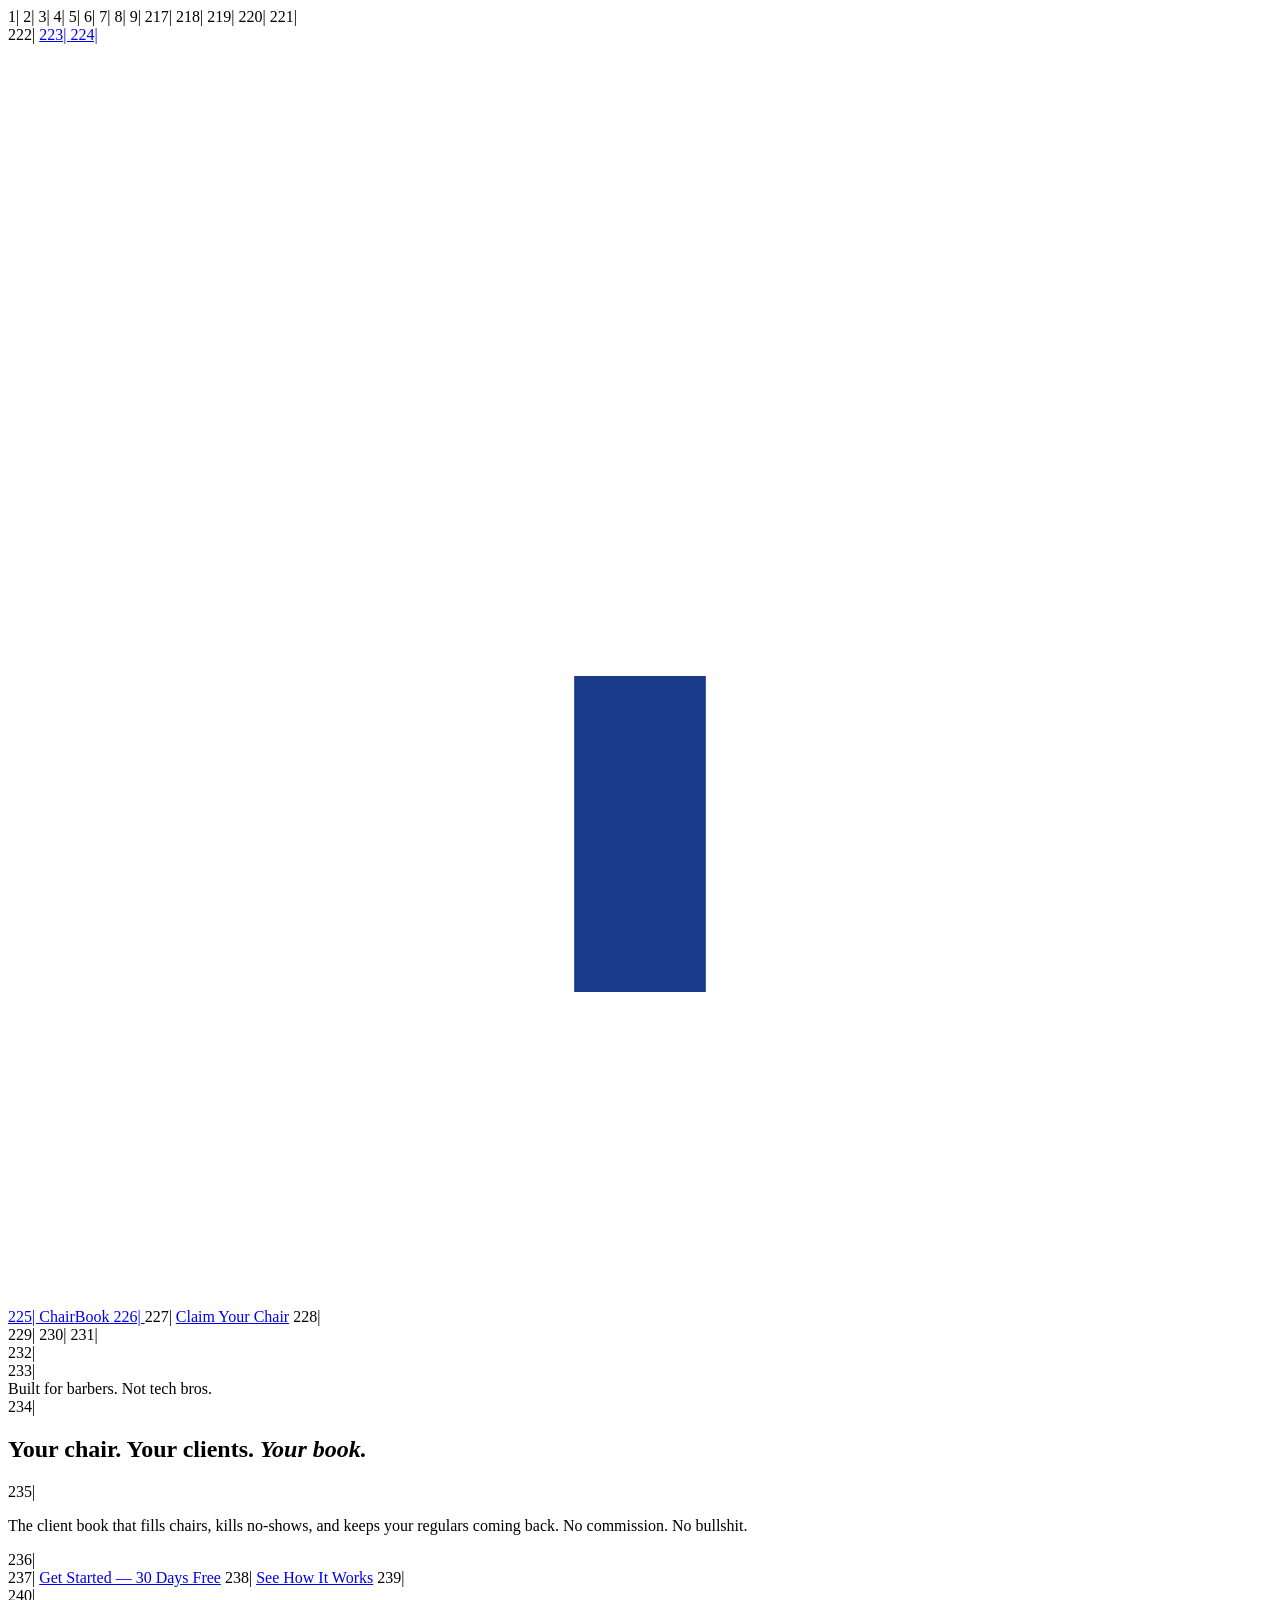
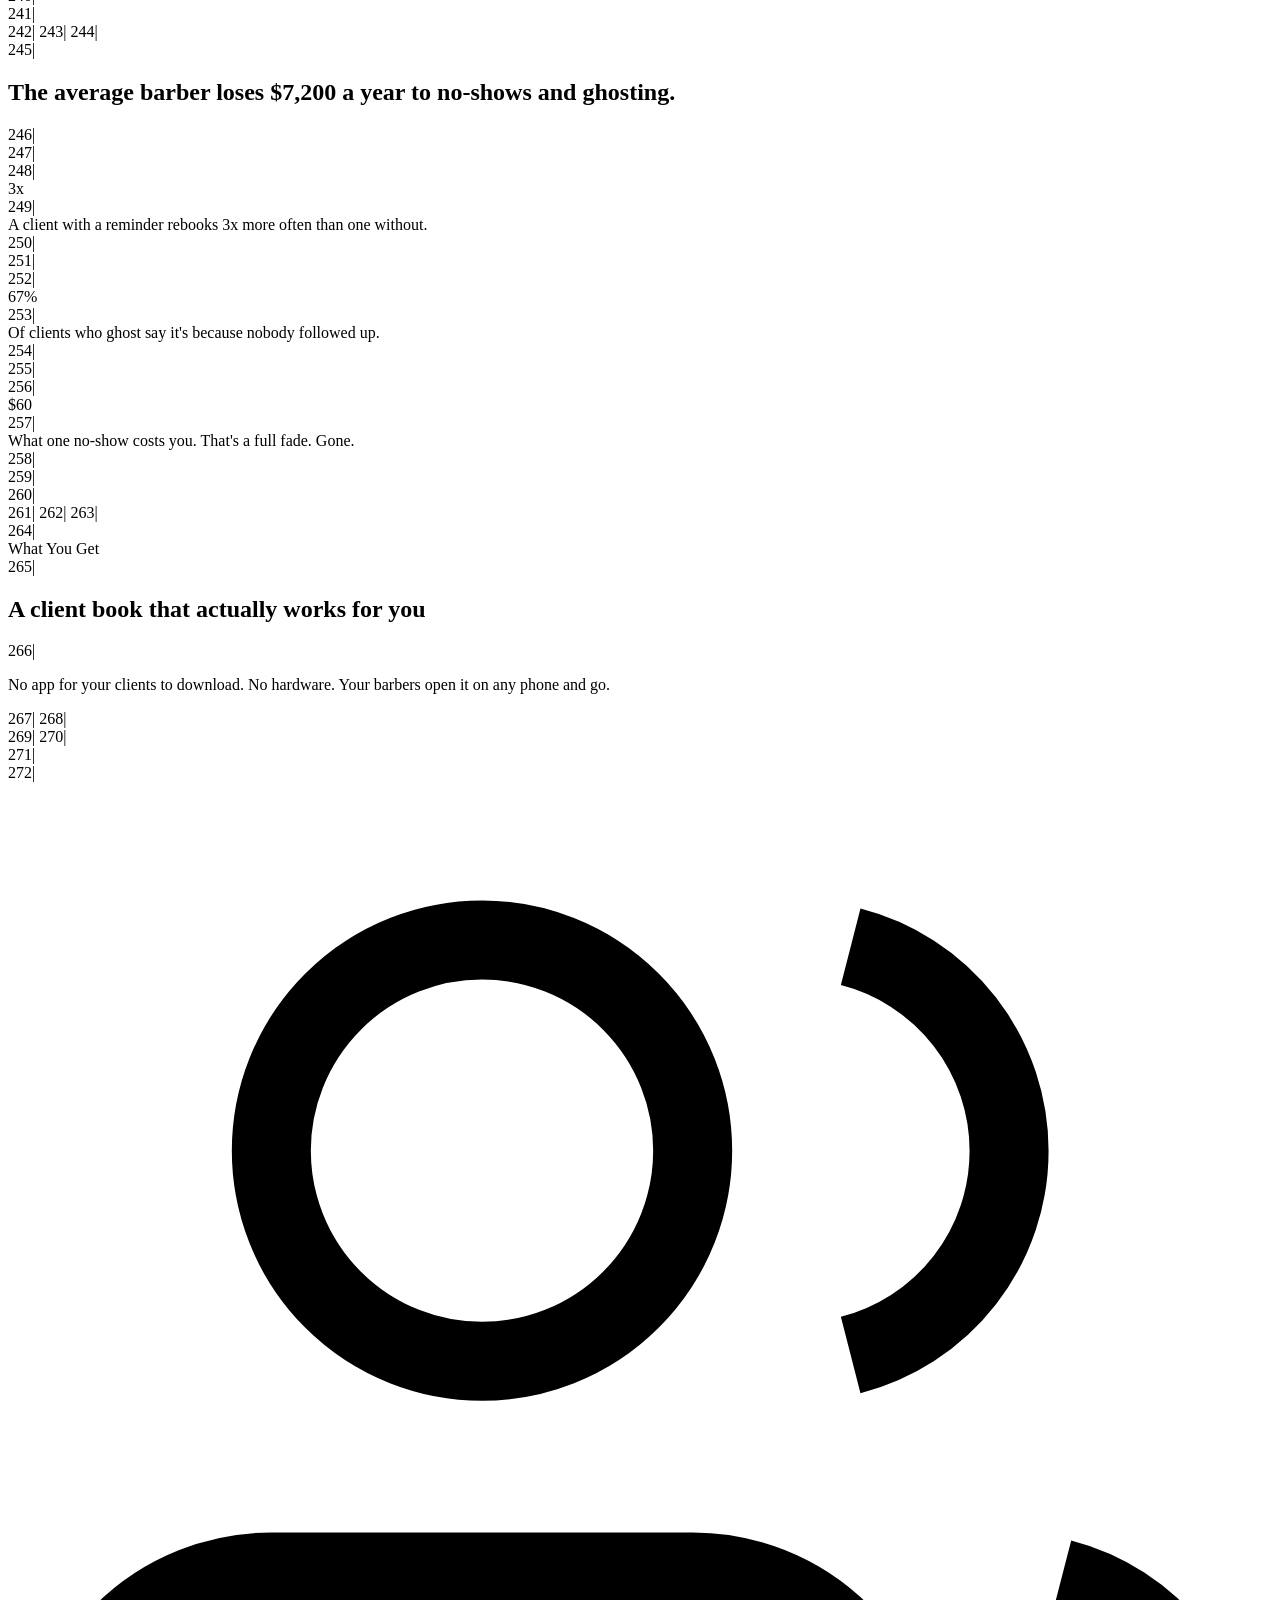
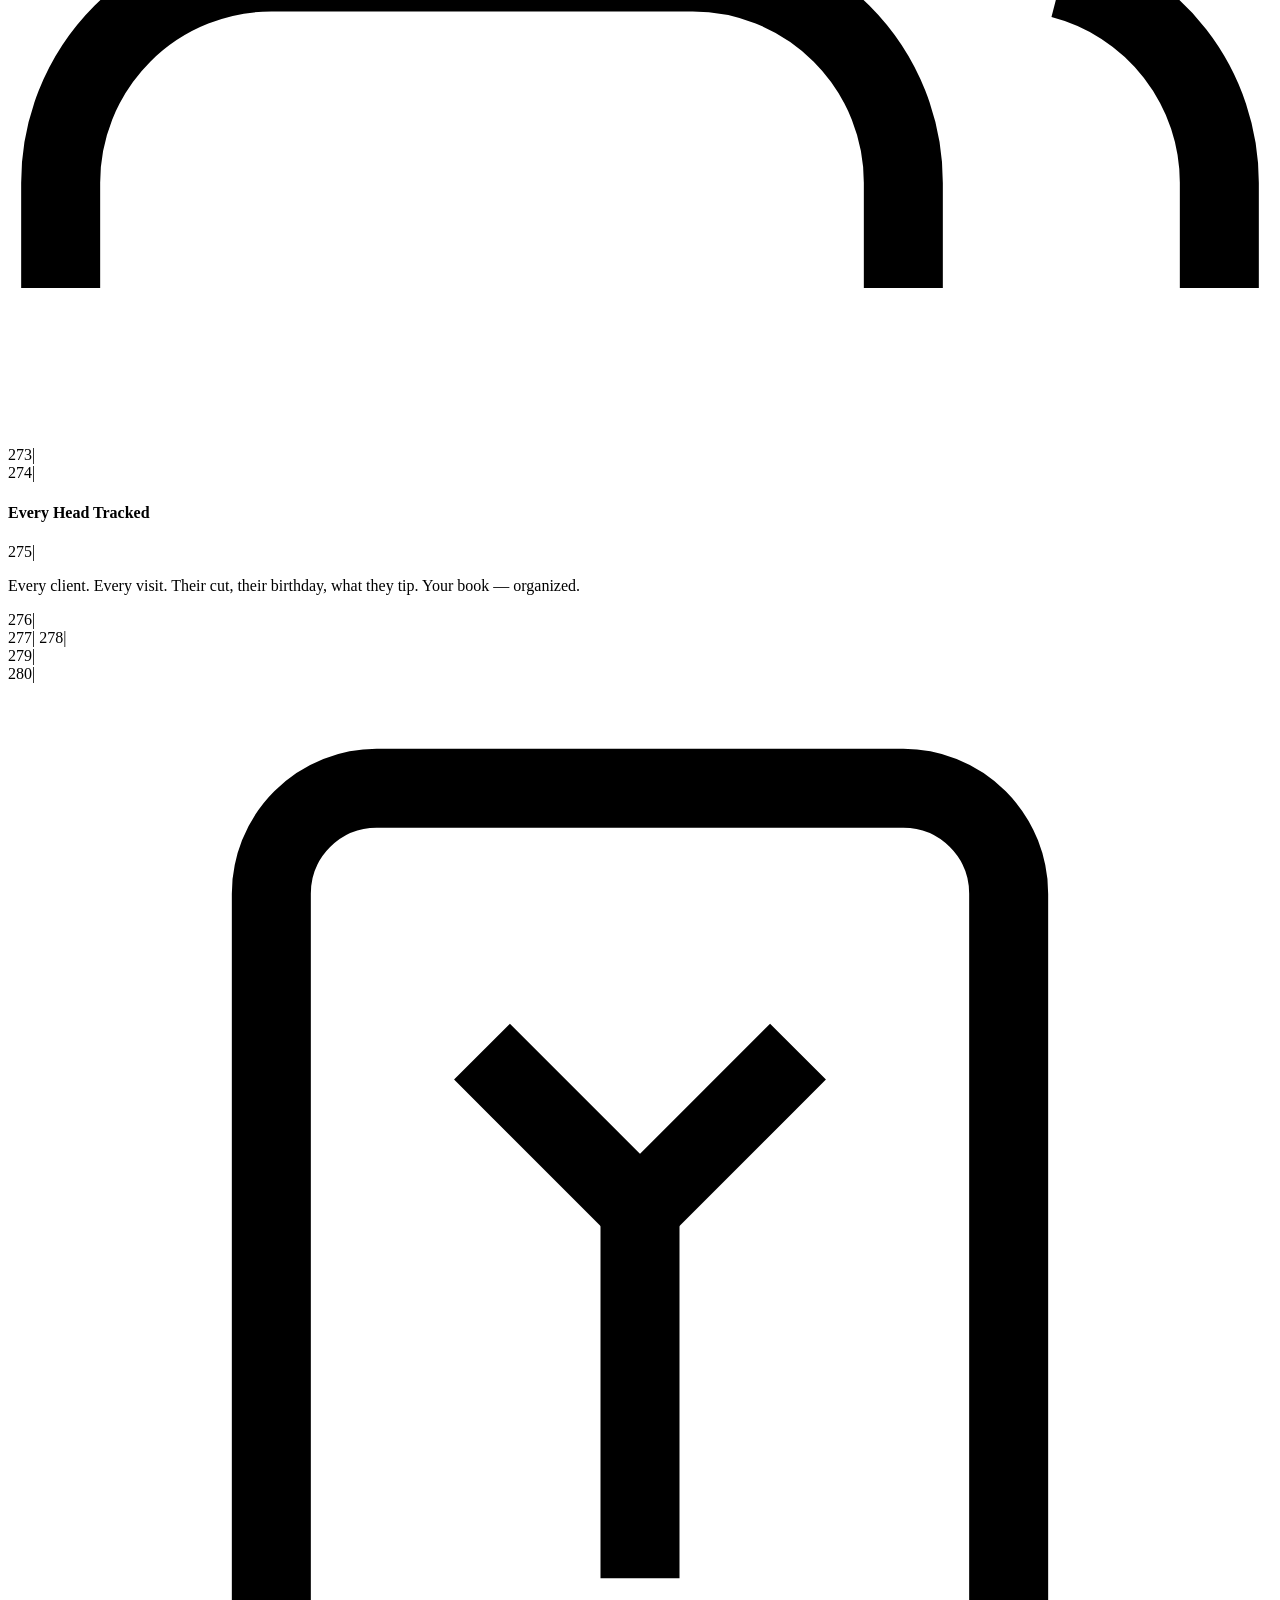
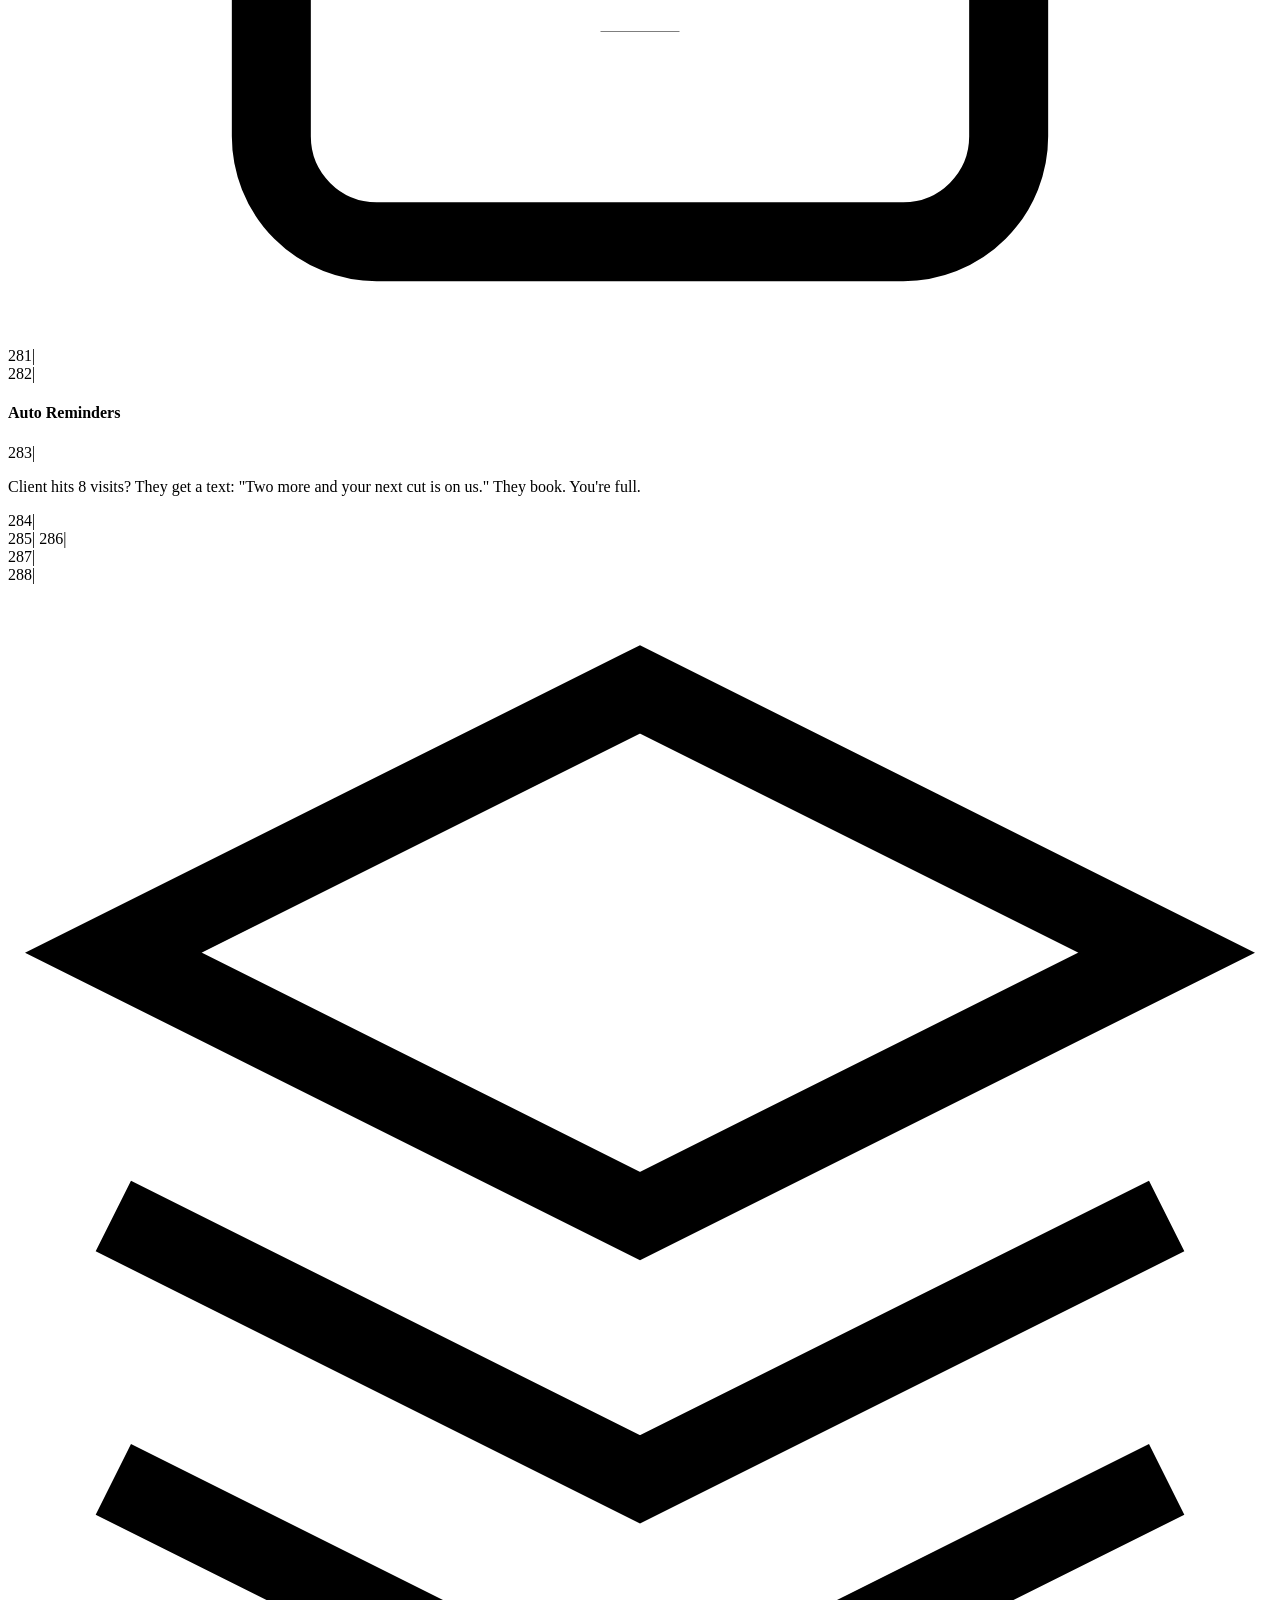
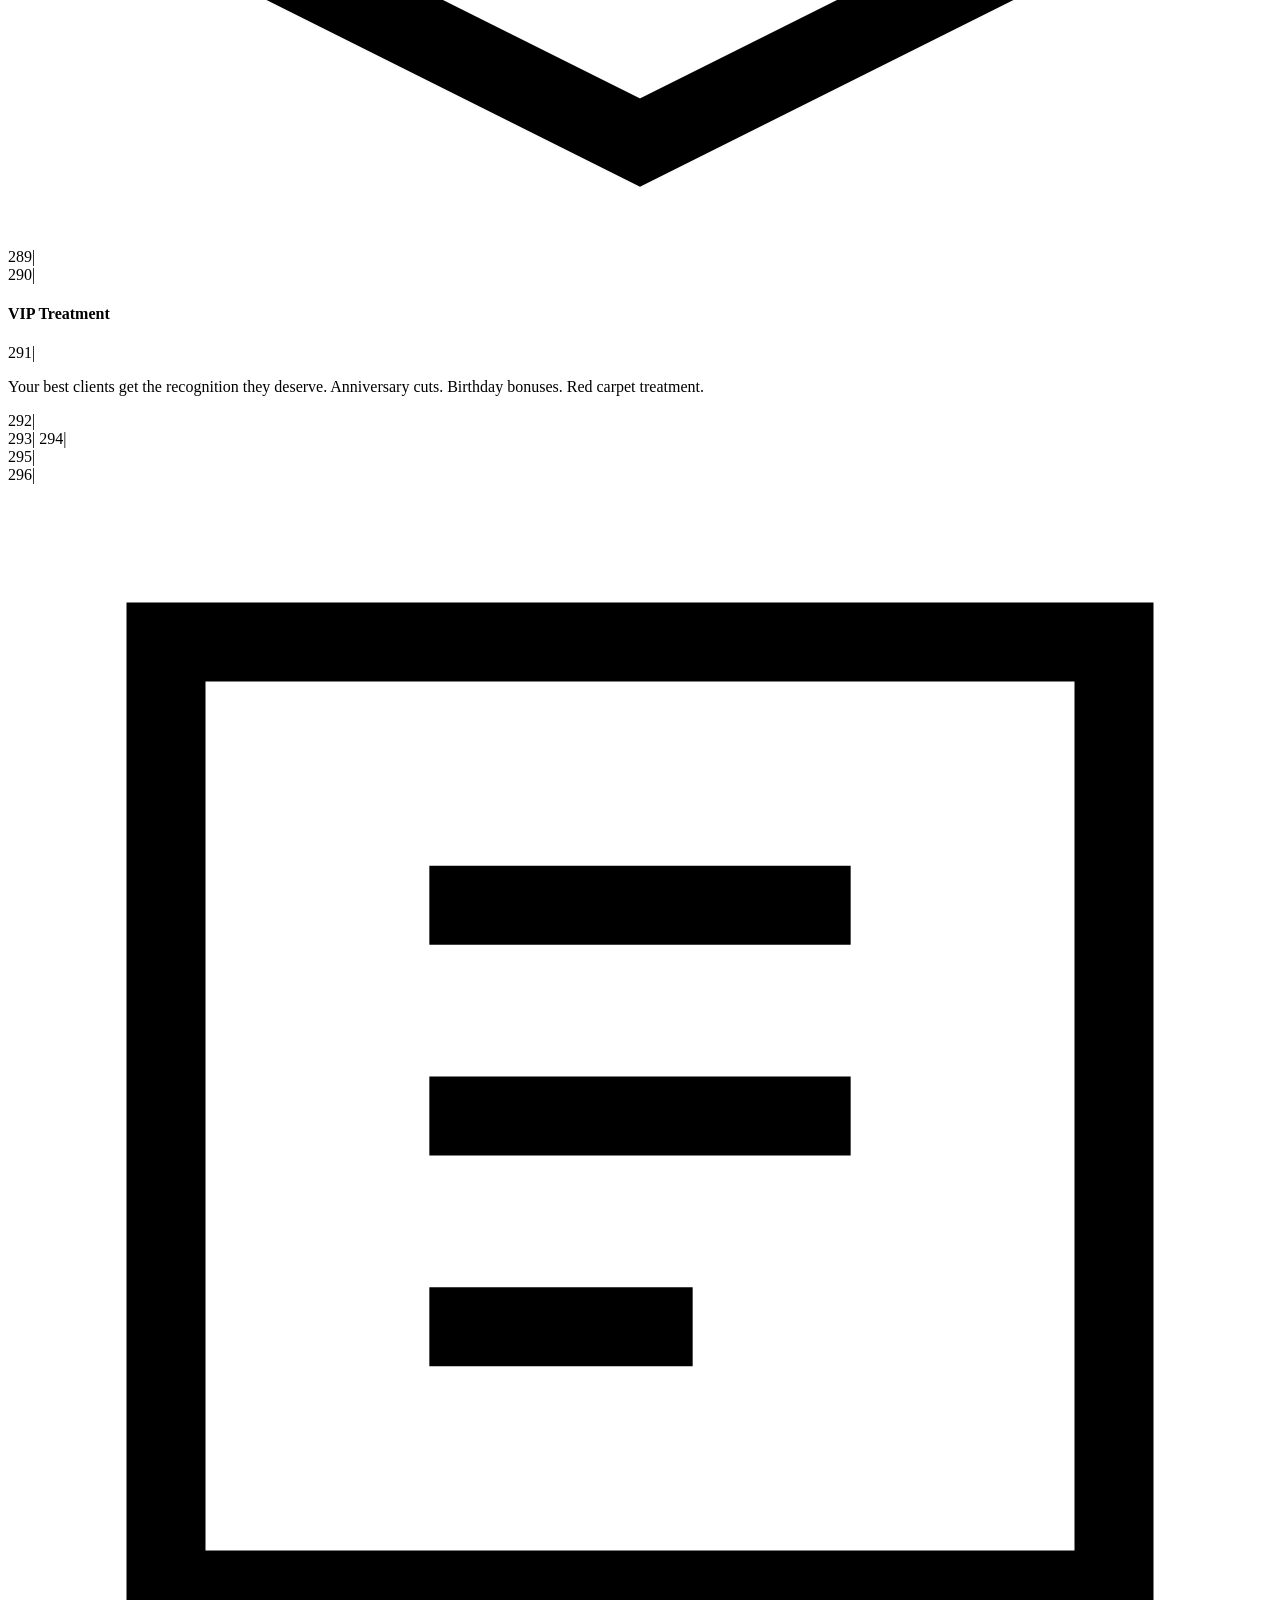
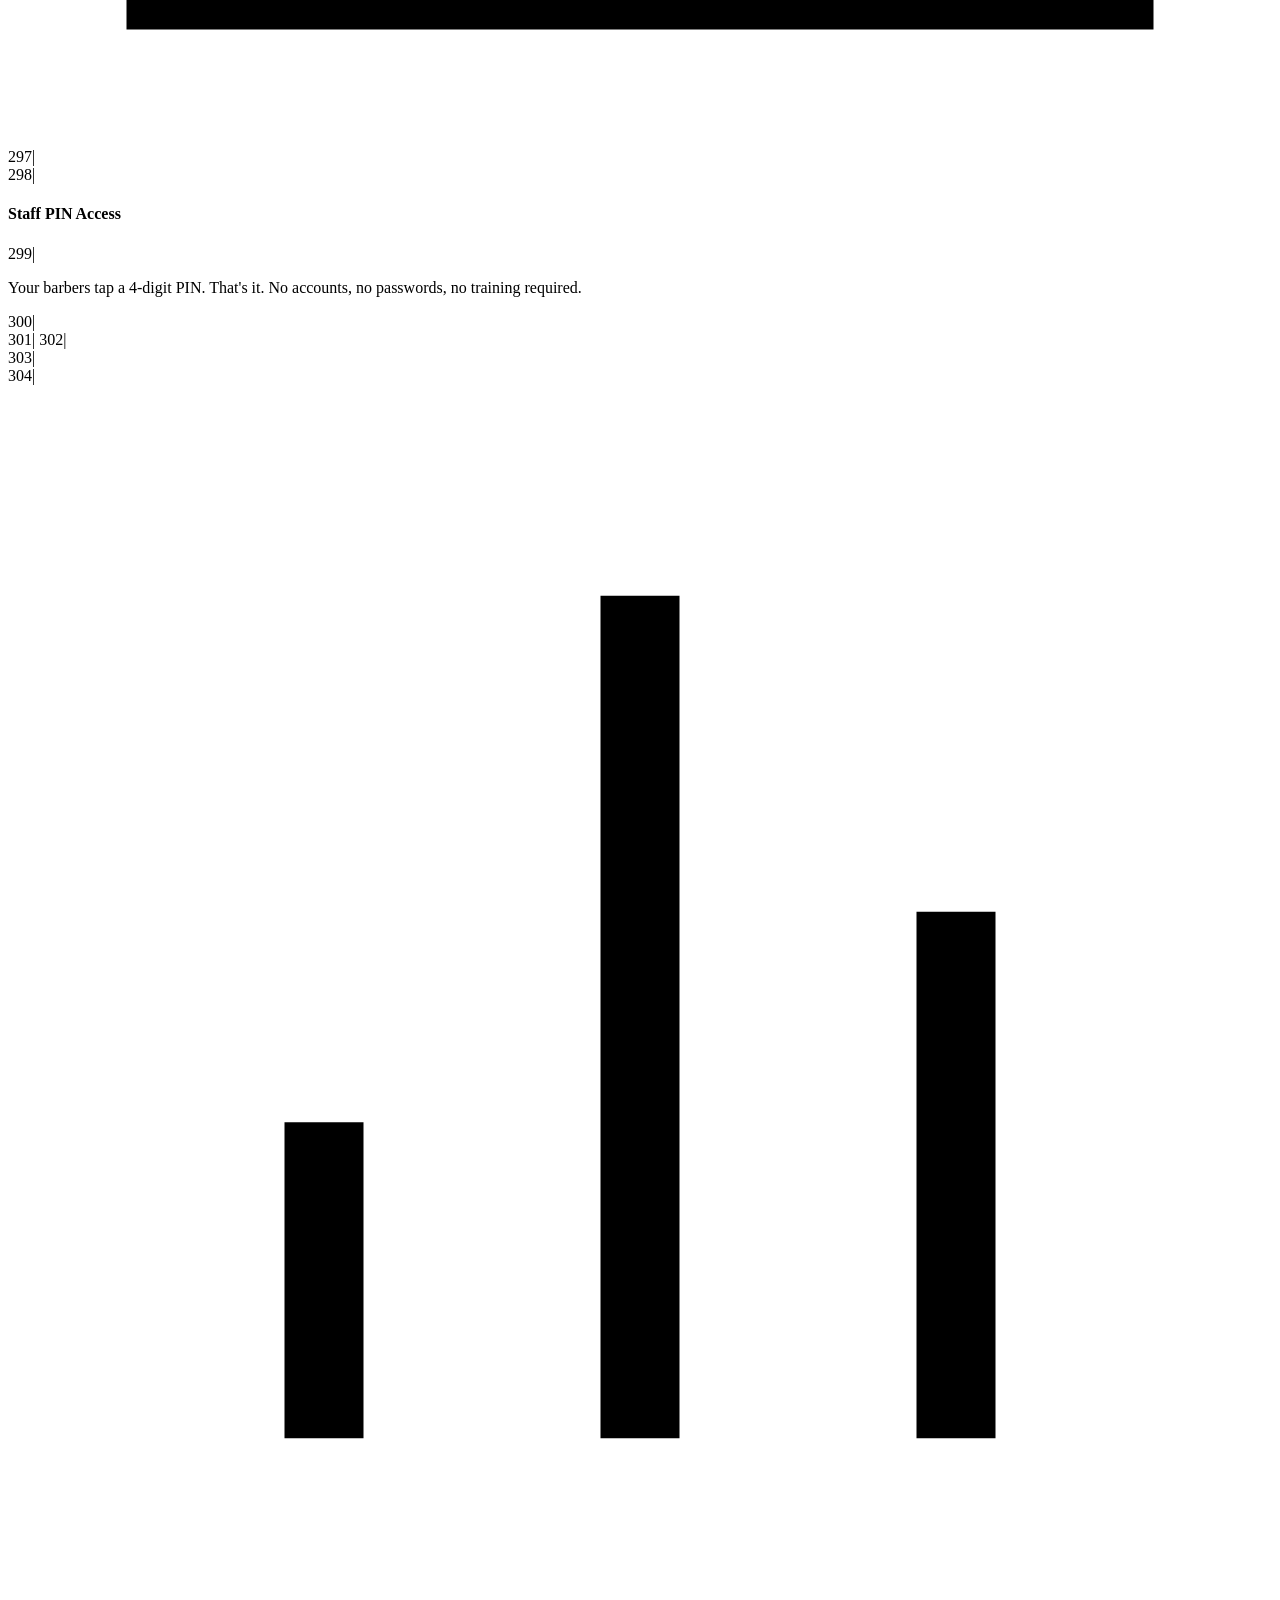
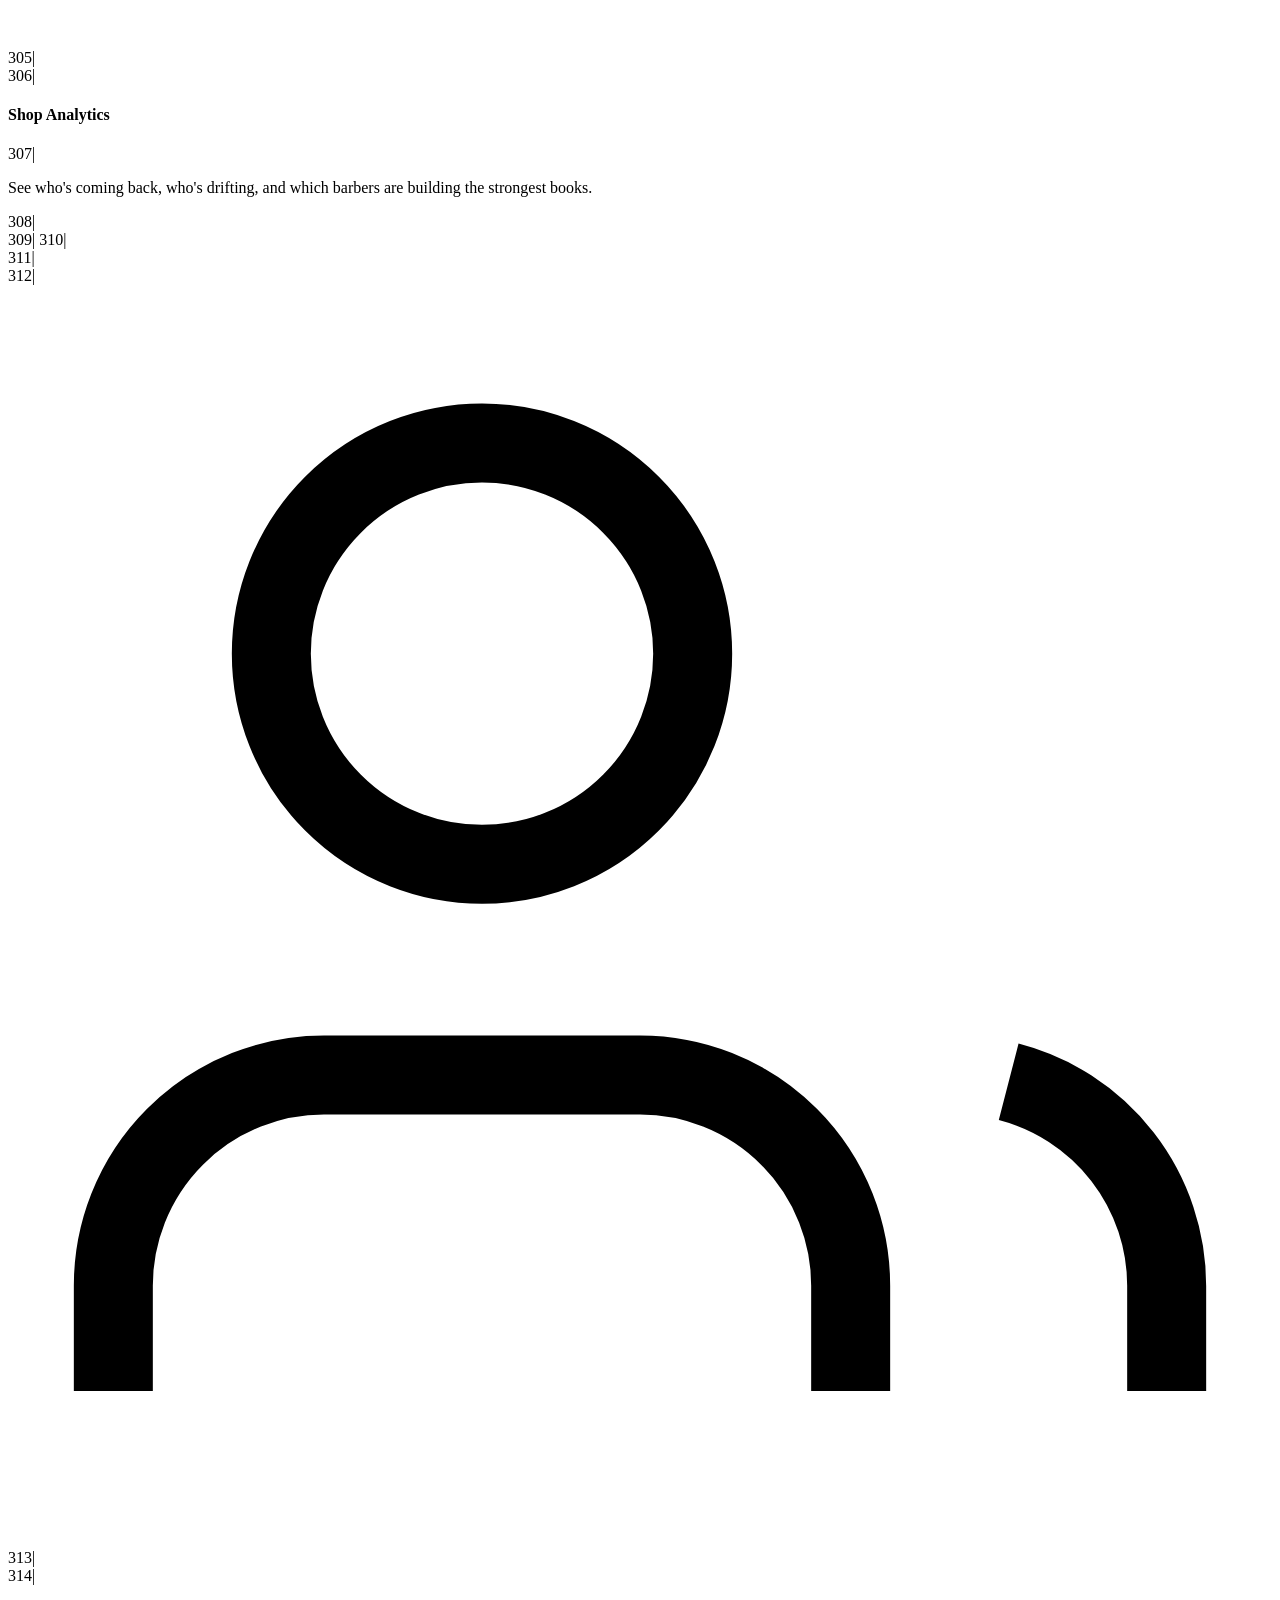
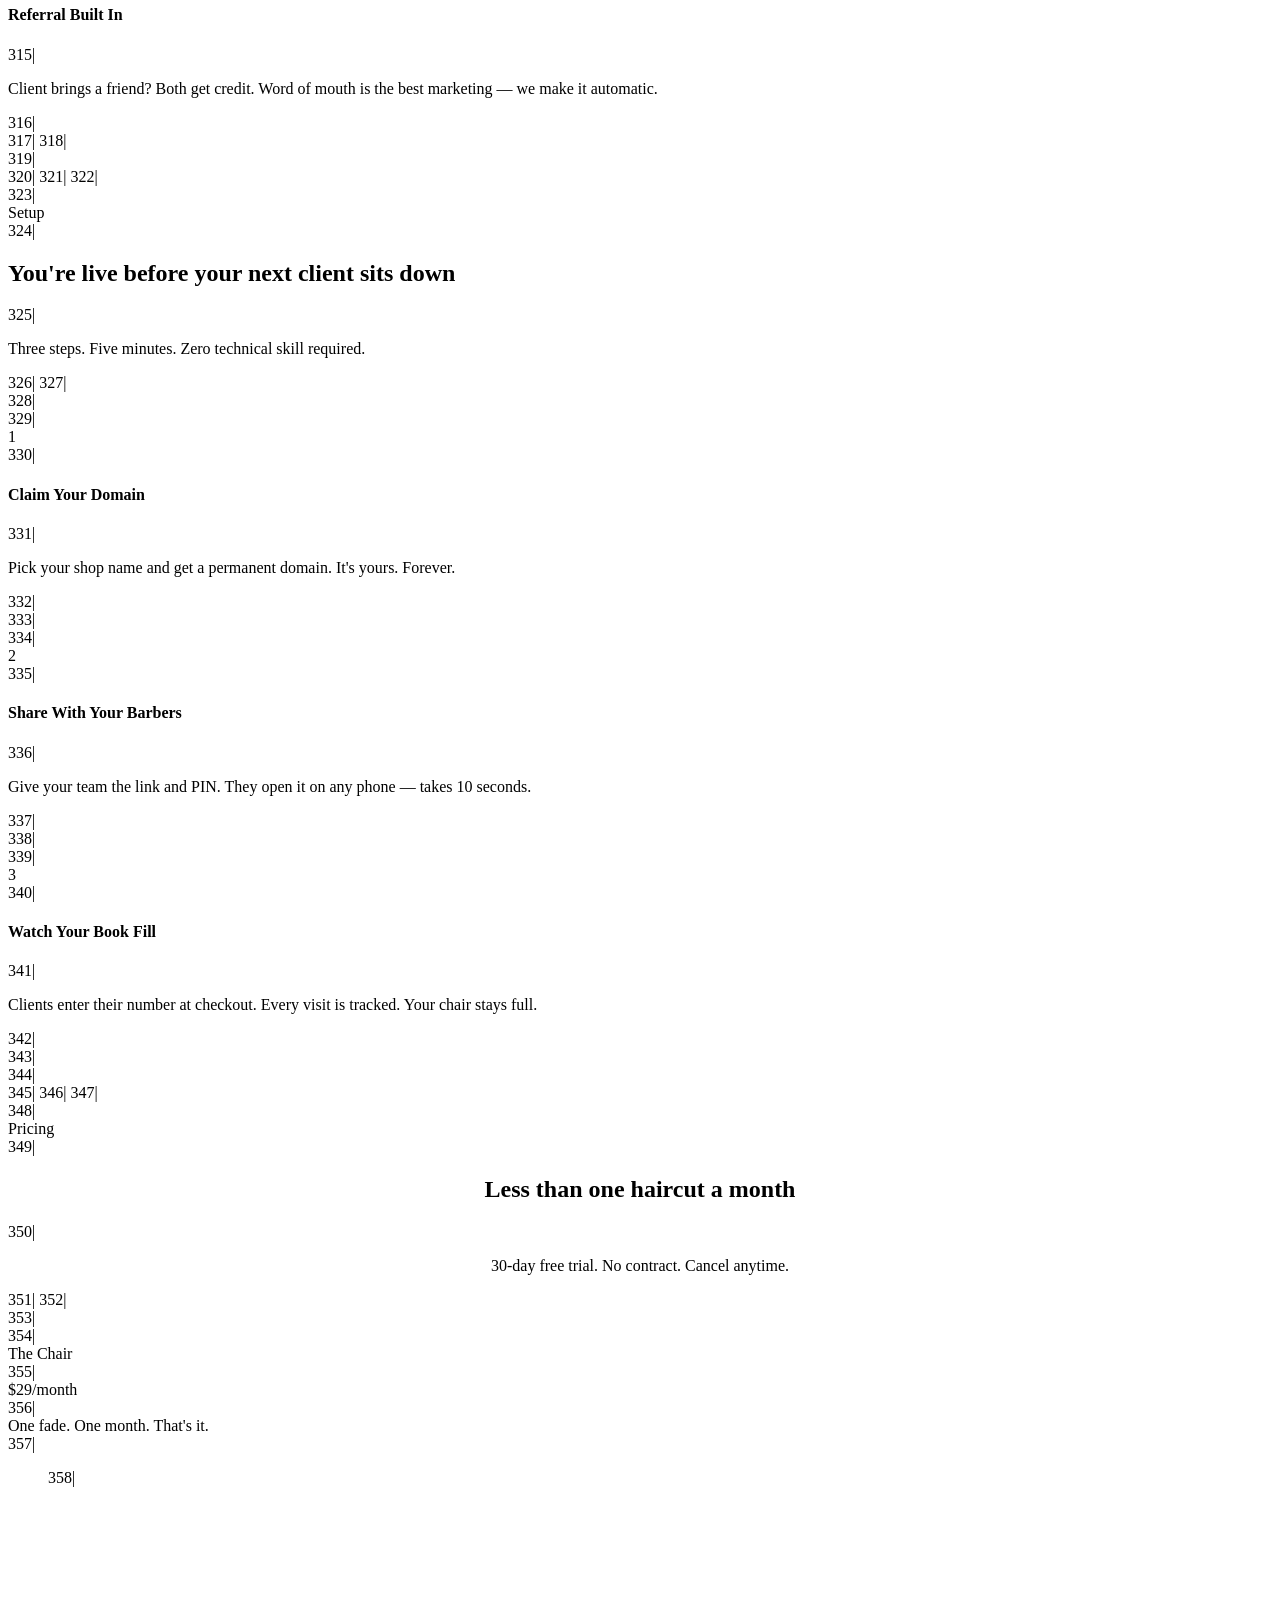
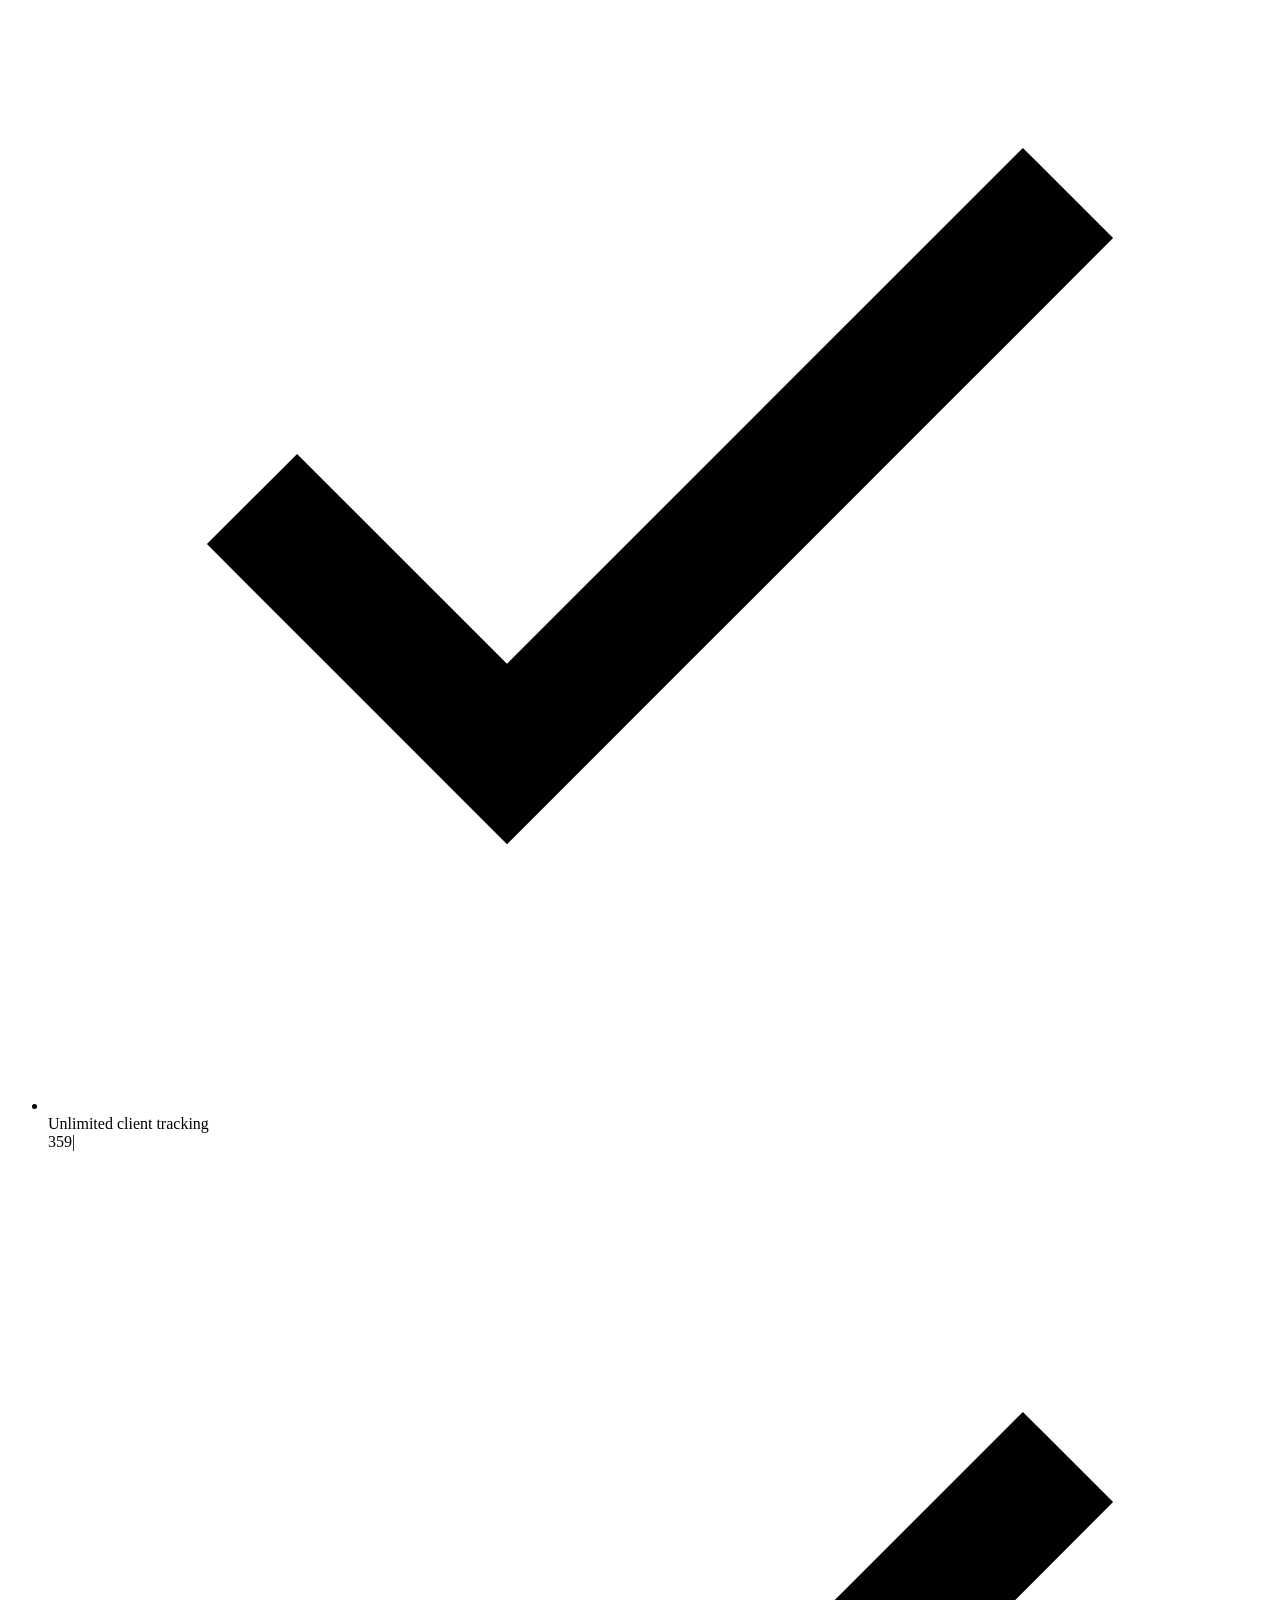
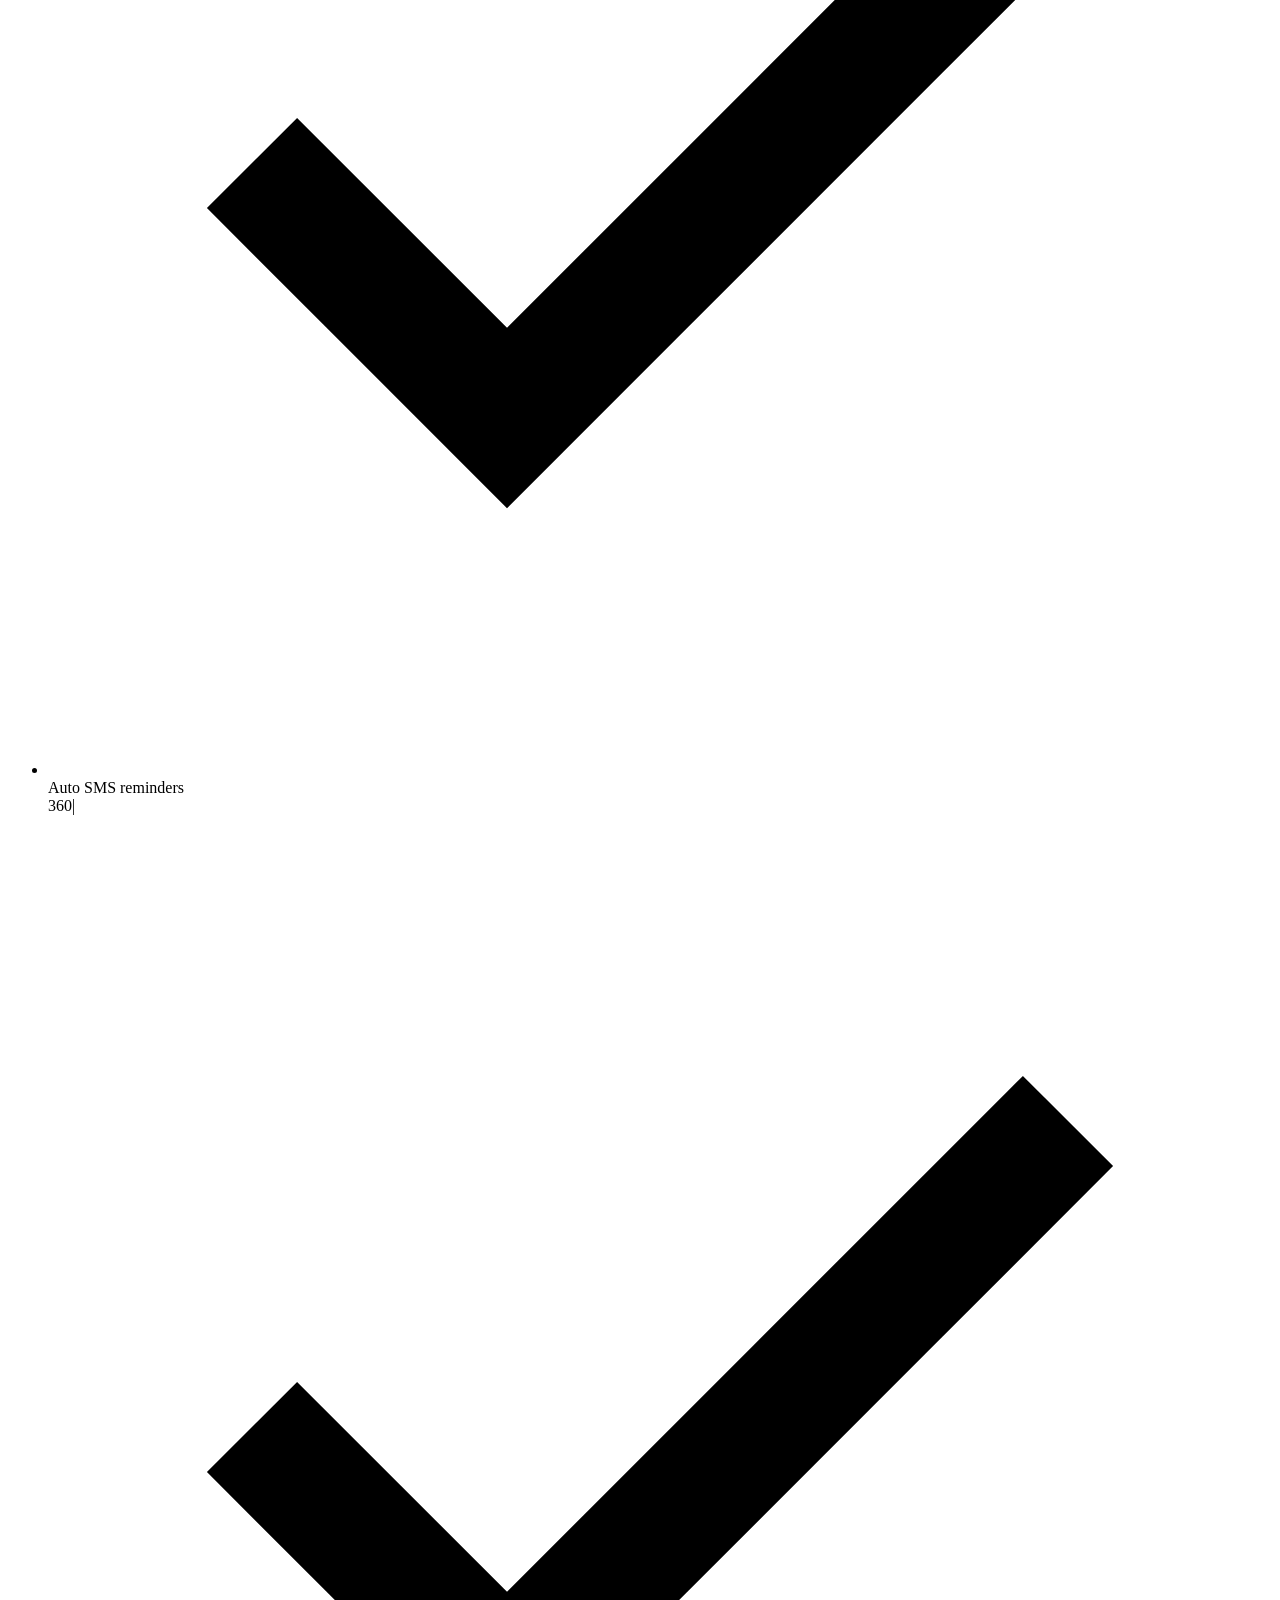
<file: index.html>
1|<!DOCTYPE html>
     2|<html lang="en">
     3|<head>
     4|<meta charset="UTF-8">
     5|<meta name="viewport" content="width=device-width, initial-scale=1.0, viewport-fit=cover">
     6|<meta name="theme-color" content="#0d0b0a">
     7|<meta name="description" content="ChairBook — The client book that keeps barbers booked. Track every head, kill no-shows, never lose a regular.">
     8|<title>ChairBook — Your Clients. Your Chair.</title>
     9|<style>
    10|*,*::before,*::after{box-sizing:border-box;margin:0;padding:0}
    11|
    12|:root{
    13|  --bg:#0d0b0a;
    14|  --bg-card:#161311;
    15|  --border:#26211c;
    16|  --text:#ede6dc;
    17|  --text-muted:#8a7e70;
    18|  --accent:#b8312f;
    19|  --accent-hover:#c9403e;
    20|  --gold:#c49b3f;
    21|  --cream:#f5f0e8;
    22|  --radius:14px;
    23|  --radius-lg:20px;
    24|}
    25|
    26|body{
    27|  background:var(--bg);
    28|  color:var(--text);
    29|  font-family:-apple-system,BlinkMacSystemFont,'Segoe UI',system-ui,sans-serif;
    30|  line-height:1.6;
    31|  -webkit-font-smoothing:antialiased;
    32|}
    33|
    34|img{max-width:100%;display:block}
    35|
    36|/* ── NAV ── */
    37|.nav{
    38|  display:flex;align-items:center;justify-content:space-between;
    39|  padding:1.25rem 2rem;max-width:1100px;margin:0 auto;
    40|}
    41|.nav-logo{
    42|  font-weight:900;font-size:1.25rem;letter-spacing:-0.02em;
    43|  color:var(--text);text-decoration:none;
    44|  display:flex;align-items:center;gap:0.5rem;
    45|}
    46|.nav-logo svg{width:24px;height:24px}
    47|.nav-logo span{color:var(--gold)}
    48|.nav-cta{
    49|  padding:0.5rem 1.25rem;background:var(--accent);color:#fff;
    50|  border-radius:8px;font-size:0.875rem;font-weight:700;text-decoration:none;
    51|  transition:background 0.2s;
    52|}
    53|.nav-cta:hover{background:var(--accent-hover)}
    54|
    55|/* ── HERO ── */
    56|.hero{
    57|  position:relative;padding:6rem 1.5rem;text-align:center;
    58|  background:linear-gradient(180deg,rgba(13,11,10,0.25) 0%,rgba(13,11,10,0.85) 70%,var(--bg) 100%),
    59|             url('images/hero-barber.jpg') center/cover no-repeat;
    60|  min-height:580px;display:flex;align-items:center;justify-content:center;
    61|}
    62|.hero-content{max-width:680px;position:relative;z-index:1}
    63|.hero-badge{
    64|  display:inline-block;padding:0.375rem 1.125rem;margin-bottom:1.5rem;
    65|  border:1px solid rgba(255,255,255,0.12);border-radius:50px;
    66|  font-size:0.8125rem;color:rgba(255,255,255,0.6);
    67|  backdrop-filter:blur(10px);background:rgba(255,255,255,0.04);
    68|  letter-spacing:0.03em;
    69|}
    70|.hero h1{
    71|  font-size:3.25rem;font-weight:900;line-height:1.08;letter-spacing:-0.03em;
    72|  margin-bottom:1.25rem;
    73|}
    74|.hero h1 em{font-style:normal;color:var(--gold)}
    75|.hero p{
    76|  font-size:1.1875rem;color:rgba(255,255,255,0.55);
    77|  max-width:520px;margin:0 auto 2.5rem;line-height:1.65;
    78|}
    79|.hero-actions{display:flex;gap:1rem;justify-content:center;flex-wrap:wrap}
    80|
    81|.btn{
    82|  display:inline-flex;align-items:center;gap:0.5rem;
    83|  padding:0.875rem 2rem;border-radius:var(--radius);font-weight:700;
    84|  font-size:0.9375rem;text-decoration:none;transition:all 0.2s;cursor:pointer;border:none;
    85|}
    86|.btn-primary{background:var(--accent);color:#fff}
    87|.btn-primary:hover{background:var(--accent-hover);transform:translateY(-1px)}
    88|.btn-outline{
    89|  background:transparent;border:2px solid rgba(255,255,255,0.15);color:#fff;
    90|}
    91|.btn-outline:hover{background:rgba(255,255,255,0.04)}
    92|
    93|/* ── SECTION ── */
    94|.section{padding:5rem 1.5rem;max-width:1100px;margin:0 auto}
    95|.section-label{
    96|  text-transform:uppercase;letter-spacing:0.1em;font-size:0.75rem;
    97|  font-weight:700;color:var(--accent);margin-bottom:0.75rem;
    98|}
    99|.section h2{font-size:2.25rem;font-weight:900;letter-spacing:-0.02em;margin-bottom:1rem;line-height:1.2}
   100|.section p.sub{color:var(--text-muted);font-size:1.0625rem;max-width:600px;margin-bottom:3rem;line-height:1.7}
   101|
   102|/* ── PAIN STRIP ── */
   103|.pain-strip{
   104|  background:var(--bg-card);border-top:1px solid var(--border);
   105|  border-bottom:1px solid var(--border);padding:3rem 1.5rem;text-align:center;
   106|}
   107|.pain-strip h2{font-size:1.75rem;font-weight:800;margin-bottom:2rem;letter-spacing:-0.02em}
   108|.pain-strip h2 span{color:var(--accent)}
   109|.pain-grid{
   110|  display:grid;grid-template-columns:repeat(3,1fr);gap:1.5rem;
   111|  max-width:900px;margin:0 auto;
   112|}
   113|.pain-item{text-align:center}
   114|.pain-item .num{
   115|  font-size:2.5rem;font-weight:900;color:var(--accent);line-height:1;
   116|  margin-bottom:0.5rem;
   117|}
   118|.pain-item .label{font-size:0.9375rem;color:var(--text-muted);line-height:1.5}
   119|
   120|/* ── FEATURES ── */
   121|.features-grid{
   122|  display:grid;grid-template-columns:repeat(3,1fr);gap:1.5rem;
   123|}
   124|.feature-card{
   125|  background:var(--bg-card);border:1px solid var(--border);
   126|  border-radius:var(--radius-lg);padding:2rem;
   127|  transition:border-color 0.2s;
   128|}
   129|.feature-card:hover{border-color:var(--accent)}
   130|.feature-icon{
   131|  width:48px;height:48px;border-radius:12px;
   132|  background:rgba(184,49,47,0.08);color:var(--accent);
   133|  display:flex;align-items:center;justify-content:center;
   134|  margin-bottom:1.25rem;
   135|}
   136|.feature-icon svg{width:22px;height:22px}
   137|.feature-card h4{font-size:1rem;font-weight:700;margin-bottom:0.5rem}
   138|.feature-card p{font-size:0.875rem;color:var(--text-muted);line-height:1.6}
   139|
   140|/* ── HOW IT WORKS ── */
   141|.steps{display:grid;grid-template-columns:repeat(3,1fr);gap:2rem;text-align:center}
   142|.step-num{
   143|  width:56px;height:56px;border-radius:50%;background:var(--accent);
   144|  color:#fff;font-size:1.375rem;font-weight:900;
   145|  display:flex;align-items:center;justify-content:center;
   146|  margin:0 auto 1.25rem;
   147|}
   148|.step h4{font-size:1.0625rem;font-weight:700;margin-bottom:0.5rem}
   149|.step p{font-size:0.875rem;color:var(--text-muted);line-height:1.6}
   150|
   151|/* ── PRICING ── */
   152|.pricing-grid{display:grid;grid-template-columns:repeat(2,1fr);gap:1.5rem;max-width:700px;margin:0 auto}
   153|.pricing-card{
   154|  background:var(--bg-card);border:1px solid var(--border);
   155|  border-radius:var(--radius-lg);padding:2.5rem 2rem;text-align:center;
   156|}
   157|.pricing-card.featured{border-color:var(--accent);position:relative}
   158|.pricing-card.featured::before{
   159|  content:'MOST POPULAR';position:absolute;top:-11px;left:50%;transform:translateX(-50%);
   160|  background:var(--accent);color:#fff;font-size:0.6875rem;font-weight:700;
   161|  padding:0.25rem 1rem;border-radius:50px;letter-spacing:0.06em;
   162|}
   163|.pricing-card .plan{font-size:0.8125rem;text-transform:uppercase;letter-spacing:0.06em;color:var(--text-muted);font-weight:700;margin-bottom:0.5rem}
   164|.pricing-card .price{font-size:3rem;font-weight:900;color:var(--gold)}
   165|.pricing-card .price span{font-size:0.9375rem;color:var(--text-muted);font-weight:400}
   166|.pricing-card .haircut-anchor{font-size:0.8125rem;color:var(--text-muted);margin-top:-0.25rem;margin-bottom:1.25rem}
   167|.pricing-card ul{list-style:none;text-align:left;margin:1.5rem 0}
   168|.pricing-card ul li{padding:0.5rem 0;font-size:0.875rem;color:var(--text-muted);border-bottom:1px solid var(--border);display:flex;align-items:center;gap:0.5rem}
   169|.pricing-card ul li:last-child{border-bottom:none}
   170|.pricing-card ul li svg{width:14px;height:14px;color:var(--accent);flex-shrink:0}
   171|
   172|/* ── TESTIMONIAL ── */
   173|.testimonial{
   174|  background:var(--bg-card);border:1px solid var(--border);
   175|  border-radius:var(--radius-lg);padding:3rem 2rem;text-align:center;max-width:650px;margin:0 auto;
   176|}
   177|.testimonial .quote{font-size:1.25rem;font-style:italic;color:var(--text-muted);line-height:1.7;margin-bottom:1.5rem}
   178|.testimonial .author{font-weight:700;color:var(--text)}
   179|.testimonial .role{font-size:0.8125rem;color:var(--text-muted)}
   180|
   181|/* ── CTA ── */
   182|.cta{
   183|  text-align:center;padding:5rem 1.5rem;
   184|  background:linear-gradient(180deg,var(--bg) 0%,#1a0f0d 100%);
   185|}
   186|.cta h2{font-size:2.25rem;font-weight:900;margin-bottom:1rem;letter-spacing:-0.02em}
   187|.cta p{color:var(--text-muted);margin-bottom:2rem;font-size:1.0625rem}
   188|.cta .btn-primary{padding:1rem 2.5rem;font-size:1.0625rem;border-radius:16px}
   189|
   190|/* ── FOOTER ── */
   191|.footer{
   192|  padding:3rem 1.5rem;text-align:center;
   193|  border-top:1px solid var(--border);color:var(--text-muted);
   194|  font-size:0.8125rem;
   195|}
   196|.footer a{color:var(--text-muted);text-decoration:none}
   197|
   198|/* ── MOBILE ── */
   199|@media(max-width:768px){
   200|  .hero h1{font-size:2rem}
   201|  .hero p{font-size:1rem}
   202|  .features-grid{grid-template-columns:1fr}
   203|  .steps{grid-template-columns:1fr;gap:1.5rem}
   204|  .pricing-grid{grid-template-columns:1fr}
   205|  .section h2{font-size:1.75rem}
   206|  .nav{padding:1rem 1.25rem}
   207|  .pain-grid{grid-template-columns:1fr;gap:2rem}
   208|}
   209|
   210|@media(max-width:480px){
   211|  .hero{padding:4rem 1.25rem;min-height:440px}
   212|  .hero h1{font-size:1.625rem}
   213|  .hero-actions{flex-direction:column}
   214|  .btn{width:100%;justify-content:center}
   215|}
   216|</style>
   217|</head>
   218|<body>
   219|
   220|<!-- NAV -->
   221|<nav class="nav">
   222|  <a href="/barber-app/" class="nav-logo">
   223|    <!-- barber pole SVG -->
   224|    <svg viewBox="0 0 24 24" fill="none"><rect x="8" y="2" width="8" height="20" rx="2" fill="var(--accent)"/><line x1="12" y1="3" x2="12" y2="9" stroke="#fff" stroke-width="2.5"/><line x1="12" y1="12" x2="12" y2="18" stroke="#1a3a8a" stroke-width="2.5"/><line x1="12" y1="10" x2="12" y2="10.01" stroke="#fff" stroke-width="2.5"/></svg>
   225|    Chair<span>Book</span>
   226|  </a>
   227|  <a href="admin.html" class="nav-cta">Claim Your Chair</a>
   228|</nav>
   229|
   230|<!-- HERO -->
   231|<section class="hero">
   232|  <div class="hero-content">
   233|    <div class="hero-badge">Built for barbers. Not tech bros.</div>
   234|    <h1>Your chair. Your clients. <em>Your book.</em></h1>
   235|    <p>The client book that fills chairs, kills no-shows, and keeps your regulars coming back. No commission. No bullshit.</p>
   236|    <div class="hero-actions">
   237|      <a href="admin.html" class="btn btn-primary">Get Started — 30 Days Free</a>
   238|      <a href="#how" class="btn btn-outline">See How It Works</a>
   239|    </div>
   240|  </div>
   241|</section>
   242|
   243|<!-- PAIN STRIP -->
   244|<section class="pain-strip">
   245|  <h2>The average barber loses <span>$7,200 a year</span> to no-shows and ghosting.</h2>
   246|  <div class="pain-grid">
   247|    <div class="pain-item">
   248|      <div class="num">3x</div>
   249|      <div class="label">A client with a reminder rebooks 3x more often than one without.</div>
   250|    </div>
   251|    <div class="pain-item">
   252|      <div class="num">67%</div>
   253|      <div class="label">Of clients who ghost say it's because nobody followed up.</div>
   254|    </div>
   255|    <div class="pain-item">
   256|      <div class="num">$60</div>
   257|      <div class="label">What one no-show costs you. That's a full fade. Gone.</div>
   258|    </div>
   259|  </div>
   260|</section>
   261|
   262|<!-- FEATURES -->
   263|<section class="section">
   264|  <div class="section-label">What You Get</div>
   265|  <h2>A client book that actually works for you</h2>
   266|  <p class="sub">No app for your clients to download. No hardware. Your barbers open it on any phone and go.</p>
   267|
   268|  <div class="features-grid">
   269|
   270|    <div class="feature-card">
   271|      <div class="feature-icon">
   272|        <svg viewBox="0 0 24 24" fill="none" stroke="currentColor" stroke-width="1.5"><path d="M17 21v-2a4 4 0 00-4-4H5a4 4 0 00-4 4v2"/><circle cx="9" cy="7" r="4"/><path d="M23 21v-2a4 4 0 00-3-3.87"/><path d="M16 3.13a4 4 0 010 7.75"/></svg>
   273|      </div>
   274|      <h4>Every Head Tracked</h4>
   275|      <p>Every client. Every visit. Their cut, their birthday, what they tip. Your book — organized.</p>
   276|    </div>
   277|
   278|    <div class="feature-card">
   279|      <div class="feature-icon">
   280|        <svg viewBox="0 0 24 24" fill="none" stroke="currentColor" stroke-width="1.5"><rect x="5" y="2" width="14" height="20" rx="2"/><line x1="12" y1="18" x2="12" y2="18.01"/><path d="M15 7l-3 3-3-3"/><path d="M12 10v7"/></svg>
   281|      </div>
   282|      <h4>Auto Reminders</h4>
   283|      <p>Client hits 8 visits? They get a text: "Two more and your next cut is on us." They book. You're full.</p>
   284|    </div>
   285|
   286|    <div class="feature-card">
   287|      <div class="feature-icon">
   288|        <svg viewBox="0 0 24 24" fill="none" stroke="currentColor" stroke-width="1.5"><path d="M12 2L2 7l10 5 10-5-10-5z"/><path d="M2 17l10 5 10-5"/><path d="M2 12l10 5 10-5"/></svg>
   289|      </div>
   290|      <h4>VIP Treatment</h4>
   291|      <p>Your best clients get the recognition they deserve. Anniversary cuts. Birthday bonuses. Red carpet treatment.</p>
   292|    </div>
   293|
   294|    <div class="feature-card">
   295|      <div class="feature-icon">
   296|        <svg viewBox="0 0 24 24" fill="none" stroke="currentColor" stroke-width="1.5"><path d="M3 3h18v18H3z"/><path d="M8 8h8"/><path d="M8 12h8"/><path d="M8 16h5"/></svg>
   297|      </div>
   298|      <h4>Staff PIN Access</h4>
   299|      <p>Your barbers tap a 4-digit PIN. That's it. No accounts, no passwords, no training required.</p>
   300|    </div>
   301|
   302|    <div class="feature-card">
   303|      <div class="feature-icon">
   304|        <svg viewBox="0 0 24 24" fill="none" stroke="currentColor" stroke-width="1.5"><line x1="18" y1="20" x2="18" y2="10"/><line x1="12" y1="20" x2="12" y2="4"/><line x1="6" y1="20" x2="6" y2="14"/></svg>
   305|      </div>
   306|      <h4>Shop Analytics</h4>
   307|      <p>See who's coming back, who's drifting, and which barbers are building the strongest books.</p>
   308|    </div>
   309|
   310|    <div class="feature-card">
   311|      <div class="feature-icon">
   312|        <svg viewBox="0 0 24 24" fill="none" stroke="currentColor" stroke-width="1.5"><path d="M16 21v-2a4 4 0 00-4-4H6a4 4 0 00-4 4v2"/><circle cx="9" cy="7" r="4"/><path d="M22 21v-2a4 4 0 00-3-3.87"/></svg>
   313|      </div>
   314|      <h4>Referral Built In</h4>
   315|      <p>Client brings a friend? Both get credit. Word of mouth is the best marketing — we make it automatic.</p>
   316|    </div>
   317|
   318|  </div>
   319|</section>
   320|
   321|<!-- HOW IT WORKS -->
   322|<section class="section" id="how">
   323|  <div class="section-label">Setup</div>
   324|  <h2>You're live before your next client sits down</h2>
   325|  <p class="sub">Three steps. Five minutes. Zero technical skill required.</p>
   326|
   327|  <div class="steps">
   328|    <div class="step">
   329|      <div class="step-num">1</div>
   330|      <h4>Claim Your Domain</h4>
   331|      <p>Pick your shop name and get a permanent domain. It's yours. Forever.</p>
   332|    </div>
   333|    <div class="step">
   334|      <div class="step-num">2</div>
   335|      <h4>Share With Your Barbers</h4>
   336|      <p>Give your team the link and PIN. They open it on any phone — takes 10 seconds.</p>
   337|    </div>
   338|    <div class="step">
   339|      <div class="step-num">3</div>
   340|      <h4>Watch Your Book Fill</h4>
   341|      <p>Clients enter their number at checkout. Every visit is tracked. Your chair stays full.</p>
   342|    </div>
   343|  </div>
   344|</section>
   345|
   346|<!-- PRICING -->
   347|<section class="section">
   348|  <div class="section-label">Pricing</div>
   349|  <h2 style="text-align:center">Less than one haircut a month</h2>
   350|  <p class="sub" style="text-align:center;margin-left:auto;margin-right:auto">30-day free trial. No contract. Cancel anytime.</p>
   351|
   352|  <div class="pricing-grid">
   353|    <div class="pricing-card">
   354|      <div class="plan">The Chair</div>
   355|      <div class="price">$29<span>/month</span></div>
   356|      <div class="haircut-anchor">One fade. One month. That's it.</div>
   357|      <ul>
   358|        <li><svg viewBox="0 0 24 24" fill="none" stroke="currentColor" stroke-width="2.5"><polyline points="20 6 9 17 4 12"/></svg> Unlimited client tracking</li>
   359|        <li><svg viewBox="0 0 24 24" fill="none" stroke="currentColor" stroke-width="2.5"><polyline points="20 6 9 17 4 12"/></svg> Auto SMS reminders</li>
   360|        <li><svg viewBox="0 0 24 24" fill="none" stroke="currentColor" stroke-width="2.5"><polyline points="20 6 9 17 4 12"/></svg> Client portal</li>
   361|        <li><svg viewBox="0 0 24 24" fill="none" stroke="currentColor" stroke-width="2.5"><polyline points="20 6 9 17 4 12"/></svg> Staff PIN access</li>
   362|        <li><svg viewBox="0 0 24 24" fill="none" stroke="currentColor" stroke-width="2.5"><polyline points="20 6 9 17 4 12"/></svg> Basic analytics</li>
   363|      </ul>
   364|      <a href="admin.html" class="btn btn-primary" style="width:100%">Start Free Trial</a>
   365|    </div>
   366|    <div class="pricing-card featured">
   367|      <div class="plan">The Shop</div>
   368|      <div class="price">$79<span>/month</span></div>
   369|      <div class="haircut-anchor">Less than three cuts. For the whole shop.</div>
   370|      <ul>
   371|        <li><svg viewBox="0 0 24 24" fill="none" stroke="currentColor" stroke-width="2.5"><polyline points="20 6 9 17 4 12"/></svg> Everything in The Chair</li>
   372|        <li><svg viewBox="0 0 24 24" fill="none" stroke="currentColor" stroke-width="2.5"><polyline points="20 6 9 17 4 12"/></svg> Multi-barber support</li>
   373|        <li><svg viewBox="0 0 24 24" fill="none" stroke="currentColor" stroke-width="2.5"><polyline points="20 6 9 17 4 12"/></svg> Referral tracking</li>
   374|        <li><svg viewBox="0 0 24 24" fill="none" stroke="currentColor" stroke-width="2.5"><polyline points="20 6 9 17 4 12"/></svg> Birthday & anniversary automation</li>
   375|        <li><svg viewBox="0 0 24 24" fill="none" stroke="currentColor" stroke-width="2.5"><polyline points="20 6 9 17 4 12"/></svg> Priority support</li>
   376|      </ul>
   377|      <a href="admin.html" class="btn btn-primary" style="width:100%">Go Pro</a>
   378|    </div>
   379|  </div>
   380|</section>
   381|
   382|<!-- TESTIMONIAL -->
   383|<section class="section">
   384|  <div class="testimonial">
   385|    <p class="quote">"I was losing three no-shows a week. That's $180 out of my pocket. Since I started using this, I've had two no-shows in six months. My regulars love that I remember their cut, their birthday, everything. This thing pays for itself in one saved appointment."</p>
   386|    <p class="author">Marcus D.</p>
   387|    <p class="role">Owner, Fade City Barbers — Atlanta, GA</p>
   388|  </div>
   389|</section>
   390|
   391|<!-- CTA -->
   392|<section class="cta">
   393|  <h2>Your chair shouldn't sit empty</h2>
   394|  <p>Set up in 5 minutes. 30 days free. No credit card required.</p>
   395|  <a href="admin.html" class="btn btn-primary">Claim Your Chair</a>
   396|</section>
   397|
   398|<!-- FOOTER -->
   399|<footer class="footer">
   400|  <p>ChairBook &copy; 2026 &middot; <a href="admin.html">Shop Login</a></p>
   401|</footer>
   402|
   403|</body>
   404|</html>
   405|
</file>
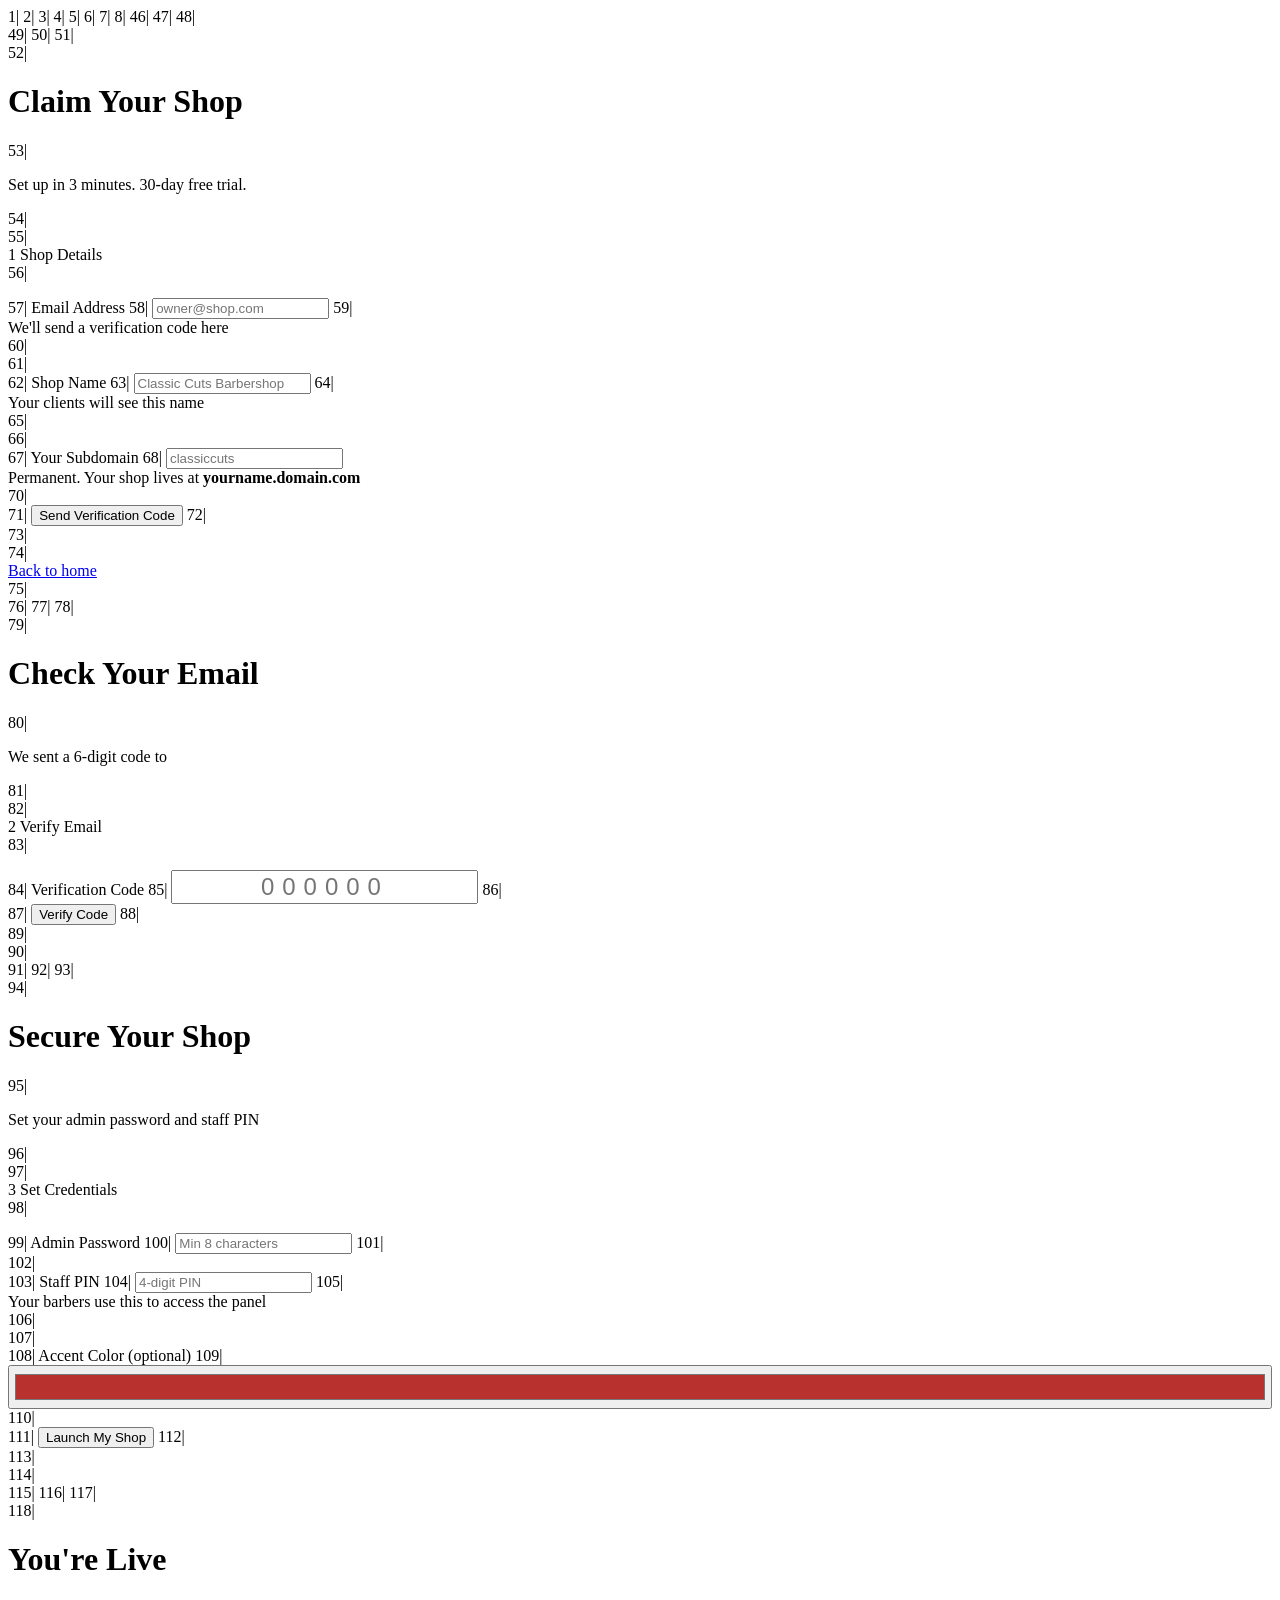
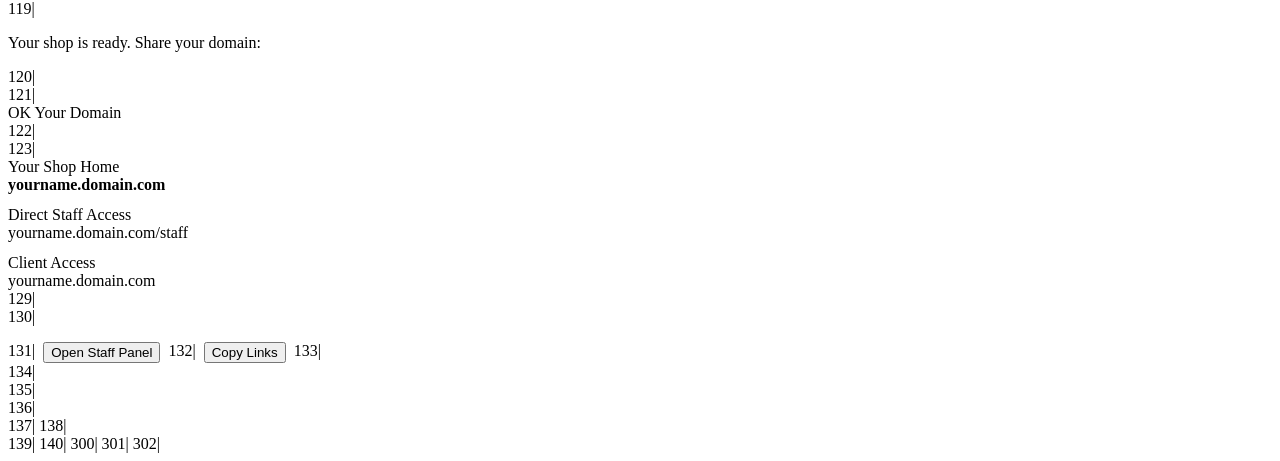
<file: admin.html>
1|<!DOCTYPE html>
     2|<html lang="en">
     3|<head>
     4|<meta charset="UTF-8">
     5|<meta name="viewport" content="width=device-width, initial-scale=1.0, user-scalable=no, viewport-fit=cover">
     6|<meta name="theme-color" content="#0d0b0a">
     7|<title>Claim Your Shop — ChairBook</title>
     8|<style>
     9|*,*::before,*::after{box-sizing:border-box;margin:0;padding:0}
    10|:root{--bg:#0d0b0a;--bg-card:#161311;--border:#26211c;--text:#ede6dc;--text-muted:#8a7e70;--accent:#b8312f;--accent-glow:rgba(184,49,47,0.15);--danger:#ef4444;--gold:#c49b3f;--radius:16px;--radius-sm:10px}
    11|body{background:var(--bg);color:var(--text);font-family:-apple-system,BlinkMacSystemFont,'Segoe UI',Roboto,sans-serif;min-height:100dvh;-webkit-font-smoothing:antialiased}
    12|.page{max-width:420px;margin:0 auto;padding:2rem 1.5rem;min-height:100dvh;display:flex;flex-direction:column;justify-content:center}
    13|h1{font-size:1.5rem;font-weight:800;text-align:center;margin-bottom:0.25rem}
    14|.sub{color:var(--text-muted);text-align:center;font-size:0.875rem;margin-bottom:2rem}
    15|
    16|.card{background:var(--bg-card);border:1px solid var(--border);border-radius:var(--radius);padding:1.75rem}
    17|.form-group{margin-bottom:1rem}
    18|.form-group label{display:block;font-size:0.75rem;font-weight:700;text-transform:uppercase;letter-spacing:0.05em;color:var(--text-muted);margin-bottom:0.375rem}
    19|.form-group input{width:100%;padding:0.75rem;font-size:1rem;background:var(--bg);border:2px solid var(--border);border-radius:var(--radius-sm);color:var(--text);outline:none;transition:border 0.2s}
    20|.form-group input:focus{border-color:var(--accent)}
    21|.form-group .hint{font-size:0.6875rem;color:var(--text-muted);margin-top:0.25rem}
    22|
    23|.btn{display:inline-flex;align-items:center;justify-content:center;gap:0.5rem;width:100%;padding:0.875rem;border:none;border-radius:var(--radius);font-size:1rem;font-weight:700;cursor:pointer;transition:all 0.15s}
    24|.btn-primary{background:var(--accent);color:#fff;box-shadow:0 4px 20px var(--accent-glow)}
    25|.btn-primary:active{transform:scale(0.97)}
    26|.btn-outline{background:transparent;border:2px solid var(--border);color:var(--text-muted)}
    27|
    28|.msg{padding:0.75rem;border-radius:8px;font-size:0.8125rem;font-weight:600;margin-top:0.75rem;text-align:center}
    29|.msg-success{background:rgba(184,49,47,0.1);color:var(--accent)}
    30|.msg-error{background:rgba(239,68,68,0.1);color:var(--danger)}
    31|.msg-info{background:rgba(255,255,255,0.04);color:var(--text-muted)}
    32|
    33|.urls{margin-top:1.5rem;padding:1rem;background:rgba(196,155,63,0.06);border:1px dashed var(--gold);border-radius:var(--radius-sm);text-align:left}
    34|.urls h3{font-size:0.8125rem;color:var(--gold);margin-bottom:0.5rem}
    35|.urls .url-line{font-size:0.75rem;color:var(--text);font-family:monospace;word-break:break-all;margin-bottom:0.25rem}
    36|.urls .url-label{font-size:0.625rem;color:var(--text-muted);text-transform:uppercase;letter-spacing:0.05em}
    37|.copy-btn{font-size:0.6875rem;padding:0.25rem 0.5rem;background:var(--accent);color:#fff;border:none;border-radius:4px;cursor:pointer;margin-left:0.5rem}
    38|
    39|.back-link{text-align:center;margin-top:1rem;font-size:0.8125rem;color:var(--text-muted)}
    40|.back-link a{color:var(--accent);text-decoration:none}
    41|
    42|.hidden{display:none!important}
    43|.step-num{display:inline-flex;align-items:center;justify-content:center;width:28px;height:28px;border-radius:50%;background:var(--accent);color:#fff;font-size:0.8125rem;font-weight:700;margin-right:0.5rem}
    44|.step-label{font-size:0.75rem;font-weight:700;color:var(--accent);text-transform:uppercase;letter-spacing:0.05em}
    45|</style>
    46|</head>
    47|<body>
    48|<div class="page">
    49|
    50|<!-- STEP 1: Email + Shop Name -->
    51|<div id="step1">
    52|  <h1>Claim Your Shop</h1>
    53|  <p class="sub">Set up in 3 minutes. 30-day free trial.</p>
    54|  <div class="card">
    55|    <div class="step-label"><span class="step-num">1</span> Shop Details</div>
    56|    <div class="form-group" style="margin-top:1rem">
    57|      <label>Email Address</label>
    58|      <input type="email" id="regEmail" placeholder="owner@shop.com" autocomplete="email">
    59|      <div class="hint">We'll send a verification code here</div>
    60|    </div>
    61|    <div class="form-group">
    62|      <label>Shop Name</label>
    63|      <input type="text" id="regShop" placeholder="Classic Cuts Barbershop" autocomplete="off">
    64|      <div class="hint">Your clients will see this name</div>
    65|    </div>
    66|    <div class="form-group">
    67|      <label>Your Subdomain</label>
    68|      <input type="text" id="regSlug" placeholder="classiccuts" autocomplete="off" style="text-transform:lowercase">
    <div class="hint">Permanent. Your shop lives at <span id="slugPreview" style="color:var(--gold);font-weight:700;">yourname.domain.com</span></div>
    70|    </div>
    71|    <button class="btn btn-primary" onclick="doRegister()">Send Verification Code</button>
    72|    <div id="regMsg"></div>
    73|  </div>
    74|  <div class="back-link"><a href="index.html">Back to home</a></div>
    75|</div>
    76|
    77|<!-- STEP 2: Verify Code -->
    78|<div id="step2" class="hidden">
    79|  <h1>Check Your Email</h1>
    80|  <p class="sub">We sent a 6-digit code to <strong id="verifyEmailDisplay"></strong></p>
    81|  <div class="card">
    82|    <div class="step-label"><span class="step-num">2</span> Verify Email</div>
    83|    <div class="form-group" style="margin-top:1rem">
    84|      <label>Verification Code</label>
    85|      <input type="text" id="verifyCode" placeholder="000000" maxlength="6" autocomplete="off" inputmode="numeric" style="text-align:center;font-size:1.5rem;letter-spacing:0.5rem">
    86|    </div>
    87|    <button class="btn btn-primary" onclick="doVerify()">Verify Code</button>
    88|    <div id="verifyMsg"></div>
    89|  </div>
    90|</div>
    91|
    92|<!-- STEP 3: Set Password + PIN -->
    93|<div id="step3" class="hidden">
    94|  <h1>Secure Your Shop</h1>
    95|  <p class="sub">Set your admin password and staff PIN</p>
    96|  <div class="card">
    97|    <div class="step-label"><span class="step-num">3</span> Set Credentials</div>
    98|    <div class="form-group" style="margin-top:1rem">
    99|      <label>Admin Password</label>
   100|      <input type="password" id="setupPass" placeholder="Min 8 characters" autocomplete="new-password">
   101|    </div>
   102|    <div class="form-group">
   103|      <label>Staff PIN</label>
   104|      <input type="password" id="setupPin" placeholder="4-digit PIN" maxlength="4" autocomplete="off" inputmode="numeric">
   105|      <div class="hint">Your barbers use this to access the panel</div>
   106|    </div>
   107|    <div class="form-group">
   108|      <label>Accent Color (optional)</label>
   109|      <input type="color" id="setupColor" value="#b8312f" style="width:100%;height:44px;padding:4px;cursor:pointer">
   110|    </div>
   111|    <button class="btn btn-primary" onclick="doSetup()">Launch My Shop</button>
   112|    <div id="setupMsg"></div>
   113|  </div>
   114|</div>
   115|
   116|<!-- STEP 4: Done — Show URLs -->
   117|<div id="step4" class="hidden">
   118|  <h1>You're Live</h1>
   119|  <p class="sub">Your shop is ready. Share your domain:</p>
   120|  <div class="card">
   121|    <div class="step-label"><span class="step-num" style="background:var(--gold)">OK</span> Your Domain</div>
   122|    <div class="urls">
   123|      <div class="url-label">Your Shop Home</div>
   <div class="url-line" id="staffUrl" style="font-size:1rem;font-weight:700;color:var(--gold);">yourname.domain.com</div>
   <div class="url-label" style="margin-top:0.75rem">Direct Staff Access</div>
   <div class="url-line" id="custUrl">yourname.domain.com/staff</div>
   <div class="url-label" style="margin-top:0.75rem">Client Access</div>
   <div class="url-line" id="clientUrl">yourname.domain.com</div>
   129|    </div>
   130|    <div style="display:flex;gap:0.5rem;margin-top:1rem">
   131|      <button class="btn btn-primary" onclick="openStaff()">Open Staff Panel</button>
   132|      <button class="btn btn-outline" onclick="copyUrls()">Copy Links</button>
   133|    </div>
   134|    <div id="doneMsg"></div>
   135|  </div>
   136|</div>
   137|
   138|</div>
   139|
   140|<script>
   141|// ═══════════════════════
   142|// BACKEND — local dev or Render
   143|// ═══════════════════════
   144|
   var API = 'http://localhost:5000';
   // When deployed to Render, change to: var API = 'https://rewards-auth.onrender.com';

   // ── CONFIG: Set your ChairBook domain ──
   var DOMAIN = 'yourdomain.com';  // ← CHANGE THIS to your ChairBook domain

   var pendingEmail = null;
   149|var pendingSlug = null;
   150|var pendingShop = null;
   151|var pendingToken = null;
   152|
   153|// ═══════════════════════
   154|// SLUG PREVIEW
   155|// ═══════════════════════
   156|
   document.getElementById('regSlug').addEventListener('input', function(){
     var v = this.value.replace(/[^a-z0-9-]/g,'').toLowerCase();
     this.value = v;
     document.getElementById('slugPreview').textContent = v ? v+'.'+DOMAIN : 'yourname.'+DOMAIN;
   });
   162|
   163|// ═══════════════════════
   164|// STEP 1: Register
   165|// ═══════════════════════
   166|
   167|async function doRegister(){
   168|  var email = document.getElementById('regEmail').value.trim();
   169|  var shop = document.getElementById('regShop').value.trim();
   170|  var slug = document.getElementById('regSlug').value.trim();
   171|  var el = document.getElementById('regMsg');
   172|
   173|  if(!email||!email.includes('@')){ el.innerHTML='<div class="msg msg-error">Enter a valid email</div>'; return; }
   174|  if(!shop){ el.innerHTML='<div class="msg msg-error">Enter your shop name</div>'; return; }
   175|  if(!slug||slug.length<3){ el.innerHTML='<div class="msg msg-error">URL slug needs at least 3 characters</div>'; return; }
   176|
   177|  el.innerHTML='<div class="msg msg-info">Sending verification code...</div>';
   178|
   179|  try {
   180|    var resp = await fetch(API+'/register', {
   181|      method:'POST',
   182|      headers:{'Content-Type':'application/json'},
   183|      body:JSON.stringify({email:email, shop_name:shop, slug:slug})
   184|    });
   185|    var data = await resp.json();
   186|
   187|    if(!resp.ok){ el.innerHTML='<div class="msg msg-error">'+data.error+'</div>'; return; }
   188|
   189|    pendingEmail = email;
   190|    pendingSlug = slug;
   191|    pendingShop = shop;
   192|
   193|    document.getElementById('step1').classList.add('hidden');
   194|    document.getElementById('verifyEmailDisplay').textContent = email;
   195|    document.getElementById('step2').classList.remove('hidden');
   196|
   197|  } catch(e){
   198|    console.error(e);
   199|    el.innerHTML='<div class="msg msg-info">Backend not available. Deploy the Render server first.</div>';
   200|  }
   201|}
   202|
   203|// ═══════════════════════
   204|// STEP 2: Verify
   205|// ═══════════════════════
   206|
   207|async function doVerify(){
   208|  var code = document.getElementById('verifyCode').value.trim();
   209|  var el = document.getElementById('verifyMsg');
   210|
   211|  if(!code||code.length<6){ el.innerHTML='<div class="msg msg-error">Enter the 6-digit code from your email</div>'; return; }
   212|
   213|  el.innerHTML='<div class="msg msg-info">Verifying...</div>';
   214|
   215|  try {
   216|    var resp = await fetch(API+'/verify', {
   217|      method:'POST',
   218|      headers:{'Content-Type':'application/json'},
   219|      body:JSON.stringify({email:pendingEmail, code:code})
   220|    });
   221|    var data = await resp.json();
   222|
   223|    if(!resp.ok){ el.innerHTML='<div class="msg msg-error">'+data.error+'</div>'; return; }
   224|
   225|    pendingToken = data.token;
   226|
   227|    document.getElementById('step2').classList.add('hidden');
   228|    document.getElementById('step3').classList.remove('hidden');
   229|
   230|  } catch(e){
   231|    el.innerHTML='<div class="msg msg-error">Connection failed. Check your internet.</div>';
   232|  }
   233|}
   234|
   235|// ═══════════════════════
   236|// STEP 3: Set Password + PIN — Create Shop
   237|// ═══════════════════════
   238|
   239|async function doSetup(){
   240|  var pass = document.getElementById('setupPass').value;
   241|  var pin = document.getElementById('setupPin').value;
   242|  var color = document.getElementById('setupColor').value;
   243|  var el = document.getElementById('setupMsg');
   244|
   245|  if(!pass||pass.length<8){ el.innerHTML='<div class="msg msg-error">Password must be at least 8 characters</div>'; return; }
   246|  if(!pin||pin.length<4){ el.innerHTML='<div class="msg msg-error">Enter a 4-digit staff PIN</div>'; return; }
   247|
   248|  el.innerHTML='<div class="msg msg-info">Creating your shop...</div>';
   249|
   250|  try {
   251|    var resp = await fetch(API+'/setup', {
   252|      method:'POST',
   253|      headers:{
   254|        'Content-Type':'application/json',
   255|        'Authorization':'Bearer '+pendingToken
   256|      },
   257|      body:JSON.stringify({
   258|        slug:pendingSlug,
   259|        shop_name:pendingShop,
   260|        password:pass,
   261|        pin:pin,
   262|        accent_color:color
   263|      })
   264|    });
   265|    var data = await resp.json();
   266|
   267|    if(!resp.ok){ el.innerHTML='<div class="msg msg-error">'+data.error+'</div>'; return; }
   268|
   269|    document.getElementById('step3').classList.add('hidden');
   270|    document.getElementById('staffUrl').textContent = pendingSlug+'.'+DOMAIN;
   271|    document.getElementById('custUrl').textContent = pendingSlug+'.'+DOMAIN+'/staff';
   272|    document.getElementById('clientUrl').textContent = pendingSlug+'.'+DOMAIN;
   273|    document.getElementById('step4').classList.remove('hidden');
   274|
   275|  } catch(e){
   276|    el.innerHTML='<div class="msg msg-error">Connection failed. Check your internet.</div>';
   277|  }
   278|}
   279|
   280|// ═══════════════════════
   281|// STEP 4: Open / Copy
   282|// ═══════════════════════
   283|
   284|function openStaff(){
   285|  var url = document.getElementById('staffUrl').textContent;
   286|  window.open(url, '_blank');
   287|}
   288|
   289|function copyUrls(){
   290|  var staff = document.getElementById('staffUrl').textContent;
   291|  var cust = document.getElementById('custUrl').textContent;
   292|  var text = 'Staff Panel: '+staff+'\nClient Portal: '+cust;
   293|  if(navigator.clipboard){
   294|    navigator.clipboard.writeText(text).then(function(){
   295|      document.getElementById('doneMsg').innerHTML='<div class="msg msg-success">Copied!</div>';
   296|    });
   297|  }
   298|}
   299|</script>
   300|</body>
   301|</html>
   302|
</file>
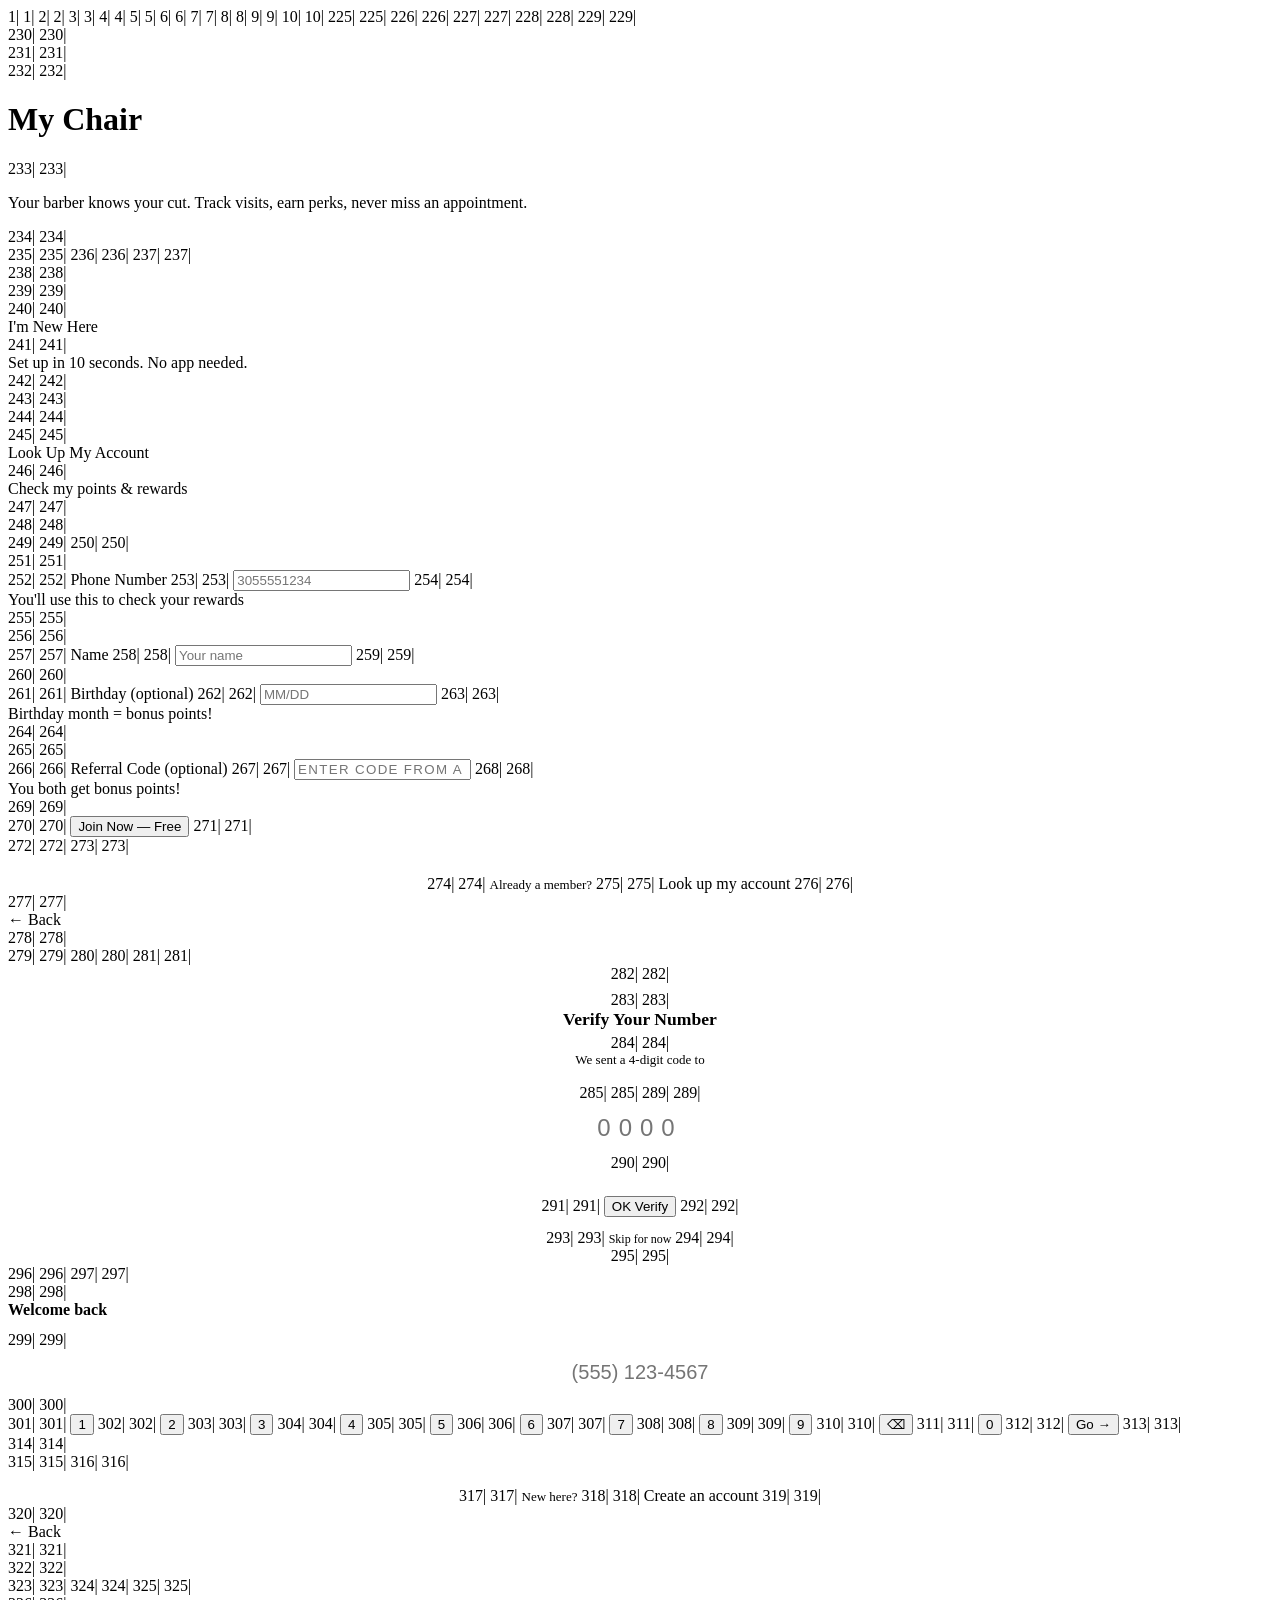
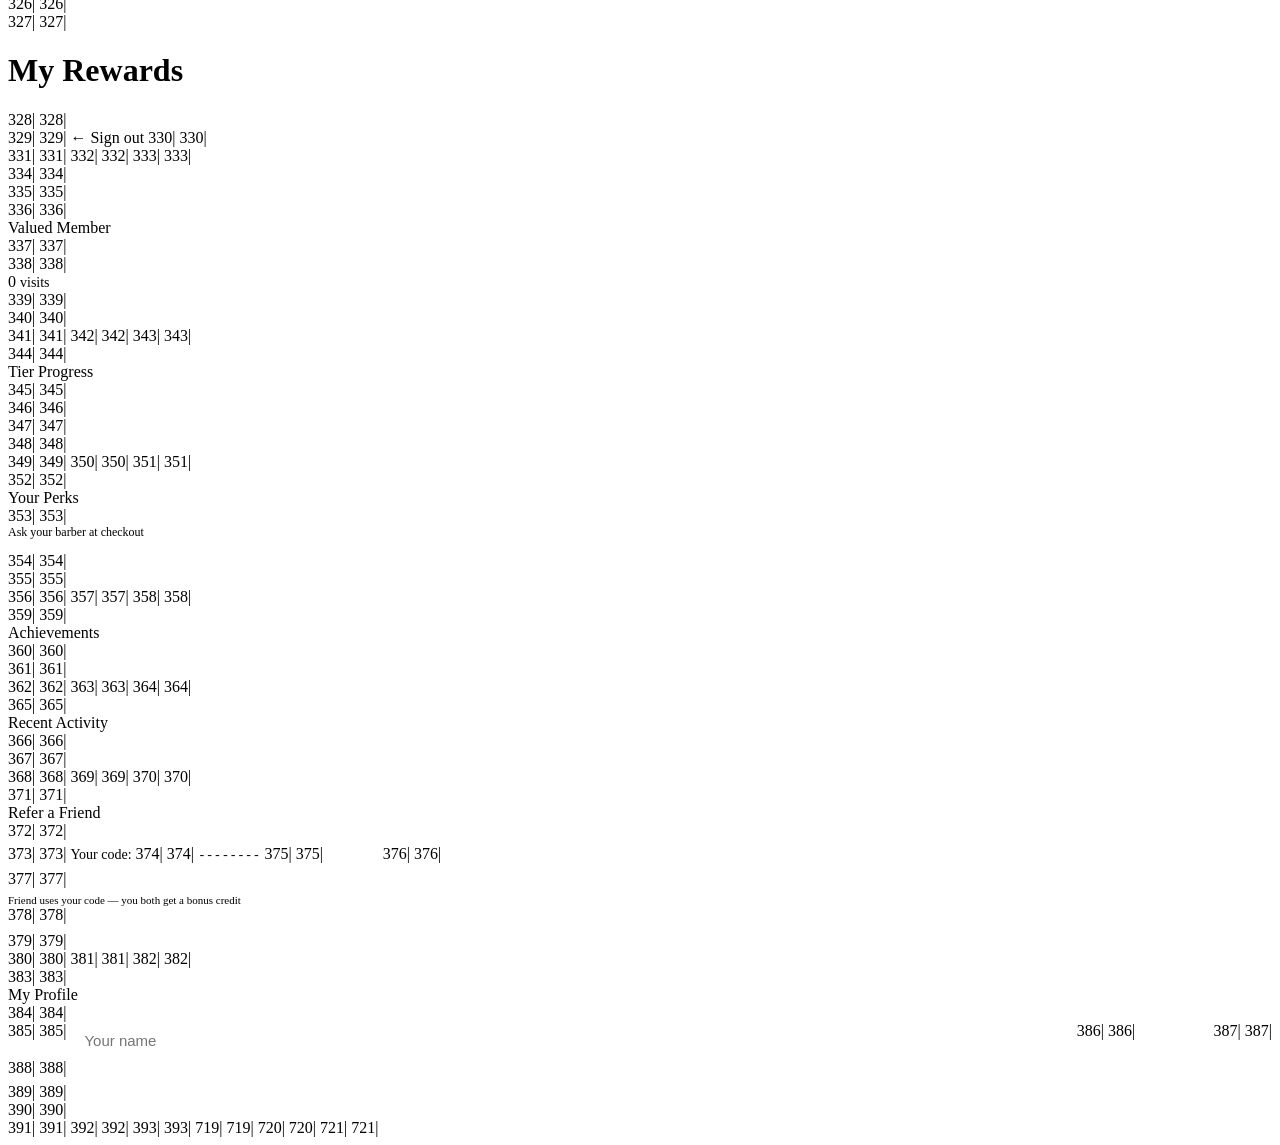
<file: customer.html>
1|     1|<!DOCTYPE html>
     2|     2|<html lang="en">
     3|     3|<head>
     4|     4|<meta charset="UTF-8">
     5|     5|<meta name="viewport" content="width=device-width, initial-scale=1.0, user-scalable=no, viewport-fit=cover">
     6|     6|<meta name="theme-color" content="#0d0b0a">
     7|     7|<meta http-equiv="Cache-Control" content="no-cache, no-store, must-revalidate">
     8|     8|<title>My Chair — ChairBook</title>
     9|     9|<link rel="stylesheet" href="styles.css">
    10|    10|<style>
    11|    11|  *, *::before, *::after { box-sizing: border-box; }
    12|    12|  button, [onclick], input, a { touch-action: manipulation; -webkit-tap-highlight-color: transparent; }
    13|    13|
    14|    14|  :root {
    15|    15|    --bg: #0d0b0a; --bg-card: #161311; --border: #26211c;
    16|    16|    --text: #ede6dc; --text-muted: #8a7e70; --text-secondary: #6b5f54;
    17|    17|    --accent: #b8312f; --accent-glow: rgba(184,49,47,0.15);
    18|    18|    --gold: #c49b3f; --radius: 16px; --radius-sm: 10px; --radius-lg: 20px;
    19|    19|    --ease-out: cubic-bezier(0.16,1,0.3,1); --ease-spring: cubic-bezier(0.34,1.56,0.64,1);
    20|    20|  }
    21|    21|
    22|    22|  body {
    23|    23|    background: var(--bg); color: var(--text); font-family: -apple-system, BlinkMacSystemFont, 'Segoe UI', Roboto, sans-serif;
    24|    24|    margin: 0; padding: 0; min-height: 100dvh; -webkit-font-smoothing: antialiased;
    25|    25|  }
    26|    26|  .page { max-width: 500px; margin: 0 auto; padding: 1rem; min-height: 100dvh; }
    27|    27|  .hidden { display: none !important; }
    28|    28|
    29|    29|  /* ── BUTTONS ── */
    30|    30|  .btn {
    31|    31|    display: inline-flex; align-items: center; justify-content: center;
    32|    32|    padding: 0.875rem 1.5rem; border: none; border-radius: var(--radius);
    33|    33|    font-size: 1rem; font-weight: 700; cursor: pointer; transition: all 0.15s var(--ease-out);
    34|    34|  }
    35|    35|  .btn:active { transform: scale(0.96); }
    36|    36|  .btn-primary { background: var(--accent); color: #fff; box-shadow: 0 4px 20px var(--accent-glow); }
    37|    37|  .btn-block { width: 100%; }
    38|    38|  .btn-lg { padding: 1rem 2rem; font-size: 1.125rem; border-radius: 18px; }
    39|    39|  .btn-outline { background: transparent; border: 2px solid var(--border); color: var(--text-muted); }
    40|    40|
    41|    41|  /* ── SIGNUP / LOGIN ── */
    42|    42|  .landing {
    43|    43|    display: flex; flex-direction: column; align-items: center; justify-content: center;
    44|    44|    min-height: 100dvh; padding: 2rem 1rem; text-align: center; gap: 2rem;
    45|    45|  }
    46|    46|  .landing .hero-icon { font-size: 4rem; animation: pulse 2s ease-in-out infinite; }
    47|    47|  @keyframes pulse { 0%,100%{opacity:1} 50%{opacity:0.6} }
    48|    48|  .landing h1 { font-size: 1.75rem; font-weight: 900; margin: 0; }
    49|    49|  .landing .subtitle { color: var(--text-muted); font-size: 0.9375rem; max-width: 280px; line-height: 1.5; }
    50|    50|
    51|    51|  /* ── ACTION CARDS ── */
    52|    52|  .action-cards { width: 100%; max-width: 400px; display: flex; flex-direction: column; gap: 0.875rem; }
    53|    53|  .action-card {
    54|    54|    width: 100%; padding: 1.5rem 1.25rem; background: var(--bg-card);
    55|    55|    border: 1px solid var(--border); border-radius: var(--radius-lg);
    56|    56|    cursor: pointer; transition: all 0.2s var(--ease-out);
    57|    57|    display: flex; flex-direction: column; align-items: flex-start; gap: 0.25rem;
    58|    58|    -webkit-tap-highlight-color: transparent; user-select: none; text-align: left;
    59|    59|  }
    60|    60|  .action-card:active { transform: scale(0.97); border-color: var(--accent); background: rgba(184,49,47,0.06); }
    61|    61|  .action-card-icon { font-size: 2rem; line-height: 1; }
    62|    62|  .action-card-title { font-size: 1.125rem; font-weight: 800; color: var(--text); }
    63|    63|  .action-card-sub { font-size: 0.8125rem; color: var(--text-muted); line-height: 1.4; }
    64|    64|
    65|    65|  /* ── SLIDE DOWN ANIMATION ── */
    66|    66|  @keyframes slideDown { from { opacity: 0; transform: translateY(-20px); } to { opacity: 1; transform: translateY(0); } }
    67|    67|  .slide-in { animation: slideDown 0.4s var(--ease-out) both; }
    68|    68|
    69|    69|  /* ── FORM BACK LINK ── */
    70|    70|  .form-back { text-align: center; margin-top: 0.75rem; font-size: 0.8125rem; color: var(--text-muted); cursor: pointer; }
    71|    71|  .form-back:hover { color: var(--accent); }
    72|    72|
    73|    73|  .form-card {
    74|    74|    width: 100%; max-width: 360px; background: var(--bg-card); border: 1px solid var(--border);
    75|    75|    border-radius: var(--radius-lg); padding: 1.75rem; text-align: left;
    76|    76|  }
    77|    77|  .form-card .form-group { margin-bottom: 1rem; }
    78|    78|  .form-card label { display: block; font-size: 0.75rem; font-weight: 700; text-transform: uppercase; letter-spacing: 0.05em; color: var(--text-muted); margin-bottom: 0.375rem; }
    79|    79|  .form-card input {
    80|    80|    width: 100%; padding: 0.75rem; font-size: 1rem; background: var(--bg);
    81|    81|    border: 2px solid var(--border); border-radius: var(--radius-sm); color: var(--text); outline: none;
    82|    82|    transition: border 0.2s;
    83|    83|  }
    84|    84|  .form-card input:focus { border-color: var(--accent); }
    85|    85|  .form-card .hint { font-size: 0.6875rem; color: var(--text-muted); margin-top: 0.25rem; }
    86|    86|
    87|    87|  .toggle-link { color: var(--accent); font-weight: 600; cursor: pointer; text-decoration: underline; }
    88|    88|
    89|    89|  /* ── QR SECTION ── */
    90|    90|  .qr-section {
    91|    91|    margin-top: 1.5rem; padding-top: 1.5rem; border-top: 1px solid var(--border);
    92|    92|    text-align: center;
    93|    93|  }
    94|    94|  .qr-section .qr-label { font-size: 0.6875rem; text-transform: uppercase; letter-spacing: 0.1em; color: var(--text-muted); margin-bottom: 0.5rem; display: block; }
    95|    95|
    96|    96|  /* ── NUMBER PAD (for returning login) ── */
    97|    97|  .num-pad { display: grid; grid-template-columns: repeat(3, 1fr); gap: 0.5rem; margin-top: 0.75rem; }
    98|    98|  .num-key {
    99|    99|    padding: 1rem; border: 1px solid var(--border); border-radius: var(--radius-sm);
   100|   100|    background: var(--bg); color: var(--text); font-size: 1.25rem; font-weight: 600;
   101|   101|    cursor: pointer; transition: all 0.1s; display: flex; align-items: center; justify-content: center;
   102|   102|  }
   103|   103|  .num-key:active { background: var(--accent); border-color: var(--accent); color: #fff; transform: scale(0.95); }
   104|   104|  .num-key.del { font-size: 0.875rem; color: var(--text-muted); }
   105|   105|  .num-key.go { background: var(--accent); border-color: var(--accent); color: #fff; font-size: 0.875rem; font-weight: 700; }
   106|   106|
   107|   107|  /* ── DASHBOARD ── */
   108|   108|  .dash-header { padding: 1rem 0 0.5rem; text-align: center; }
   109|   109|  .dash-header h1 { font-size: 1.25rem; margin: 0; }
   110|   110|  .dash-header .phone-display { font-size: 0.8125rem; color: var(--text-muted); }
   111|   111|  .dash-header .signout { font-size: 0.75rem; color: var(--text-muted); cursor: pointer; margin-top: 0.5rem; display: inline-block; text-decoration: underline; }
   112|   112|
   113|   113|  /* ── MEMBERSHIP CARD ── */
   114|   114|  .mcard {
   115|   115|    margin-bottom: 1.25rem; border-radius: var(--radius-lg);
   116|   116|    padding: 1.75rem; position: relative; overflow: hidden;
   117|   117|    background: linear-gradient(135deg, #1a0f0d 0%, #161311 50%, #0d0b0a 100%);
   118|   118|    border: 1px solid var(--border); box-shadow: 0 8px 48px rgba(0,0,0,0.4);
   119|   119|  }
   120|   120|  .mcard .card-pattern {
   121|   121|    position: absolute; inset: 0; opacity: 0.03;
   122|   122|    background: repeating-linear-gradient(45deg, transparent, transparent 10px, rgba(255,255,255,0.5) 10px, rgba(255,255,255,0.5) 11px);
   123|   123|  }
   124|   124|  .mcard .card-logo { font-size: 1.5rem; margin-bottom: 1rem; position: relative; z-index: 1; }
   125|   125|  .mcard .card-name { font-size: 1.25rem; font-weight: 700; position: relative; z-index: 1; }
   126|   126|  .mcard .card-tier { margin-top: 0.5rem; position: relative; z-index: 1; }
   127|   127|  .mcard .card-pts { font-size: 2.5rem; font-weight: 900; margin-top: 0.75rem; position: relative; z-index: 1; }
   128|   128|  .mcard .card-value {
   129|   129|    font-size: 0.8125rem; color: var(--text-muted); position: relative; z-index: 1;
   130|   130|    margin-top: 0.25rem;
   131|   131|  }
   132|   132|
   133|   133|  /* ── SECTIONS ── */
   134|   134|  .section { margin-bottom: 1.25rem; }
   135|   135|  .section-label {
   136|   136|    font-size: 0.6875rem; font-weight: 700; text-transform: uppercase; letter-spacing: 0.1em;
   137|   137|    color: var(--text-muted); margin-bottom: 0.625rem;
   138|   138|  }
   139|   139|
   140|   140|  /* ── REWARDS CATALOG ── */
   141|   141|  .reward-card {
   142|   142|    display: flex; align-items: center; gap: 0.75rem; padding: 0.875rem;
   143|   143|    background: var(--bg-card); border: 1px solid var(--border); border-radius: var(--radius-sm);
   144|   144|    margin-bottom: 0.5rem; transition: all 0.15s;
   145|   145|  }
   146|   146|  .reward-card.affordable { border-color: var(--accent); background: rgba(184,49,47,0.05); }
   147|   147|  .reward-card .reward-icon {
   148|   148|    width: 44px; height: 44px; border-radius: var(--radius-sm);
   149|   149|    display: flex; align-items: center; justify-content: center; font-size: 1.25rem; flex-shrink: 0;
   150|   150|  }
   151|   151|  .reward-card .reward-pts {
   152|   152|    padding: 0.25rem 0.75rem; border-radius: 999px; font-size: 0.75rem; font-weight: 700;
   153|   153|    background: var(--accent-glow); color: var(--accent); flex-shrink: 0;
   154|   154|  }
   155|   155|  .reward-card.locked .reward-pts { background: rgba(255,255,255,0.05); color: var(--text-muted); }
   156|   156|  .reward-card.locked { opacity: 0.5; }
   157|   157|
   158|   158|  /* ── TIER TRACK ── */
   159|   159|  .tier-track {
   160|   160|    display: flex; justify-content: space-between; position: relative; padding: 0 0.5rem;
   161|   161|  }
   162|   162|  .tier-track::before {
   163|   163|    content: ''; position: absolute; top: 16px; left: 20px; right: 20px;
   164|   164|    height: 2px; background: var(--border); z-index: 0;
   165|   165|  }
   166|   166|  .tier-dot {
   167|   167|    width: 32px; height: 32px; border-radius: 50%; display: flex; align-items: center;
   168|   168|    justify-content: center; font-size: 0.75rem; z-index: 1; position: relative;
   169|   169|    border: 2px solid var(--border); background: var(--bg); transition: all 0.3s;
   170|   170|  }
   171|   171|  .tier-dot.active { border-color: var(--accent); background: var(--accent-glow); }
   172|   172|  .tier-dot.current { border-color: var(--accent); background: var(--accent); box-shadow: 0 0 16px var(--accent-glow); }
   173|   173|
   174|   174|  /* ── PROGRESS BAR ── */
   175|   175|  .progress-bar {
   176|   176|    height: 6px; background: var(--border); border-radius: 3px; margin: 0.75rem 0; overflow: hidden;
   177|   177|  }
   178|   178|  .progress-fill {
   179|   179|    height: 100%; background: var(--accent); border-radius: 3px;
   180|   180|    transition: width 0.6s var(--ease-out);
   181|   181|  }
   182|   182|
   183|   183|  /* ── TRANSACTIONS ── */
   184|   184|  .mini-txn {
   185|   185|    display: flex; align-items: center; gap: 0.75rem; padding: 0.625rem 0;
   186|   186|    border-bottom: 1px solid var(--border);
   187|   187|  }
   188|   188|  .mini-txn:last-child { border-bottom: none; }
   189|   189|  .mini-txn .txn-icon {
   190|   190|    width: 32px; height: 32px; border-radius: 50%; display: flex; align-items: center;
   191|   191|    justify-content: center; font-size: 0.875rem; flex-shrink: 0; background: rgba(255,255,255,0.04);
   192|   192|  }
   193|   193|
   194|   194|  /* ── SHARE ── */
   195|   195|  .share-ref {
   196|   196|    display: flex; align-items: center; gap: 0.5rem; padding: 0.75rem;
   197|   197|    background: var(--bg); border-radius: var(--radius-sm); border: 1px dashed var(--border);
   198|   198|  }
   199|   199|  .share-ref code {
   200|   200|    font-family: 'JetBrains Mono', monospace; font-size: 1.25rem;
   201|   201|    font-weight: 700; letter-spacing: 0.1em; flex: 1; text-align: center; color: var(--accent);
   202|   202|  }
   203|   203|
   204|   204|  /* ── ANIMATIONS ── */
   205|   205|  @keyframes fadeIn { from { opacity: 0; } to { opacity: 1; } }
   206|   206|  @keyframes slideUp { from { opacity: 0; transform: translateY(12px); } to { opacity: 1; transform: translateY(0); } }
   207|   207|  .animate-up { animation: slideUp 0.4s var(--ease-out) both; }
   208|   208|
   209|   209|  /* ── TOAST ── */
   210|   210|  .toast {
   211|   211|    position: fixed; top: 1rem; left: 50%; transform: translateX(-50%); z-index: 100;
   212|   212|    padding: 0.875rem 2rem; border-radius: 100px; font-weight: 700; font-size: 0.9375rem;
   213|   213|    animation: toastIn 0.35s var(--ease-out); box-shadow: 0 8px 32px rgba(0,0,0,0.3);
   214|   214|  }
   215|   215|  .toast-success { background: var(--accent); color: #fff; }
   216|   216|  .toast-error { background: #ef4444; color: #fff; }
   217|   217|  @keyframes toastIn { from { opacity:0; transform:translateX(-50%) translateY(-16px) } to { opacity:1; transform:translateX(-50%) translateY(0) } }
   218|   218|
   219|   219|  /* hidden class override */
   220|   220|  .hidden { display: none !important; }
   221|   221|  .flex { display: flex; }
   222|   222|  .gap-2 { gap: 0.5rem; }
   223|   223|  .mt-2 { margin-top: 0.5rem; }
   224|   224|</style>
   225|   225|</head>
   226|   226|<body>
   227|   227|
   228|   228|<!-- LANDING — Two Action Cards -->
   229|   229|<div id="landingScreen" class="landing">
   230|   230|  <div class="hero-icon"></div>
   231|   231|  <div>
   232|   232|    <h1 id="landingTitle">My Chair</h1>
   233|   233|    <p class="subtitle">Your barber knows your cut. Track visits, earn perks, never miss an appointment.</p>
   234|   234|  </div>
   235|   235|
   236|   236|  <!-- Two prominent action cards -->
   237|   237|  <div class="action-cards" id="actionCards">
   238|   238|    <div class="action-card" onclick="showSignup()">
   239|   239|      <div class="action-card-icon"></div>
   240|   240|      <div class="action-card-title">I'm New Here</div>
   241|   241|      <div class="action-card-sub">Set up in 10 seconds. No app needed.</div>
   242|   242|    </div>
   243|   243|    <div class="action-card" onclick="showLogin()">
   244|   244|      <div class="action-card-icon"></div>
   245|   245|      <div class="action-card-title">Look Up My Account</div>
   246|   246|      <div class="action-card-sub">Check my points &amp; rewards</div>
   247|   247|    </div>
   248|   248|  </div>
   249|   249|
   250|   250|  <div class="form-card hidden" id="signupForm">
   251|   251|    <div class="form-group">
   252|   252|      <label>Phone Number</label>
   253|   253|      <input type="tel" id="signupPhone" placeholder="3055551234" autocomplete="off" inputmode="numeric">
   254|   254|      <div class="hint">You'll use this to check your rewards</div>
   255|   255|    </div>
   256|   256|    <div class="form-group">
   257|   257|      <label>Name</label>
   258|   258|      <input type="text" id="signupName" placeholder="Your name" autocomplete="off">
   259|   259|    </div>
   260|   260|    <div class="form-group">
   261|   261|      <label>Birthday (optional)</label>
   262|   262|      <input type="text" id="signupBday" placeholder="MM/DD" autocomplete="off" inputmode="numeric" maxlength="5" oninput="formatBday(this)">
   263|   263|      <div class="hint">Birthday month = bonus points! </div>
   264|   264|    </div>
   265|   265|    <div class="form-group">
   266|   266|      <label>Referral Code (optional)</label>
   267|   267|      <input type="text" id="signupRef" placeholder="Enter code from a friend" autocomplete="off" style="text-transform:uppercase;letter-spacing:0.1em;">
   268|   268|      <div class="hint">You both get bonus points! </div>
   269|   269|    </div>
   270|   270|    <button class="btn btn-primary btn-block btn-lg" onclick="doSignup()"> Join Now — Free</button>
   271|   271|    <div id="signupMsg" class="mt-2"></div>
   272|   272|
   273|   273|    <div style="text-align:center;margin-top:1.25rem;">
   274|   274|      <span style="color:var(--text-muted);font-size:0.8125rem;">Already a member?</span>
   275|   275|      <span class="toggle-link" onclick="showLogin()">Look up my account</span>
   276|   276|    </div>
   277|   277|    <div class="form-back" onclick="showActionCards()">← Back</div>
   278|   278|  </div>
   279|   279|
   280|   280|  <!-- VERIFICATION STEP -->
   281|   281|  <div class="form-card hidden" id="verifyStep" style="text-align:center;">
   282|   282|    <div style="font-size:3rem;margin-bottom:0.5rem;"></div>
   283|   283|    <div style="font-weight:800;font-size:1.1rem;margin-bottom:0.25rem;">Verify Your Number</div>
   284|   284|    <div style="color:var(--text-muted);font-size:0.8125rem;margin-bottom:1rem;">We sent a 4-digit code to<br><strong id="verifyPhoneDisplay"></strong></div>
   285|   285|    <div style="background:rgba(184,49,47,0.08);border:1px dashed var(--accent);border-radius:var(--radius-sm);padding:0.5rem;margin-bottom:1rem;font-size:0.6875rem;color:var(--text-muted);display:none;" id="simBanner">
   286|   286|       TEST MODE — Code: <strong id="simCode" style="color:var(--accent);font-size:1rem;">----</strong><br>
   287|   287|      <span style="font-size:0.625rem;">(Replace with Twilio/Textbelt for real SMS)</span>
   288|   288|    </div>
   289|   289|    <input type="text" id="verifyCode" placeholder="0000" maxlength="4" autocomplete="off" inputmode="numeric" style="text-align:center;font-size:1.5rem;letter-spacing:0.5rem;width:100%;padding:0.75rem;background:var(--bg);border:2px solid var(--border);border-radius:var(--radius-sm);color:var(--text);outline:none;">
   290|   290|    <div id="verifyMsg" style="margin-top:0.75rem;"></div>
   291|   291|    <button class="btn btn-primary btn-block btn-lg" onclick="doVerify()" style="margin-top:0.75rem;">OK Verify</button>
   292|   292|    <div style="margin-top:0.75rem;">
   293|   293|      <span class="toggle-link" onclick="skipVerify()" style="font-size:0.75rem;color:var(--text-muted);">Skip for now</span>
   294|   294|    </div>
   295|   295|  </div>
   296|   296|
   297|   297|  <div class="form-card hidden" id="loginForm">
   298|   298|    <div style="font-weight:800;margin-bottom:0.75rem;">Welcome back</div>
   299|   299|    <input type="tel" id="loginPhone" class="large" placeholder="(555) 123-4567" readonly style="text-align:center;width:100%;padding:0.75rem;font-size:1.25rem;background:var(--bg);border:2px solid var(--border);border-radius:var(--radius-sm);color:var(--text);">
   300|   300|    <div class="num-pad">
   301|   301|      <button class="num-key" onclick="pressDigit('1')">1</button>
   302|   302|      <button class="num-key" onclick="pressDigit('2')">2</button>
   303|   303|      <button class="num-key" onclick="pressDigit('3')">3</button>
   304|   304|      <button class="num-key" onclick="pressDigit('4')">4</button>
   305|   305|      <button class="num-key" onclick="pressDigit('5')">5</button>
   306|   306|      <button class="num-key" onclick="pressDigit('6')">6</button>
   307|   307|      <button class="num-key" onclick="pressDigit('7')">7</button>
   308|   308|      <button class="num-key" onclick="pressDigit('8')">8</button>
   309|   309|      <button class="num-key" onclick="pressDigit('9')">9</button>
   310|   310|      <button class="num-key del" onclick="pressDigit('del')">⌫</button>
   311|   311|      <button class="num-key" onclick="pressDigit('0')">0</button>
   312|   312|      <button class="num-key go" onclick="doLogin()">Go →</button>
   313|   313|    </div>
   314|   314|    <div id="loginMsg" class="mt-2"></div>
   315|   315|
   316|   316|    <div style="text-align:center;margin-top:1rem;">
   317|   317|      <span style="color:var(--text-muted);font-size:0.8125rem;">New here?</span>
   318|   318|      <span class="toggle-link" onclick="showSignup()">Create an account</span>
   319|   319|    </div>
   320|   320|    <div class="form-back" onclick="showActionCards()">← Back</div>
   321|   321|  </div>
   322|   322|</div>
   323|   323|
   324|   324|<!-- DASHBOARD -->
   325|   325|<div id="dashScreen" class="hidden page">
   326|   326|  <div class="dash-header">
   327|   327|    <h1 id="shopName">My Rewards</h1>
   328|   328|    <div class="phone-display" id="dashPhone"></div>
   329|   329|    <span class="signout" onclick="signOut()">← Sign out</span>
   330|   330|  </div>
   331|   331|
   332|   332|  <!-- Membership Card -->
   333|   333|  <div class="mcard animate-up" id="mcard">
   334|   334|    <div class="card-pattern"></div>
   335|   335|    <div class="card-logo"></div>
   336|   336|    <div class="card-name" id="cardName">Valued Member</div>
   337|   337|    <div class="card-tier" id="cardTier"></div>
   338|   338|    <div class="card-pts" id="cardPts">0 <span style="font-size:0.875rem;font-weight:400;color:var(--text-secondary);">visits</span></div>
   339|   339|    <div class="card-value" id="cardValue"></div>
   340|   340|  </div>
   341|   341|
   342|   342|  <!-- Tier Progress -->
   343|   343|  <div class="section animate-up" style="animation-delay:0.1s">
   344|   344|    <div class="section-label"> Tier Progress</div>
   345|   345|    <div class="tier-track" id="tierTrack"></div>
   346|   346|    <div class="progress-bar"><div class="progress-fill" id="tierProgressBar" style="width:0%"></div></div>
   347|   347|    <div style="font-size:0.75rem;color:var(--text-muted);" id="tierNext"></div>
   348|   348|  </div>
   349|   349|
   350|   350|  <!-- Rewards Catalog -->
   351|   351|  <div class="section animate-up" style="animation-delay:0.15s">
   352|   352|    <div class="section-label"> Your Perks</div>
   353|   353|    <div style="font-size:0.75rem;color:var(--text-muted);margin-bottom:0.75rem;">Ask your barber at checkout</div>
   354|   354|    <div id="rewardsList"></div>
   355|   355|  </div>
   356|   356|
   357|   357|  <!-- Achievements -->
   358|   358|  <div class="section animate-up" style="animation-delay:0.18s">
   359|   359|    <div class="section-label"> Achievements</div>
   360|   360|    <div id="achievementsList"></div>
   361|   361|  </div>
   362|   362|
   363|   363|  <!-- Recent Activity -->
   364|   364|  <div class="section animate-up" style="animation-delay:0.2s">
   365|   365|    <div class="section-label"> Recent Activity</div>
   366|   366|    <div id="recentTxns"></div>
   367|   367|  </div>
   368|   368|
   369|   369|  <!-- Referral -->
   370|   370|  <div class="section animate-up" style="animation-delay:0.25s">
   371|   371|    <div class="section-label"> Refer a Friend</div>
   372|   372|    <div class="share-ref">
   373|   373|      <span style="font-size:0.875rem;">Your code:</span>
   374|   374|      <code id="refCode">--------</code>
   375|   375|      <button class="btn" style="padding:0.5rem 0.75rem;font-size:0.75rem;background:var(--accent);color:#fff;border:none;border-radius:var(--radius-sm);" onclick="copyRef()">Copy</button>
   376|   376|    </div>
   377|   377|    <div style="font-size:0.6875rem;color:var(--text-muted);margin-top:0.375rem;">Friend uses your code — you both get a bonus credit</div>
   378|   378|    <div style="font-size:0.8125rem;color:var(--accent);margin-top:0.5rem;" id="refStats"></div>
   379|   379|  </div>
   380|   380|
   381|   381|  <!-- Edit Profile -->
   382|   382|  <div class="section animate-up" style="animation-delay:0.28s">
   383|   383|    <div class="section-label"> My Profile</div>
   384|   384|    <div style="display:flex;gap:0.5rem;">
   385|   385|      <input type="text" id="custEditName" placeholder="Your name" style="flex:1;padding:0.625rem;background:var(--bg);border:1px solid var(--border);border-radius:var(--radius-sm);color:var(--text);font-size:0.9375rem;outline:none;">
   386|   386|      <button class="btn" style="padding:0.625rem 1rem;background:var(--accent);color:#fff;border:none;border-radius:var(--radius-sm);font-size:0.8125rem;font-weight:700;flex-shrink:0;" onclick="doSaveCustName()"> Save</button>
   387|   387|    </div>
   388|   388|    <div id="custNameMsg" style="margin-top:0.375rem;"></div>
   389|   389|  </div>
   390|   390|</div>
   391|   391|
   392|   392|<script src="app.js"></script>
   393|   393|<script>
   394|   394|var curPhone = null;
   395|   395|var pendingVerify = null;
   396|   396|var verifyCode = null;
   397|   397|
   398|   398|// ========== LANDING TOGGLE ==========
   399|   399|function formatBday(el){
   400|   400|  var v = el.value.replace(/\D/g,'');
   401|   401|  if(v.length >= 2) v = v.slice(0,2) + '/' + v.slice(2,2);
   402|   402|  if(v.length > 5) v = v.slice(0,5);
   403|   403|  el.value = v;
   404|   404|}
   405|   405|function showActionCards(){
   406|   406|  document.getElementById('signupForm').classList.add('hidden');
   407|   407|  document.getElementById('loginForm').classList.add('hidden');
   408|   408|  document.getElementById('verifyStep').classList.add('hidden');
   409|   409|  document.getElementById('actionCards').classList.remove('hidden');
   410|   410|  document.getElementById('landingTitle').textContent = 'My Chair';
   411|   411|  document.querySelector('.subtitle').textContent = 'Earn 1 point per $1 spent. Redeem for discounts. It\'s free.';
   412|   412|}
   413|   413|function showLogin(){
   414|   414|  document.getElementById('actionCards').classList.add('hidden');
   415|   415|  document.getElementById('signupForm').classList.add('hidden');
   416|   416|  document.getElementById('verifyStep').classList.add('hidden');
   417|   417|  var lf = document.getElementById('loginForm');
   418|   418|  lf.classList.remove('hidden');
   419|   419|  lf.classList.remove('slide-in');
   420|   420|  void lf.offsetWidth; // force reflow
   421|   421|  lf.classList.add('slide-in');
   422|   422|  document.getElementById('landingTitle').textContent = 'My Rewards';
   423|   423|  document.querySelector('.subtitle').textContent = 'Enter your number to see your book';
   424|   424|}
   425|   425|function showSignup(){
   426|   426|  document.getElementById('actionCards').classList.add('hidden');
   427|   427|  document.getElementById('loginForm').classList.add('hidden');
   428|   428|  document.getElementById('verifyStep').classList.add('hidden');
   429|   429|  var sf = document.getElementById('signupForm');
   430|   430|  sf.classList.remove('hidden');
   431|   431|  sf.classList.remove('slide-in');
   432|   432|  void sf.offsetWidth; // force reflow
   433|   433|  sf.classList.add('slide-in');
   434|   434|  document.getElementById('landingTitle').textContent = 'My Chair';
   435|   435|  document.querySelector('.subtitle').textContent = 'Earn 1 point per $1 spent. Redeem for discounts. It\'s free.';
   436|   436|}
   437|   437|
   438|   438|// ========== NUMPAD (login) ==========
   439|   439|var loginDigits = '';
   440|   440|function pressDigit(d){
   441|   441|  if(d==='del'){ loginDigits=loginDigits.slice(0,-1); }
   442|   442|  else { if(loginDigits.length<10) loginDigits+=d; }
   443|   443|  document.getElementById('loginPhone').value = loginDigits.replace(/(\d{3})(\d{3})(\d{4})/, '($1) $2-$3');
   444|   444|}
   445|   445|
   446|   446|// ========== SIGNUP ==========
   447|   447|async function doSignup(){
   448|   448|  var ph = document.getElementById('signupPhone').value.replace(/\D/g,'');
   449|   449|  var nm = document.getElementById('signupName').value.trim();
   450|   450|  var bday = document.getElementById('signupBday').value.trim();
   451|   451|  var el = document.getElementById('signupMsg');
   452|   452|
   453|   453|  if(!ph||ph.length<10){ el.innerHTML='<div style="color:#ef4444;font-size:0.8125rem;font-weight:600;">Enter a valid 10-digit phone number</div>'; return; }
   454|   454|  if(!nm){ el.innerHTML='<div style="color:#ef4444;font-size:0.8125rem;font-weight:600;">Enter your name</div>'; return; }
   455|   455|
   456|   456|  el.innerHTML='<div style="color:var(--text-muted);font-size:0.8125rem;">Creating account...</div>';
   457|   457|  try {
   458|   458|    await loadData();
   459|   459|    var existing = findCustomer(ph);
   460|   460|    if(existing){
   461|   461|      el.innerHTML='<div style="color:#ef4444;font-size:0.8125rem;font-weight:600;"> An account with this phone already exists. <span class="toggle-link" onclick="doLoginDirect(\''+ph+'\')">View your account</span></div>';
   462|   462|      return;
   463|   463|    }
   464|   464|    var result = createCustomer(ph, { name: nm, birthday: bday, referral_code: document.getElementById('signupRef').value.trim().toUpperCase() });
   465|   465|    var c = result.customer;
   466|   466|    await saveData();
   467|   467|    curPhone = ph;
   468|   468|    var refMsg = result.referral ? ' (+'+result.referral.bonus+' referral pts!)' : '';
   469|   469|    showToast('OK Account created!'+refMsg);
   470|   470|    // Show verification
   471|   471|    verifyCode = Math.floor(1000 + Math.random() * 9000).toString();
   472|   472|    pendingVerify = ph;
   473|   473|    document.getElementById('verifyPhoneDisplay').textContent = formatPhone(ph);
   474|   474|    document.getElementById('verifyCode').value = '';
   475|   475|    document.getElementById('verifyMsg').innerHTML = '';
   476|   476|    document.getElementById('signupForm').classList.add('hidden');
   477|   477|    document.getElementById('verifyStep').classList.remove('hidden');
   478|   478|    document.getElementById('landingTitle').textContent = 'Verify Number';
   479|   479|
   480|   480|    // Try real SMS via proxy — fall back to simulation if unavailable
   481|   481|    var smsSent = false;
   482|   482|    try {
   483|   483|      var resp = await fetch('https://sms-proxy-xxxx.onrender.com/send', {
   484|   484|        method: 'POST', headers: {'Content-Type':'application/json'},
   485|   485|        body: JSON.stringify({ phone: ph, message: 'Your Barbershop Rewards code: '+verifyCode })
   486|   486|      });
   487|   487|      if(resp.ok){ smsSent = true; }
   488|   488|    } catch(e) { /* proxy not deployed yet — use simulation */ }
   489|   489|
   490|   490|    if(smsSent){
   491|   491|      // SMS sent — banner stays hidden
   492|   492|    } else {
   493|   493|      document.getElementById('simCode').textContent = verifyCode;
   494|   494|      document.getElementById('simBanner').style.display = 'block';
   495|   495|    }
   496|   496|  } catch(e) {
   497|   497|    el.innerHTML='<div style="color:#ef4444;font-size:0.8125rem;">Error: '+e.message+'</div>';
   498|   498|  }
   499|   499|}
   500|   500|
   501|   501|// ========== VERIFY ==========
   502|   502|function doVerify(){
   503|   503|  var code = document.getElementById('verifyCode').value.trim();
   504|   504|  var el = document.getElementById('verifyMsg');
   505|   505|  if(!code||code.length<4){ el.innerHTML='<div style=\"color:#ef4444;font-size:0.75rem;\">Enter the 4-digit code</div>'; return; }
   506|   506|  if(code !== verifyCode){ el.innerHTML='<div style=\"color:#ef4444;font-size:0.75rem;\">Wrong code. Try again.</div>'; return; }
   507|   507|  // Mark verified and persist
   508|   508|  loadData().then(function(){
   509|   509|    var c = findCustomer(pendingVerify);
   510|   510|    if(c){ c.verified = true; _enqueueWrite(); }
   511|   511|  }).catch(function(){});
   512|   512|  document.getElementById('verifyStep').classList.add('hidden');
   513|   513|  showToast('OK Number verified!', 'success');
   514|   514|  showDashboard();
   515|   515|}
   516|   516|
   517|   517|function skipVerify(){
   518|   518|  document.getElementById('verifyStep').classList.add('hidden');
   519|   519|  showDashboard();
   520|   520|}
   521|   521|
   522|   522|// ========== LOGIN ==========
   523|   523|async function doLogin(){
   524|   524|  var ph = loginDigits;
   525|   525|  var el = document.getElementById('loginMsg');
   526|   526|  if(ph.length<10){ el.innerHTML='<div style="color:#ef4444;font-size:0.75rem;">Enter 10 digits</div>'; return; }
   527|   527|  el.innerHTML='<div style="color:var(--text-muted);font-size:0.75rem;">Looking up...</div>';
   528|   528|  await doLoginDirect(ph, el);
   529|   529|}
   530|   530|
   531|   531|async function doLoginDirect(ph, el){
   532|   532|  if(!el) el = document.getElementById('loginMsg');
   533|   533|  try {
   534|   534|    await loadData();
   535|   535|    var c = findCustomer(ph);
   536|   536|    if(!c){
   537|   537|      el.innerHTML='<div style="color:#ef4444;font-size:0.8125rem;">Account not found. <span class="toggle-link" onclick="showSignup()">Create one?</span></div>';
   538|   538|      return;
   539|   539|    }
   540|   540|    curPhone = ph;
   541|   541|    showDashboard();
   542|   542|  } catch(e) {
   543|   543|    el.innerHTML='<div style="color:#ef4444;font-size:0.75rem;">Error: '+e.message+'</div>';
   544|   544|  }
   545|   545|}
   546|   546|
   547|   547|// ========== DASHBOARD ==========
   548|   548|function showDashboard(){
   549|   549|  document.getElementById('landingScreen').classList.add('hidden');
   550|   550|  document.getElementById('dashScreen').classList.remove('hidden');
   551|   551|  applyShopBranding();
   552|   552|  refreshDashboard();
   553|   553|}
   554|   554|
   555|   555|async function refreshDashboard(){
   556|   556|  try {
   557|   557|    await loadData();
   558|   558|    var c = findCustomer(curPhone);
   559|   559|    if(!c) return signOut();
   560|   560|    var t = getTier(c);
   561|   561|    var ec = enrichCustomer(c);
   562|   562|    var pts = c.points||0;
   563|   563|
   564|   564|    document.getElementById('dashPhone').textContent = formatPhone(curPhone);
   565|   565|    document.getElementById('cardName').textContent = c.name||'Valued Member';
   566|   566|    document.getElementById('cardTier').innerHTML = '<span class="tier-badge" style="display:inline-flex;align-items:center;gap:0.375rem;padding:0.375rem 0.75rem;border-radius:100px;font-size:0.75rem;font-weight:700;background:'+t.bg+';color:'+t.color+';">'+t.icon+' '+t.name+'</span>';
   567|   567|    document.getElementById('cardPts').innerHTML = pts.toLocaleString()+' <span style="font-size:0.875rem;font-weight:400;color:var(--text-secondary);">visits</span>';
   568|   568|    document.getElementById('cardValue').textContent = pts > 0 ? '$'+ec._value+' redemption value' : 'Start earning to unlock rewards ';
   569|   569|
   570|   570|    // Tier progress
   571|   571|    var progress = tierProgress(c);
   572|   572|    var n = ec._next;
   573|   573|    var tierTrackHtml = '';
   574|   574|    TIERS.forEach(function(tier){
   575|   575|      var isActive = pts >= tier.min;
   576|   576|      var isCurrent = t.name === tier.name;
   577|   577|      tierTrackHtml += '<div class="tier-dot '+(isCurrent?'current':isActive?'active':'')+'" title="'+tier.name+' ('+tier.min+' pts)">'+tier.icon+'</div>';
   578|   578|    });
   579|   579|    document.getElementById('tierTrack').innerHTML = tierTrackHtml;
   580|   580|    document.getElementById('tierProgressBar').style.width = progress+'%';
   581|   581|    document.getElementById('tierNext').textContent = n ? 'Next: '+n.icon+' '+n.name+' at '+n.min.toLocaleString()+' pts ('+(n.min-pts).toLocaleString()+' more)' : ' Max tier reached!';
   582|   582|
   583|   583|    // Rewards
   584|   584|    var rewardsHtml = '';
   585|   585|    REDEEM_TIERS.forEach(function(rt){
   586|   586|      var needed = rt[0];
   587|   587|      var dollars = rt[1];
   588|   588|      var can = pts >= needed;
   589|   589|      rewardsHtml += '<div class="reward-card '+(can?'affordable':'locked')+'">'+
   590|   590|        '<div class="reward-icon" style="background:'+(can?'var(--accent-glow)':'rgba(255,255,255,0.05)')+'">'+(can?'OK':'')+'</div>'+
   591|   591|        '<div style="flex:1;"><div style="font-weight:600;font-size:0.9375rem;">$'+dollars+' off haircut</div><div style="font-size:0.75rem;color:var(--text-muted);">Redeem at counter with staff</div></div>'+
   592|   592|        '<div class="reward-pts">'+needed.toLocaleString()+' pts</div>'+
   593|   593|        '</div>';
   594|   594|    });
   595|   595|    document.getElementById('rewardsList').innerHTML = rewardsHtml;
   596|   596|
   597|   597|    // Achievements
   598|   598|    var ach = ec._achievements || [];
   599|   599|    var earned = ach.filter(function(a){ return a.earned; });
   600|   600|    var locked = ach.filter(function(a){ return !a.earned; });
   601|   601|    var achHtml = '';
   602|   602|    earned.forEach(function(a){
   603|   603|      achHtml += '<div style="display:inline-flex;align-items:center;gap:0.375rem;padding:0.5rem 0.75rem;margin:0 0.375rem 0.375rem 0;background:var(--accent-glow);border:1px solid var(--accent);border-radius:100px;font-size:0.6875rem;font-weight:600;">'+a.icon+' '+a.name+'</div>';
   604|   604|    });
   605|   605|    // Show first 3 locked to create desire
   606|   606|    locked.slice(0,3).forEach(function(a){
   607|   607|      achHtml += '<div style="display:inline-flex;align-items:center;gap:0.375rem;padding:0.5rem 0.75rem;margin:0 0.375rem 0.375rem 0;background:rgba(255,255,255,0.02);border:1px solid var(--border);border-radius:100px;font-size:0.6875rem;color:var(--text-muted);opacity:0.5;"> '+a.name+'</div>';
   608|   608|    });
   609|   609|    if(locked.length > 3){
   610|   610|      achHtml += '<div style="display:inline-flex;align-items:center;padding:0.5rem 0.75rem;margin:0 0.375rem 0.375rem 0;color:var(--text-muted);font-size:0.6875rem;">+'+ (locked.length-3) +' more</div>';
   611|   611|    }
   612|   612|    document.getElementById('achievementsList').innerHTML = achHtml || '<div style="font-size:0.8125rem;color:var(--text-muted);">Start earning to unlock achievements!</div>';
   613|   613|
   614|   614|    // Recent transactions
   615|   615|    var txs = (c.transactions||[]).slice(-5).reverse();
   616|   616|    var txnsHtml = '';
   617|   617|    if(!txs.length){
   618|   618|      txnsHtml = '<div style="text-align:center;padding:2rem 0;color:var(--text-muted);"> Your journey starts here! Visit the shop to earn points.</div>';
   619|   619|    } else {
   620|   620|      txs.forEach(function(tx){
   621|   621|        var icon = tx.type==='haircut'?'':tx.type==='redeem'?'':tx.type==='birthday_bonus'?'':'*';
   622|   622|        var label = tx.type==='haircut'?'Haircut $'+(tx.amount||0).toFixed(2):
   623|   623|                    tx.type==='redeem'?'Redeemed $'+tx.value+' off':
   624|   624|                    (tx.note||tx.type.replace(/_/g,' '));
   625|   625|        txnsHtml += '<div class="mini-txn">'+
   626|   626|          '<div class="txn-icon">'+icon+'</div>'+
   627|   627|          '<div style="flex:1"><div style="font-size:0.8125rem;font-weight:500;">'+label+'</div><div style="font-size:0.6875rem;color:var(--text-muted);">'+formatDate(tx.timestamp)+'</div></div>'+
   628|   628|          '<div style="font-size:0.875rem;font-weight:700;color:'+(tx.points>0?'var(--accent)':'#ef4444')+'">'+(tx.points>0?'+':'')+tx.points+'</div>'+
   629|   629|          '</div>';
   630|   630|      });
   631|   631|    }
   632|   632|    document.getElementById('recentTxns').innerHTML = txnsHtml;
   633|   633|
   634|   634|    // Referral
   635|   635|    document.getElementById('refCode').textContent = c.referral_code||'--------';
   636|   636|    // Referral stats
   637|   637|    var refCount = c.referral_count||0;
   638|   638|    var refName = document.getElementById('custEditName');
   639|   639|    if(refName) refName.value = c.name||'';
   640|   640|    document.getElementById('refStats').innerHTML = refCount > 0 ? ' '+refCount+' friend'+(refCount!==1?'s':'')+' joined with your code' : 'Share your code to earn bonus points when friends join';
   641|   641|  } catch(e) {
   642|   642|    showToast('Error loading: '+e.message, 'error');
   643|   643|  }
   644|   644|}
   645|   645|
   646|   646|function signOut(){
   647|   647|  curPhone = null;
   648|   648|  loginDigits = '';
   649|   649|  document.getElementById('loginPhone').value = '';
   650|   650|  document.getElementById('dashScreen').classList.add('hidden');
   651|   651|  document.getElementById('landingScreen').classList.remove('hidden');
   652|   652|  showActionCards();
   653|   653|}
   654|   654|
   655|   655|function copyRef(){
   656|   656|  var code = document.getElementById('refCode').textContent;
   657|   657|  if(code==='--------') return;
   658|   658|  if(navigator.clipboard){
   659|   659|    navigator.clipboard.writeText(code).then(function(){ showToast(' Code copied!', 'success'); });
   660|   660|  }
   661|   661|}
   662|   662|
   663|   663|// ========== SELF-EDIT NAME ==========
   664|   664|async function doSaveCustName(){
   665|   665|  var nm = document.getElementById('custEditName').value.trim();
   666|   666|  var el = document.getElementById('custNameMsg');
   667|   667|  if(!nm){ el.innerHTML='<div style=\"color:#ef4444;font-size:0.75rem;\">Enter your name</div>'; return; }
   668|   668|  try {
   669|   669|    await loadData();
   670|   670|    var c = findCustomer(curPhone);
   671|   671|    if(!c){ el.innerHTML='<div style=\"color:#ef4444;font-size:0.75rem;\">Account not found</div>'; return; }
   672|   672|    c.name = nm;
   673|   673|    _enqueueWrite();
   674|   674|    el.innerHTML='<div style=\"color:var(--accent);font-size:0.75rem;\">OK Name updated</div>';
   675|   675|    setTimeout(function(){ el.innerHTML=''; }, 2000);
   676|   676|    refreshDashboard();
   677|   677|  } catch(e){ el.innerHTML='<div style=\"color:#ef4444;font-size:0.75rem;\">Error: '+e.message+'</div>'; }
   678|   678|}
   679|   679|
   680|   680|// ========== TOAST ==========
   681|   681|function showToast(msg, type){
   682|   682|  var existing = document.querySelectorAll('.toast');
   683|   683|  existing.forEach(function(t){ t.remove(); });
   684|   684|  var t = document.createElement('div');
   685|   685|  t.className = 'toast toast-'+type;
   686|   686|  t.textContent = msg;
   687|   687|  document.body.appendChild(t);
   688|   688|  setTimeout(function(){ t.remove(); }, 2500);
   689|   689|}
   690|   690|
   691|   691|// ========== AUTO-REDIRECT if already logged in ==========
   692|   692|(function(){
   693|   693|  var saved = localStorage.getItem('_cust_phone');
   694|   694|  if(saved){
   695|   695|    curPhone = saved;
   696|   696|    loadData().then(function(){
   697|   697|      var c = findCustomer(saved);
   698|   698|      if(c){
   699|   699|        document.getElementById('landingScreen').classList.add('hidden');
   700|   700|        document.getElementById('dashScreen').classList.remove('hidden');
   701|   701|        applyShopBranding();
   702|   702|        refreshDashboard();
   703|   703|      }
   704|   704|    }).catch(function(){});
   705|   705|  }
   706|   706|  // Save phone on signout/dashboard for return visits
   707|   707|  var origSignOut = signOut;
   708|   708|  signOut = function(){
   709|   709|    localStorage.removeItem('_cust_phone');
   710|   710|    origSignOut();
   711|   711|  };
   712|   712|  var origShowDashboard = showDashboard;
   713|   713|  showDashboard = function(){
   714|   714|    localStorage.setItem('_cust_phone', curPhone);
   715|   715|    origShowDashboard();
   716|   716|  };
   717|   717|})();
   718|   718|</script>
   719|   719|</body>
   720|   720|</html>
   721|   721|
</file>
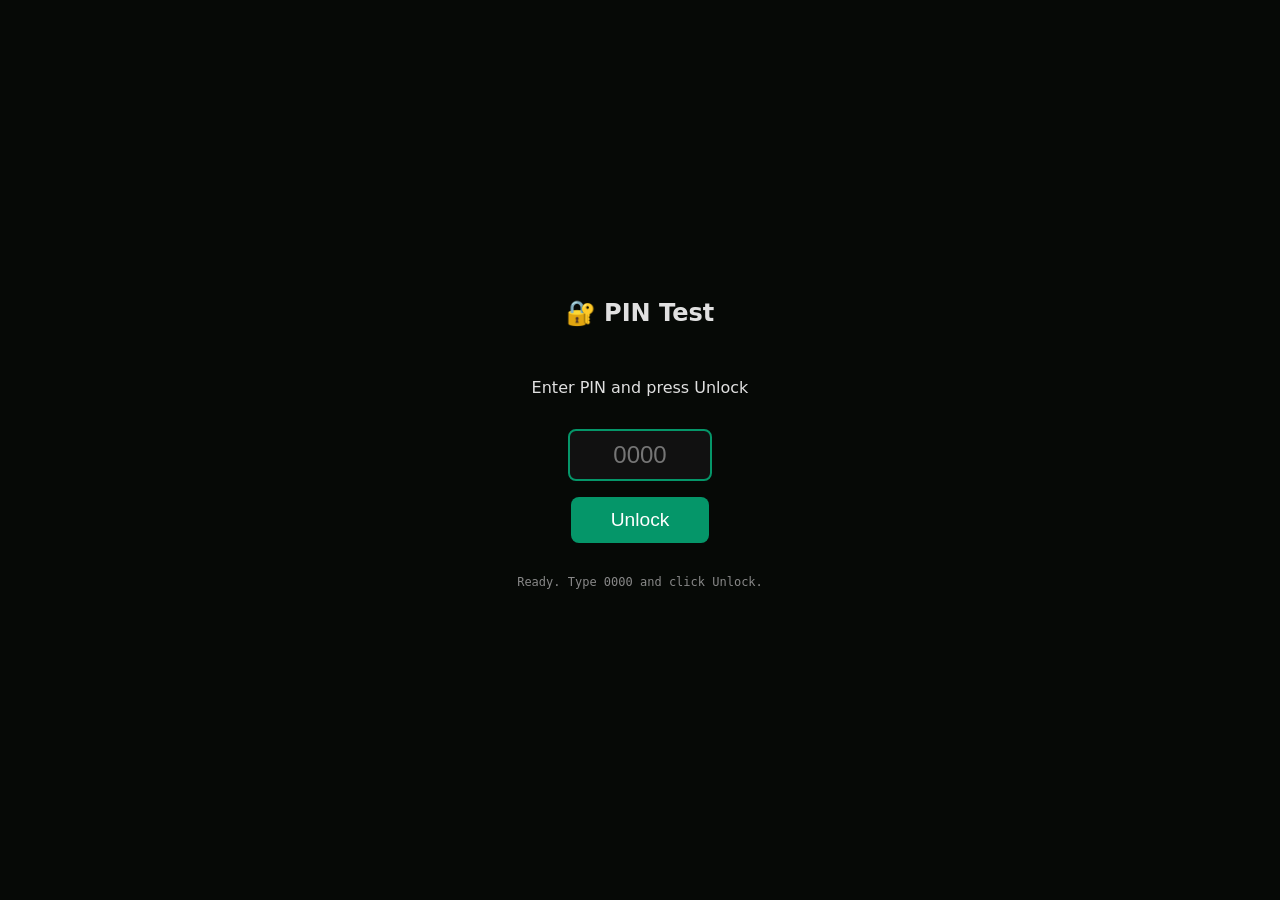
<file: pin-test.html>
<!DOCTYPE html>
<html lang="en">
<head>
<meta charset="UTF-8">
<meta name="viewport" content="width=device-width, initial-scale=1.0">
<title>PIN Test - Minimal</title>
<style>
body{font-family:system-ui,sans-serif;background:#060906;color:#e0e0e0;margin:0;min-height:100vh;display:flex;align-items:center;justify-content:center;flex-direction:column;gap:1rem;}
input{font-size:1.5rem;text-align:center;padding:10px;width:120px;border:2px solid #059669;border-radius:8px;background:#111;color:#fff;}
button{font-size:1.2rem;padding:12px 40px;background:#059669;color:#fff;border:none;border-radius:8px;cursor:pointer;}
#debug{margin-top:1rem;font-size:0.75rem;color:#888;font-family:monospace;}
#result{margin-top:1rem;font-size:1.2rem;color:#059669;font-weight:bold;}
</style>
</head>
<body>
<h2>🔐 PIN Test</h2>
<p>Enter PIN and press Unlock</p>
<input type="password" id="pin" maxlength="4" placeholder="0000" onkeydown="if(event.key==='Enter')doUnlock()">
<button id="btn" onclick="doUnlock()">Unlock</button>
<div id="debug">Ready. Type 0000 and click Unlock.</div>
<div id="result"></div>

<script>
// SIMPLEST POSSIBLE - test if button clicks work at all
var clickCount = 0;

function doUnlock() {
    clickCount++;
    var pin = document.getElementById('pin').value;
    var dbg = document.getElementById('debug');
    var res = document.getElementById('result');
    
    dbg.innerHTML = 'Click #' + clickCount + ' | PIN entered: "' + pin + '" | Time: ' + new Date().toLocaleTimeString();
    
    if (pin === '0000') {
        res.innerHTML = '✅ UNLOCKED! PIN 0000 accepted.';
        res.style.color = '#059669';
    } else if (pin === '') {
        res.innerHTML = '⚠️ No PIN entered. Type 0000.';
        res.style.color = '#ff9900';
    } else {
        res.innerHTML = '❌ Wrong PIN. Try 0000.';
        res.style.color = '#ff4444';
    }
}

// Catch any JS errors
window.onerror = function(msg, url, line) {
    document.getElementById('debug').innerHTML = '💥 JS ERROR: ' + msg + ' (line ' + line + ')';
};
</script>
</body>
</html>
</file>
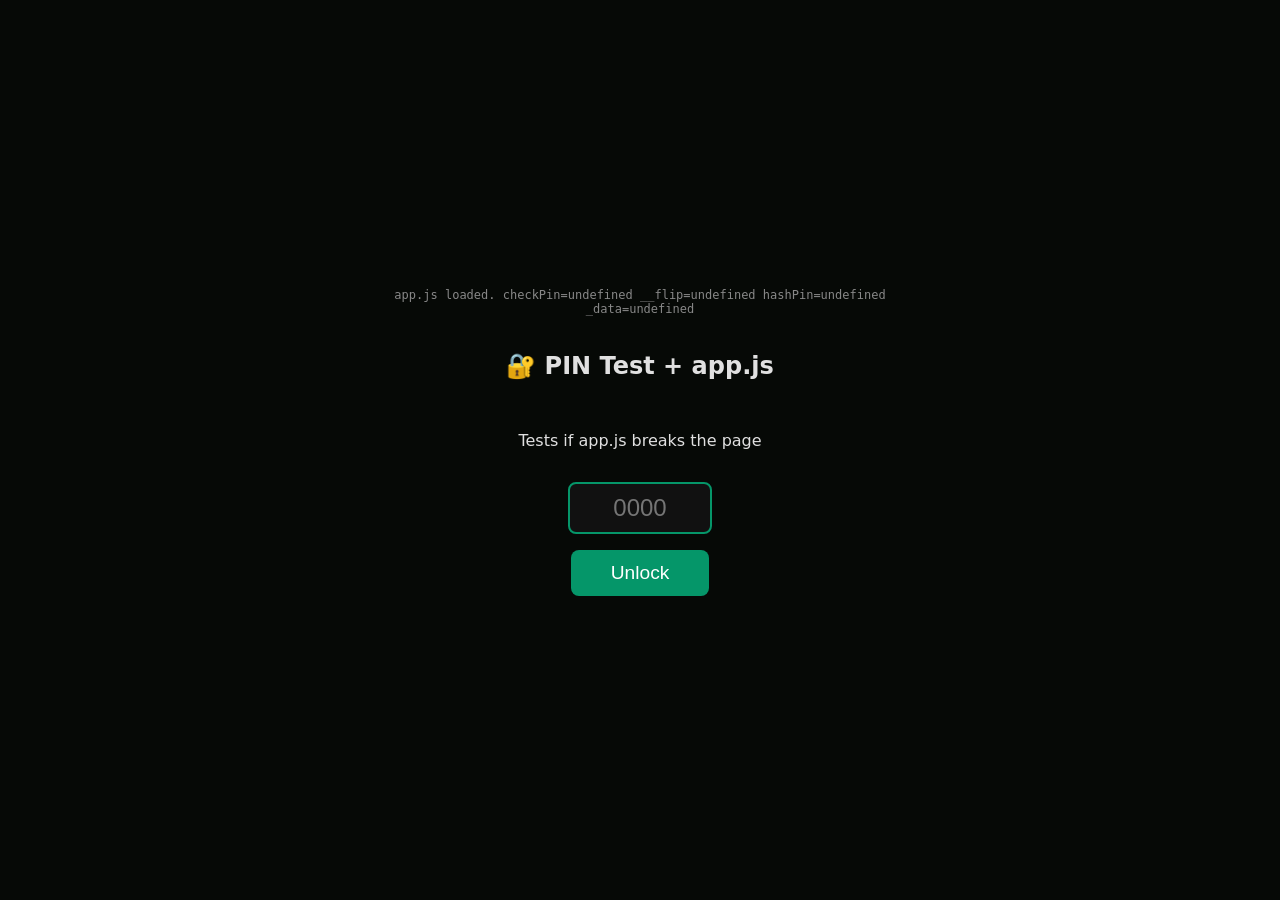
<file: pin-with-app.html>
<!DOCTYPE html>
<html lang="en">
<head>
<meta charset="UTF-8">
<meta name="viewport" content="width=device-width, initial-scale=1.0">
<title>PIN Test - With app.js</title>
<style>
body{font-family:system-ui,sans-serif;background:#060906;color:#e0e0e0;margin:0;min-height:100vh;display:flex;align-items:center;justify-content:center;flex-direction:column;gap:1rem;}
input{font-size:1.5rem;text-align:center;padding:10px;width:120px;border:2px solid #059669;border-radius:8px;background:#111;color:#fff;}
button{font-size:1.2rem;padding:12px 40px;background:#059669;color:#fff;border:none;border-radius:8px;cursor:pointer;}
#debug{margin-top:1rem;font-size:0.75rem;color:#888;font-family:monospace;max-width:500px;text-align:center;}
#result{margin-top:1rem;font-size:1.2rem;font-weight:bold;}
</style>
</head>
<body>
<div id="debug">Loading app.js...</div>
<h2>🔐 PIN Test + app.js</h2>
<p>Tests if app.js breaks the page</p>
<input type="password" id="pin" maxlength="4" placeholder="0000" onkeydown="if(event.key==='Enter')testUnlock()">
<button id="btn" onclick="testUnlock()">Unlock</button>
<div id="result"></div>

<script src="app.js?v=3"></script>
<script>
var dbg = document.getElementById('debug');
dbg.innerHTML = 'app.js loaded. checkPin=' + typeof checkPin + ' __flip=' + typeof __flip + ' hashPin=' + typeof hashPin + ' _data=' + typeof _data;

function testUnlock() {
    var pin = document.getElementById('pin').value;
    var res = document.getElementById('result');
    dbg.innerHTML += '<br>Unlock clicked. PIN="' + pin + '"';
    
    // Try checkPin if it exists
    if (typeof checkPin === 'function') {
        try {
            var ok = checkPin(pin);
            dbg.innerHTML += ' checkPin result=' + ok;
            if (ok) {
                res.innerHTML = '✅ UNLOCKED via checkPin!';
                res.style.color = '#059669';
            } else {
                res.innerHTML = '❌ checkPin returned FALSE for "' + pin + '"';
                res.style.color = '#ff4444';
            }
        } catch(e) {
            dbg.innerHTML += ' checkPin ERROR: ' + e.message;
            res.innerHTML = '💥 checkPin threw: ' + e.message;
            res.style.color = '#ff4444';
        }
    } else {
        // Fallback
        if (pin === '0000') {
            res.innerHTML = '✅ UNLOCKED (fallback, no checkPin)';
            res.style.color = '#059669';
        } else {
            res.innerHTML = '❌ Wrong PIN (fallback)';
            res.style.color = '#ff4444';
        }
    }
}

window.onerror = function(msg, url, line) {
    dbg.innerHTML = '💥 JS ERROR: ' + msg + ' (line ' + line + ')';
};
</script>
</body>
</html>
</file>
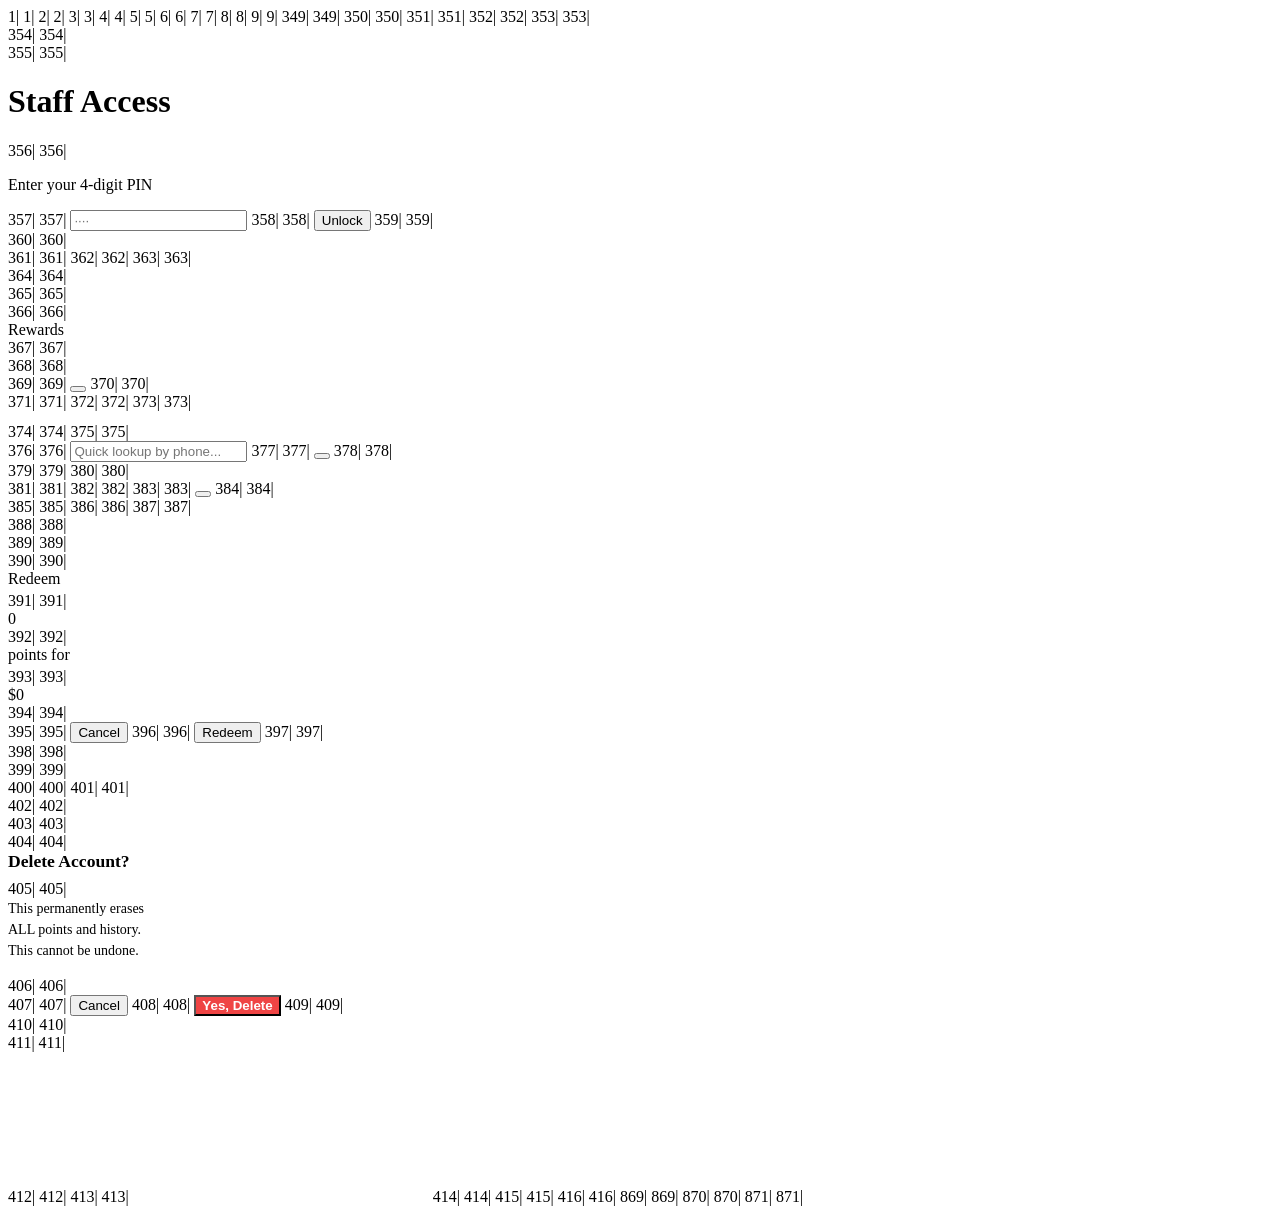
<file: staff.html>
1|     1|<!DOCTYPE html>
     2|     2|<html lang="en">
     3|     3|<head>
     4|     4|<meta charset="UTF-8">
     5|     5|<meta name="viewport" content="width=device-width, initial-scale=1.0, user-scalable=no, viewport-fit=cover">
     6|     6|<meta name="theme-color" content="#0d0b0a">
     7|     7|<meta http-equiv="Cache-Control" content="no-cache, no-store, must-revalidate">
     8|     8|<title>Staff Panel — ChairBook</title>
     9|     9|<style>
    10|    10|*, *::before, *::after { box-sizing: border-box; }
    11|    11|button, [onclick], input, a { touch-action: manipulation; -webkit-tap-highlight-color: transparent; }
    12|    12|
    13|    13|:root {
    14|    14|  --bg: #0d0b0a; --bg-card: #161311; --bg-raised: #1c1815;
    15|    15|  --border: #26211c; --border-light: rgba(255,255,255,0.06);
    16|    16|  --text: #ede6dc; --text-muted: #8a7e70; --text-secondary: #6b5f54;
    17|    17|  --accent: #b8312f; --accent-glow: rgba(184,49,47,0.15);
    18|    18|  --danger: #ef4444; --gold: #c49b3f; --gold-glow: rgba(196,155,63,0.15);
    19|    19|  --radius: 16px; --radius-sm: 10px; --radius-xs: 8px;
    20|    20|  --ease-out: cubic-bezier(0.16,1,0.3,1);
    21|    21|  --ease-spring: cubic-bezier(0.34,1.56,0.64,1);
    22|    22|}
    23|    23|
    24|    24|body {
    25|    25|  background: var(--bg);
    26|    26|  color: var(--text);
    27|    27|  font-family: -apple-system, BlinkMacSystemFont, 'Segoe UI', Roboto, sans-serif;
    28|    28|  margin: 0; padding: 0; min-height: 100dvh;
    29|    29|  -webkit-font-smoothing: antialiased;
    30|    30|  background-image:
    31|    31|    radial-gradient(ellipse at 50% 0%, rgba(184,49,47,0.04) 0%, transparent 60%),
    32|    32|    radial-gradient(ellipse at 85% 20%, rgba(196,155,63,0.03) 0%, transparent 40%);
    33|    33|}
    34|    34|
    35|    35|/* ── PIN GATE ── */
    36|    36|#pinGate {
    37|    37|  min-height: 100dvh; display: flex; flex-direction: column; align-items: center;
    38|    38|  justify-content: center; padding: 2rem; gap: 1.5rem;
    39|    39|  background: radial-gradient(ellipse at 50% 30%, rgba(184,49,47,0.06) 0%, transparent 70%);
    40|    40|}
    41|    41|.pin-logo { font-size: 3.5rem; animation: float 3s ease-in-out infinite; }
    42|    42|@keyframes float { 0%,100%{transform:translateY(0)} 50%{transform:translateY(-6px)} }
    43|    43|.pin-title { font-size: 1.5rem; font-weight: 800; letter-spacing: -0.02em; margin: 0; }
    44|    44|.pin-sub { color: var(--text-muted); font-size: 0.875rem; margin: 0; }
    45|    45|.pin-input {
    46|    46|  width: 100%; max-width: 220px; padding: 1rem; font-size: 1.75rem; text-align: center;
    47|    47|  background: var(--bg-raised); border: 2px solid var(--border); border-radius: var(--radius);
    48|    48|  color: var(--text); letter-spacing: 0.65rem; outline: none; transition: all 0.2s;
    49|    49|  font-family: 'SF Mono', 'Fira Code', monospace;
    50|    50|}
    51|    51|.pin-input:focus { border-color: var(--accent); box-shadow: 0 0 0 4px rgba(184,49,47,0.1); }
    52|    52|.pin-btn {
    53|    53|  width: 100%; max-width: 220px; padding: 0.9rem; border: none; border-radius: var(--radius);
    54|    54|  background: var(--accent); color: #fff; font-size: 1rem; font-weight: 700; cursor: pointer;
    55|    55|  transition: all 0.2s var(--ease-out); box-shadow: 0 4px 20px var(--accent-glow);
    56|    56|}
    57|    57|.pin-btn:active { transform: scale(0.96); }
    58|    58|
    59|    59|/* ── DASHBOARD ── */
    60|    60|#mainApp { animation: fadeSlideIn 0.4s var(--ease-out); }
    61|    61|@keyframes fadeSlideIn { from { opacity:0; transform:translateY(12px) } to { opacity:1; transform:translateY(0) } }
    62|    62|
    63|    63|.db-header {
    64|    64|  padding: 1.25rem 1rem 0.75rem;
    65|    65|  display: flex; align-items: center; justify-content: space-between;
    66|    66|}
    67|    67|.db-shop-name { font-size: 1.25rem; font-weight: 800; letter-spacing: -0.02em; }
    68|    68|.db-date { font-size: 0.75rem; color: var(--text-muted); }
    69|    69|.db-avatar {
    70|    70|  width: 42px; height: 42px; border-radius: 50%; background: linear-gradient(135deg, var(--accent), #1a0f0d);
    71|    71|  display: flex; align-items: center; justify-content: center; font-size: 1.25rem;
    72|    72|  box-shadow: 0 0 20px var(--accent-glow);
    73|    73|}
    74|    74|
    75|    75|/* ── STAT CARDS ── */
    76|    76|.stat-row {
    77|    77|  display: grid; grid-template-columns: repeat(3,1fr); gap: 0.625rem;
    78|    78|  padding: 0 1rem 0.75rem;
    79|    79|}
    80|    80|.stat-card {
    81|    81|  background: var(--bg-raised); border: 1px solid var(--border);
    82|    82|  border-radius: var(--radius); padding: 1rem; text-align: center;
    83|    83|  transition: transform 0.2s var(--ease-out);
    84|    84|}
    85|    85|.stat-card:active { transform: scale(0.96); }
    86|    86|.stat-card .stat-num { font-size: 1.625rem; font-weight: 900; line-height: 1; margin-bottom: 0.25rem; }
    87|    87|.stat-card .stat-label { font-size: 0.625rem; text-transform: uppercase; letter-spacing: 0.08em; color: var(--text-muted); }
    88|    88|.stat-accent .stat-num { color: var(--accent); }
    89|    89|.stat-gold .stat-num { color: var(--gold); }
    90|    90|.stat-muted .stat-num { color: var(--text-secondary); }
    91|    91|
    92|    92|/* ── SEARCH BAR ── */
    93|    93|.search-row {
    94|    94|  display: flex; gap: 0.5rem; padding: 0 1rem; margin-bottom: 0.75rem;
    95|    95|}
    96|    96|.search-row input {
    97|    97|  flex: 1; padding: 0.75rem 1rem; font-size: 0.9375rem;
    98|    98|  background: var(--bg-raised); border: 2px solid var(--border); border-radius: var(--radius-sm);
    99|    99|  color: var(--text); outline: none; transition: border 0.2s;
   100|   100|}
   101|   101|.search-row input:focus { border-color: var(--accent); }
   102|   102|.search-row .btn-icon {
   103|   103|  width: 46px; height: 46px; border: none; border-radius: var(--radius-sm);
   104|   104|  background: var(--accent); color: #fff; font-size: 1.25rem; cursor: pointer;
   105|   105|  display: flex; align-items: center; justify-content: center;
   106|   106|  transition: all 0.15s var(--ease-out); flex-shrink: 0;
   107|   107|}
   108|   108|.search-row .btn-icon:active { transform: scale(0.92); }
   109|   109|
   110|   110|/* ── MAIN CONTENT ── */
   111|   111|#mainContent { padding: 0 1rem 1rem; }
   112|   112|
   113|   113|/* ── DATABASE TABLE (default view) ── */
   114|   114|.db-table-wrap { background: var(--bg-raised); border: 1px solid var(--border); border-radius: var(--radius); overflow: hidden; }
   115|   115|.db-table-header {
   116|   116|  display: flex; align-items: center; justify-content: space-between;
   117|   117|  padding: 0.875rem 1rem; border-bottom: 1px solid var(--border-light);
   118|   118|}
   119|   119|.db-table-title { font-weight: 700; font-size: 0.875rem; }
   120|   120|.db-table-count { color: var(--accent); font-weight: 800; }
   121|   121|.db-table-sort { display: flex; gap: 4px; }
   122|   122|.db-table-sort button {
   123|   123|  font-size: 0.625rem; padding: 4px 10px; border-radius: 100px; border: 1px solid var(--border);
   124|   124|  background: transparent; color: var(--text-muted); cursor: pointer; font-weight: 600;
   125|   125|  transition: all 0.15s;
   126|   126|}
   127|   127|.db-table-sort button.active { background: var(--accent); color: #fff; border-color: var(--accent); }
   128|   128|
   129|   129|.cust-table { width: 100%; border-collapse: collapse; }
   130|   130|.cust-table th {
   131|   131|  text-align: left; padding: 0.625rem 0.75rem;
   132|   132|  font-size: 0.6rem; text-transform: uppercase; letter-spacing: 0.08em;
   133|   133|  color: var(--text-muted); border-bottom: 1px solid var(--border-light);
   134|   134|  font-weight: 600; background: rgba(0,0,0,0.15);
   135|   135|}
   136|   136|.cust-table td { padding: 0.75rem; border-bottom: 1px solid rgba(255,255,255,0.025); vertical-align: middle; font-size: 0.8125rem; }
   137|   137|.cust-table tr { cursor: pointer; transition: background 0.12s; }
   138|   138|.cust-table tr:active { background: rgba(184,49,47,0.05); }
   139|   139|.cust-table .c-name { font-weight: 700; }
   140|   140|.cust-table .c-phone { color: var(--text-muted); font-size: 0.6875rem; }
   141|   141|.cust-table .c-tier { font-size: 0.625rem; font-weight: 800; padding: 2px 8px; border-radius: 100px; display: inline-block; }
   142|   142|.cust-table .c-pts { font-weight: 700; color: var(--accent); font-variant-numeric: tabular-nums; }
   143|   143|.cust-table .c-num { color: var(--text-muted); font-size: 0.6875rem; text-align: center; }
   144|   144|
   145|   145|.db-empty { text-align: center; padding: 3rem 1rem; color: var(--text-muted); }
   146|   146|.db-empty .empty-icon { font-size: 3rem; margin-bottom: 0.5rem; }
   147|   147|
   148|   148|/* ── CUSTOMER CARD ── */
   149|   149|.card {
   150|   150|  background: var(--bg-raised); border: 1px solid var(--border);
   151|   151|  border-radius: var(--radius); padding: 1.5rem; margin-bottom: 0.75rem;
   152|   152|  animation: cardIn 0.35s var(--ease-out);
   153|   153|}
   154|   154|@keyframes cardIn { from { opacity:0; transform:translateY(10px) } to { opacity:1; transform:translateY(0) } }
   155|   155|
   156|   156|.card-header { display: flex; align-items: center; gap: 1.25rem; margin-bottom: 1.25rem; }
   157|   157|.pts-circle {
   158|   158|  width: 100px; height: 100px; border-radius: 50%; display: flex; align-items: center;
   159|   159|  justify-content: center; flex-direction: column; flex-shrink: 0; position: relative;
   160|   160|}
   161|   161|.pts-circle .num { font-size: 1.75rem; font-weight: 900; line-height: 1; }
   162|   162|.pts-circle .lbl { font-size: 0.6rem; text-transform: uppercase; letter-spacing: 0.06em; opacity: 0.7; }
   163|   163|.pts-circle svg { position: absolute; top: 0; left: 0; width: 100%; height: 100%; transform: rotate(-90deg); }
   164|   164|.pts-circle svg circle { fill: none; stroke-width: 4; }
   165|   165|.pts-circle svg .bg-ring { stroke: rgba(255,255,255,0.06); }
   166|   166|.pts-circle svg .fg-ring { stroke: var(--accent); stroke-linecap: round; transition: stroke-dashoffset 0.8s var(--ease-out); }
   167|   167|
   168|   168|.tier-badge { display: inline-flex; align-items: center; gap: 0.375rem; padding: 0.25rem 0.625rem; border-radius: 100px; font-size: 0.6875rem; font-weight: 800; margin-top: 0.375rem; }
   169|   169|
   170|   170|.section-label {
   171|   171|  font-size: 0.6875rem; font-weight: 700; text-transform: uppercase; letter-spacing: 0.1em;
   172|   172|  color: var(--text-muted); margin-bottom: 0.625rem;
   173|   173|}
   174|   174|
   175|   175|.quick-buy-row { display: flex; gap: 0.5rem; margin-bottom: 0.625rem; }
   176|   176|.quick-buy {
   177|   177|  flex: 1; padding: 0.75rem 0.25rem; font-size: 1rem; font-weight: 800;
   178|   178|  background: var(--bg); border: 2px solid var(--accent); color: var(--accent);
   179|   179|  border-radius: var(--radius-sm); cursor: pointer; transition: all 0.15s var(--ease-out);
   180|   180|}
   181|   181|.quick-buy:active { background: var(--accent); color: #fff; transform: scale(0.94); }
   182|   182|
   183|   183|.redeem-grid { display: grid; grid-template-columns: repeat(2,1fr); gap: 0.5rem; }
   184|   184|.redeem-card {
   185|   185|  position: relative; padding: 1rem 0.75rem; border-radius: var(--radius-sm);
   186|   186|  border: 2px solid var(--border); cursor: pointer; transition: all 0.2s var(--ease-out);
   187|   187|  text-align: center; overflow: hidden;
   188|   188|}
   189|   189|.redeem-card.can-afford { border-color: var(--accent); background: rgba(184,49,47,0.06); }
   190|   190|.redeem-card.can-afford:active { transform: scale(0.94); background: rgba(184,49,47,0.14); }
   191|   191|.redeem-card.cant-afford { opacity: 0.3; cursor: default; }
   192|   192|.redeem-card .pts-needed { font-size: 1.125rem; font-weight: 800; }
   193|   193|.redeem-card .pts-label { font-size: 0.6rem; text-transform: uppercase; color: var(--text-muted); margin-bottom: 0.25rem; }
   194|   194|.redeem-card .dollar-value { font-size: 1.5rem; font-weight: 900; color: var(--accent); line-height: 1; }
   195|   195|.redeem-card.cant-afford .dollar-value { color: var(--text-muted); }
   196|   196|.redeem-card .checkmark { position: absolute; top: 6px; right: 8px; font-size: 0.7rem; opacity: 0; transition: opacity 0.2s; }
   197|   197|.redeem-card.can-afford .checkmark { opacity: 1; }
   198|   198|
   199|   199|/* ── HISTORY ── */
   200|   200|.txn-row {
   201|   201|  display: flex; align-items: center; gap: 0.75rem; padding: 0.625rem 0;
   202|   202|  border-bottom: 1px solid var(--border-light); font-size: 0.8125rem;
   203|   203|}
   204|   204|.txn-row:last-child { border-bottom: none; }
   205|   205|.txn-icon { font-size: 1.25rem; width: 36px; height: 36px; display: flex; align-items: center;
   206|   206|  justify-content: center; background: rgba(255,255,255,0.03); border-radius: 50%; flex-shrink: 0; }
   207|   207|
   208|   208|/* ── OVERLAYS ── */
   209|   209|.overlay {
   210|   210|  position: fixed; inset: 0; background: rgba(0,0,0,0.75); display: flex; align-items: center;
   211|   211|  justify-content: center; z-index: 100; padding: 1rem; animation: fadeIn 0.15s;
   212|   212|  backdrop-filter: blur(6px); -webkit-backdrop-filter: blur(6px);
   213|   213|}
   214|   214|@keyframes fadeIn { from { opacity:0 } to { opacity:1 } }
   215|   215|.confirm-box {
   216|   216|  background: var(--bg-raised); border: 1px solid var(--border); border-radius: 20px;
   217|   217|  padding: 2rem; text-align: center; max-width: 300px; width: 100%;
   218|   218|  animation: popIn 0.3s var(--ease-spring);
   219|   219|}
   220|   220|@keyframes popIn { from { opacity:0; transform:scale(0.85) } to { opacity:1; transform:scale(1) } }
   221|   221|.confirm-box .big-icon { font-size: 3rem; margin-bottom: 0.75rem; }
   222|   222|.confirm-box .confirm-pts { font-size: 2rem; font-weight: 900; }
   223|   223|.confirm-box .confirm-val { font-size: 2.5rem; font-weight: 900; color: var(--accent); margin-bottom: 1rem; }
   224|   224|.confirm-box .btns { display: flex; gap: 0.75rem; }
   225|   225|.confirm-box .btns button { flex: 1; }
   226|   226|
   227|   227|/* ── TOAST ── */
   228|   228|.toast {
   229|   229|  position: fixed; top: 1rem; left: 50%; transform: translateX(-50%); z-index: 200;
   230|   230|  padding: 0.875rem 1.75rem; border-radius: 100px; font-weight: 700; font-size: 0.9375rem;
   231|   231|  animation: toastIn 0.35s var(--ease-spring);
   232|   232|  box-shadow: 0 8px 32px rgba(0,0,0,0.5); white-space: nowrap; max-width: 90vw;
   233|   233|}
   234|   234|.toast-success { background: linear-gradient(135deg, var(--accent), #1a0f0d); color: #fff; }
   235|   235|.toast-error { background: linear-gradient(135deg, var(--danger), #dc2626); color: #fff; }
   236|   236|@keyframes toastIn { from { opacity:0; transform:translateX(-50%) translateY(-16px) } to { opacity:1; transform:translateX(-50%) translateY(0) } }
   237|   237|
   238|   238|/* ── BUTTONS ── */
   239|   239|.btn {
   240|   240|  display: inline-flex; align-items: center; justify-content: center; gap: 0.5rem;
   241|   241|  padding: 0.75rem 1.25rem; border: none; border-radius: var(--radius);
   242|   242|  font-size: 0.9375rem; font-weight: 700; cursor: pointer; transition: all 0.15s var(--ease-out);
   243|   243|}
   244|   244|.btn:active { transform: scale(0.96); }
   245|   245|.btn-primary { background: var(--accent); color: #fff; box-shadow: 0 4px 16px rgba(184,49,47,0.2); }
   246|   246|.btn-gold { background: linear-gradient(135deg, #d4a843, #b8860b); color: #fff; font-weight: 800; box-shadow: 0 4px 16px var(--gold-glow); }
   247|   247|.btn-block { width: 100%; }
   248|   248|.btn-sm { padding: 0.5rem 0.75rem; font-size: 0.75rem; border-radius: var(--radius-xs); }
   249|   249|.btn-ghost { background: transparent; border: 1px solid var(--border); color: var(--text-muted); }
   250|   250|.btn-danger-text { background: transparent; border: 1px solid rgba(239,68,68,0.25); color: #ef4444; font-size: 0.75rem; }
   251|   251|.btn-back {
   252|   252|  width: 100%; padding: 0.75rem; margin-top: 0.5rem; background: transparent;
   253|   253|  border: 1px solid var(--border); border-radius: var(--radius);
   254|   254|  color: var(--text-muted); font-size: 0.8125rem; cursor: pointer; font-weight: 600;
   255|   255|}
   256|   256|
   257|   257|/* ── CONFIG ── */
   258|   258|.cfg-row {
   259|   259|  display: flex; justify-content: space-between; align-items: center;
   260|   260|  padding: 0.75rem 0; border-bottom: 1px solid var(--border-light);
   261|   261|}
   262|   262|.cfg-row label { font-size: 0.875rem; font-weight: 600; }
   263|   263|.cfg-row input, .cfg-row select {
   264|   264|  width: 160px; padding: 0.5rem; background: var(--bg); border: 1px solid var(--border);
   265|   265|  border-radius: var(--radius-xs); color: var(--text); font-size: 0.875rem; text-align: right; outline: none;
   266|   266|}
   267|   267|.cfg-row input:focus { border-color: var(--accent); }
   268|   268|
   269|   269|/* ── DB SEARCH INPUT ── */
   270|   270|.db-search {
   271|   271|  width: 100%; padding: 10px 12px; background: var(--bg); border: 1px solid var(--border);
   272|   272|  border-radius: 0; color: var(--text); font-size: 0.875rem; outline: none;
   273|   273|}
   274|   274|.db-search:focus { border-color: var(--accent); }
   275|   275|
   276|   276|/* ── MSG ── */
   277|   277|.msg { padding: 0.75rem 1rem; border-radius: var(--radius-xs); font-size: 0.8125rem; font-weight: 600; }
   278|   278|.msg-success { background: rgba(184,49,47,0.1); color: var(--accent); }
   279|   279|.msg-error { background: rgba(239,68,68,0.1); color: var(--danger); }
   280|   280|
   281|   281|.hidden { display: none !important; }
   282|   282|#confettiCanvas { position: fixed; inset: 0; pointer-events: none; z-index: 300; }
   283|   283|
   284|   284|/* ── SETTINGS GEAR ── */
   285|   285|.db-gear {
   286|   286|  width: 38px; height: 38px; border-radius: var(--radius-xs); border: 1px solid var(--border);
   287|   287|  background: var(--bg-raised); color: var(--text-muted); font-size: 1.1rem;
   288|   288|  display: flex; align-items: center; justify-content: center; cursor: pointer;
   289|   289|}
   290|   290|
   291|   291|/* ── GOAL TRACKER ── */
   292|   292|.goal-card {
   293|   293|  background: var(--bg-raised); border: 1px solid var(--border);
   294|   294|  border-radius: var(--radius); padding: 1.25rem; text-align: center;
   295|   295|  overflow: hidden; position: relative;
   296|   296|}
   297|   297|.goal-card.goal-hit {
   298|   298|  border-color: var(--accent);
   299|   299|  box-shadow: 0 0 32px rgba(184,49,47,0.15);
   300|   300|}
   301|   301|.goal-emoji { font-size: 2.5rem; margin-bottom: 0.25rem; transition: transform 0.3s var(--ease-spring); }
   302|   302|.goal-card.goal-hit .goal-emoji { animation: celebrateBounce 0.6s var(--ease-spring); }
   303|   303|@keyframes celebrateBounce { 0%{transform:scale(1)} 30%{transform:scale(1.4)} 60%{transform:scale(0.9)} 100%{transform:scale(1)} }
   304|   304|.goal-title { font-size: 0.9375rem; font-weight: 700; margin-bottom: 0.125rem; }
   305|   305|.goal-big-num { font-size: 2.25rem; font-weight: 900; line-height: 1; margin-bottom: 0.375rem; color: var(--accent); font-variant-numeric: tabular-nums; }
   306|   306|.goal-card.goal-hit .goal-big-num { color: var(--gold); }
   307|   307|
   308|   308|.goal-bar-wrap {
   309|   309|  height: 18px; background: rgba(255,255,255,0.05); border-radius: 100px;
   310|   310|  overflow: hidden; margin-bottom: 0.5rem; position: relative;
   311|   311|}
   312|   312|.goal-bar-fill {
   313|   313|  height: 100%; border-radius: 100px;
   314|   314|  background: linear-gradient(90deg, #b8312f, #d9403d);
   315|   315|  transition: width 0.8s var(--ease-out);
   316|   316|  position: relative;
   317|   317|  min-width: 0;
   318|   318|}
   319|   319|.goal-bar-fill.goal-over { background: linear-gradient(90deg, #d4a843, #f0c040); }
   320|   320|.goal-bar-fill::after {
   321|   321|  content: ''; position: absolute; inset: 0;
   322|   322|  background: linear-gradient(90deg, transparent 0%, rgba(255,255,255,0.15) 50%, transparent 100%);
   323|   323|  animation: goalShimmer 2.5s ease-in-out infinite;
   324|   324|}
   325|   325|@keyframes goalShimmer { 0%{transform:translateX(-100%)} 100%{transform:translateX(100%)} }
   326|   326|
   327|   327|.goal-meta {
   328|   328|  display: flex; justify-content: center; gap: 1.25rem; font-size: 0.75rem; color: var(--text-muted);
   329|   329|  flex-wrap: wrap;
   330|   330|}
   331|   331|.goal-meta span { display: inline-flex; align-items: center; gap: 0.25rem; }
   332|   332|.goal-streak { font-weight: 700; }
   333|   333|.goal-streak.has-streak { color: var(--gold); }
   334|   334|
   335|   335|/* ── FLOATING ACTION BUTTON ── */
   336|   336|.fab {
   337|   337|  position: fixed; bottom: 1.5rem; right: 1.5rem; z-index: 50;
   338|   338|  width: 56px; height: 56px; border-radius: 50%; border: none;
   339|   339|  background: linear-gradient(135deg, var(--accent), #1a0f0d);
   340|   340|  color: #fff; font-size: 1.5rem; cursor: pointer;
   341|   341|  box-shadow: 0 6px 24px rgba(184,49,47,0.35);
   342|   342|  display: flex; align-items: center; justify-content: center;
   343|   343|  transition: all 0.2s var(--ease-out);
   344|   344|  -webkit-tap-highlight-color: transparent; touch-action: manipulation;
   345|   345|}
   346|   346|.fab:active { transform: scale(0.9); box-shadow: 0 3px 12px rgba(184,49,47,0.2); }
   347|   347|@media (min-width: 768px) { .fab { bottom: 2rem; right: 2rem; width: 60px; height: 60px; font-size: 1.75rem; } }
   348|   348|</style>
   349|   349|</head>
   350|   350|<body>
   351|   351|
   352|   352|<!-- PIN GATE -->
   353|   353|<div id="pinGate">
   354|   354|  <div class="pin-logo"></div>
   355|   355|  <h1 class="pin-title">Staff Access</h1>
   356|   356|  <p class="pin-sub">Enter your 4-digit PIN</p>
   357|   357|  <input type="password" id="pinInput" class="pin-input" placeholder="····" maxlength="4" autocomplete="off" inputmode="numeric" pattern="[0-9]*">
   358|   358|  <button class="pin-btn" onclick="tryUnlock()">Unlock</button>
   359|   359|  <div id="pinError"></div>
   360|   360|</div>
   361|   361|
   362|   362|<!-- DASHBOARD -->
   363|   363|<div id="mainApp" class="hidden">
   364|   364|  <div class="db-header">
   365|   365|    <div>
   366|   366|      <div class="db-shop-name" id="shopName">Rewards</div>
   367|   367|      <div class="db-date" id="dbDate"></div>
   368|   368|    </div>
   369|   369|    <button class="db-gear" onclick="doConfig()"></button>
   370|   370|  </div>
   371|   371|
   372|   372|  <!-- GOAL TRACKER CARD -->
   373|   373|  <div id="goalCard" style="padding:0 1rem 0.75rem;"></div>
   374|   374|
   375|   375|  <div class="search-row">
   376|   376|    <input type="tel" id="phoneInput" placeholder="Quick lookup by phone..." autocomplete="off" inputmode="numeric" onkeydown="if(event.key==='Enter')doSearch()">
   377|   377|    <button class="btn-icon" onclick="doSearch()"></button>
   378|   378|  </div>
   379|   379|
   380|   380|  <div id="mainContent"></div>
   381|   381|
   382|   382|  <!-- FLOATING ACTION BUTTON -->
   383|   383|  <button class="fab" onclick="focusPhoneSearch()" title="Quick add customer"></button>
   384|   384|</div>
   385|   385|
   386|   386|<!-- OVERLAYS -->
   387|   387|<div id="confirmOverlay" class="overlay hidden">
   388|   388|  <div class="confirm-box">
   389|   389|    <div class="big-icon"></div>
   390|   390|    <div style="color:var(--text-muted);margin-bottom:0.25rem;">Redeem</div>
   391|   391|    <div class="confirm-pts" id="confirmPts">0</div>
   392|   392|    <div style="color:var(--text-muted);margin-bottom:0.25rem;">points for</div>
   393|   393|    <div class="confirm-val" id="confirmVal">$0</div>
   394|   394|    <div class="btns">
   395|   395|      <button class="btn btn-ghost btn-sm" onclick="closeConfirm()">Cancel</button>
   396|   396|      <button class="btn btn-gold btn-sm" id="confirmBtn" onclick="execRedeem()">Redeem</button>
   397|   397|    </div>
   398|   398|  </div>
   399|   399|</div>
   400|   400|
   401|   401|<div id="deleteOverlay" class="overlay hidden">
   402|   402|  <div class="confirm-box">
   403|   403|    <div class="big-icon"></div>
   404|   404|    <div style="font-weight:800;font-size:1.1rem;margin-bottom:0.5rem;">Delete Account?</div>
   405|   405|    <div style="color:var(--text-muted);font-size:0.875rem;margin-bottom:1rem;line-height:1.5;">This permanently erases<br>ALL points and history.<br>This cannot be undone.</div>
   406|   406|    <div class="btns">
   407|   407|      <button class="btn btn-ghost btn-sm" onclick="closeDeleteConfirm()">Cancel</button>
   408|   408|      <button class="btn btn-sm" style="background:#ef4444;color:#fff;font-weight:800;" onclick="execDelete()">Yes, Delete</button>
   409|   409|    </div>
   410|   410|  </div>
   411|   411|</div>
   412|   412|
   413|   413|<canvas id="confettiCanvas"></canvas>
   414|   414|
   415|   415|<script src="app.js"></script>
   416|   416|<script>
   417|   417|// ========== STATE ==========
   418|   418|var curPhone = null;
   419|   419|var pendingRedeem = null;
   420|   420|var currentSort = null;
   421|   421|
   422|   422|// ========== PIN ==========
   423|   423|function tryUnlock(){
   424|   424|  var p = document.getElementById('pinInput').value;
   425|   425|  var ok = false;
   426|   426|  if(typeof checkPin==='function'){ try{ ok=checkPin(p) }catch(e){ ok=(p==='0000') } }
   427|   427|  else { ok=(p==='0000') }
   428|   428|  if(ok){
   429|   429|    document.getElementById('pinGate').classList.add('hidden');
   430|   430|    document.getElementById('mainApp').classList.remove('hidden');
   431|   431|    applyShopBranding();
   432|   432|    var now = new Date();
   433|   433|    document.getElementById('dbDate').textContent = now.toLocaleDateString('en-US',{weekday:'long',month:'long',day:'numeric'});
   434|   434|    loadDashboard();
   435|   435|  } else {
   436|   436|    document.getElementById('pinError').innerHTML='<div class="msg msg-error" style="margin-top:0.75rem;text-align:center;">Wrong PIN</div>';
   437|   437|    document.getElementById('pinInput').value='';
   438|   438|  }
   439|   439|}
   440|   440|document.getElementById('pinInput').addEventListener('keydown',function(e){ if(e.key==='Enter') tryUnlock(); });
   441|   441|
   442|   442|// ========== DASHBOARD ==========
   443|   443|async function loadDashboard(){
   444|   444|  try {
   445|   445|    await loadData();
   446|   446|    renderGoalCard();
   447|   447|    renderCustomerTable();
   448|   448|  } catch(e) {
   449|   449|    document.getElementById('mainContent').innerHTML = '<div class="msg msg-error">Error: '+e.message+'</div>';
   450|   450|  }
   451|   451|}
   452|   452|
   453|   453|// ========== GOAL TRACKER ==========
   454|   454|function getTodayNewCustomers(){
   455|   455|  var custs = Object.values(_data.customers||{});
   456|   456|  var today = new Date().toISOString().split('T')[0];
   457|   457|  var count = 0;
   458|   458|  custs.forEach(function(c){
   459|   459|    if(c.created_at && c.created_at.startsWith(today)) count++;
   460|   460|  });
   461|   461|  return count;
   462|   462|}
   463|   463|
   464|   464|function getStreak(storageKey){
   465|   465|  storageKey = storageKey || 'rw_streak';
   466|   466|  try {
   467|   467|    var data = JSON.parse(localStorage.getItem(storageKey)||'{}');
   468|   468|    var today = new Date().toISOString().split('T')[0];
   469|   469|    var yesterday = new Date(Date.now()-86400000).toISOString().split('T')[0];
   470|   470|    if(data.lastHitDate === today){
   471|   471|      return data.streak||0;
   472|   472|    } else if(data.lastHitDate === yesterday){
   473|   473|      return data.streak||0;  // yesterday's streak, today not evaluated yet
   474|   474|    }
   475|   475|    return 0;
   476|   476|  } catch(e){ return 0; }
   477|   477|}
   478|   478|
   479|   479|function updateStreak(storageKey, goalHit){
   480|   480|  storageKey = storageKey || 'rw_streak';
   481|   481|  try {
   482|   482|    var data = JSON.parse(localStorage.getItem(storageKey)||'{}');
   483|   483|    var today = new Date().toISOString().split('T')[0];
   484|   484|    var yesterday = new Date(Date.now()-86400000).toISOString().split('T')[0];
   485|   485|    if(goalHit){
   486|   486|      if(data.lastHitDate === yesterday){
   487|   487|        data.streak = (data.streak||0) + 1;
   488|   488|      } else if(data.lastHitDate !== today){
   489|   489|        data.streak = 1;
   490|   490|      }
   491|   491|      data.lastHitDate = today;
   492|   492|    }
   493|   493|    localStorage.setItem(storageKey, JSON.stringify(data));
   494|   494|  } catch(e){}
   495|   495|}
   496|   496|
   497|   497|function renderGoalCard(){
   498|   498|  var el = document.getElementById('goalCard');
   499|   499|  var cfg = (_data&&_data.config)?_data.config:{};
   500|   500|  var goal = cfg.daily_goal||10;
   501|   501|  var newCusts = getTodayNewCustomers();
   502|   502|  var hit = newCusts >= goal;
   503|   503|  var streak = getStreak();
   504|   504|
   505|   505|  // Update streak in localStorage (record today's state)
   506|   506|  updateStreak('rw_streak', hit);
   507|   507|
   508|   508|  // Refresh streak after update
   509|   509|  if(hit) streak = getStreak();
   510|   510|
   511|   511|  // Calculate hours left
   512|   512|  var now = new Date();
   513|   513|  var midnight = new Date(now);
   514|   514|  midnight.setHours(24,0,0,0);
   515|   515|  var hoursLeft = Math.max(0, Math.ceil((midnight - now) / 3600000));
   516|   516|
   517|   517|  // Progress percentage
   518|   518|  var pct = Math.min(100, Math.round((newCusts / goal) * 100));
   519|   519|
   520|   520|  // Emoji
   521|   521|  var emoji = hit ? '' : pct >= 50 ? '' : pct > 0 ? '' : '';
   522|   522|
   523|   523|  var html = '<div class="goal-card'+(hit?' goal-hit':'')+'">'+
   524|   524|    '<div class="goal-emoji">'+emoji+'</div>'+
   525|   525|    '<div class="goal-title">Today\'s Goal</div>'+
   526|   526|    '<div class="goal-big-num">'+newCusts+' / '+goal+'</div>'+
   527|   527|    '<div style="color:var(--text-muted);font-size:0.75rem;margin-bottom:0.625rem;">new customers</div>'+
   528|   528|    '<div class="goal-bar-wrap">'+
   529|   529|    '<div class="goal-bar-fill'+(hit?' goal-over':'')+'" style="width:'+pct+'%;"></div>'+
   530|   530|    '</div>'+
   531|   531|    '<div class="goal-meta">'+
   532|   532|    '<span class="goal-streak'+(streak>0?' has-streak':'')+'" style="color:var(--text-muted);"> '+(streak>0?streak+' day streak':'No streak')+'</span>'+
   533|   533|    '<span>⏰ '+(hoursLeft>0?hoursLeft+'h left':'<1h left')+'</span>'+
   534|   534|    '</div>'+
   535|   535|    '</div>';
   536|   536|
   537|   537|  el.innerHTML = html;
   538|   538|}
   539|   539|
   540|   540|function focusPhoneSearch(){
   541|   541|  // Scroll to top and focus the phone search input, then scroll it into view
   542|   542|  window.scrollTo({top:0,behavior:'smooth'});
   543|   543|  setTimeout(function(){
   544|   544|    var inp = document.getElementById('phoneInput');
   545|   545|    if(inp){
   546|   546|      inp.focus();
   547|   547|      inp.scrollIntoView({behavior:'smooth',block:'center'});
   548|   548|    }
   549|   549|  }, 200);
   550|   550|}
   551|   551|
   552|   552|function renderCustomerTable(sortBy){
   553|   553|  currentSort = sortBy;
   554|   554|  var custs = Object.values(_data.customers||{});
   555|   555|  var el = document.getElementById('mainContent');
   556|   556|  if(!custs.length){
   557|   557|    el.innerHTML = '<div class="db-empty"><div class="empty-icon"></div><div style="font-weight:700;margin-bottom:0.25rem;">No customers yet</div><div style="color:var(--text-muted);font-size:0.8125rem;">Sign up your first customer from the customer portal</div></div>';
   558|   558|    return;
   559|   559|  }
   560|   560|  if(sortBy==='name') custs.sort(function(a,b){ return (a.name||'').localeCompare(b.name||'') });
   561|   561|  else if(sortBy==='visits') custs.sort(function(a,b){ return (b.visit_count||0)-(a.visit_count||0) });
   562|   562|  else custs.sort(function(a,b){ return (b.lifetime_points||0)-(a.lifetime_points||0) });
   563|   563|
   564|   564|  // Apply search filter
   565|   565|  var searchVal = (document.getElementById('custSearch')||{}).value||'';
   566|   566|  if(searchVal){
   567|   567|    searchVal = searchVal.toLowerCase();
   568|   568|    custs = custs.filter(function(c){
   569|   569|      return (c.phone||'').includes(searchVal) || (c.name||'').toLowerCase().includes(searchVal);
   570|   570|    });
   571|   571|  }
   572|   572|
   573|   573|  var rows = '';
   574|   574|  custs.forEach(function(c,i){
   575|   575|    var t = getTier(c);
   576|   576|    var name = c.name||'—';
   577|   577|    var phone = c.phone||'';
   578|   578|    var pts = c.points||0;
   579|   579|    var visits = c.visit_count||0;
   580|   580|    var lastVisit = '';
   581|   581|    var txs = c.transactions||[];
   582|   582|    if(txs.length){
   583|   583|      try { lastVisit = new Date(txs[txs.length-1].timestamp).toLocaleDateString('en-US',{month:'short',day:'numeric'}); } catch(e){}
   584|   584|    }
   585|   585|    var displayName = name==='—'?phone.replace(/(\d{3})(\d{3})(\d{4})/,'($1) $2-$3'):escHtml(name);
   586|   586|    rows += '<tr onclick="viewCustomer(\''+phone+'\')">'+
   587|   587|      '<td class="c-num">'+(i+1)+'</td>'+
   588|   588|      '<td><div class="c-name">'+displayName+'</div>'+(name!=='—'?'<div class="c-phone">'+phone.replace(/(\d{3})(\d{3})(\d{4})/,'($1) $2-$3')+'</div>':'')+'</td>'+
   589|   589|      '<td><span class="c-tier" style="background:'+t.bg+';color:'+t.color+';">'+t.icon+' '+t.name+'</span></td>'+
   590|   590|      '<td class="c-pts">'+(pts||0).toLocaleString()+'</td>'+
   591|   591|      '<td style="color:var(--text-muted);text-align:center;">'+(visits||0)+'</td>'+
   592|   592|      '<td style="color:var(--text-muted);font-size:0.6875rem;">'+(lastVisit||'—')+'</td>'+
   593|   593|      '</tr>';
   594|   594|  });
   595|   595|
   596|   596|  el.innerHTML =
   597|   597|    '<div class="db-table-wrap">'+
   598|   598|    '<div class="db-table-header">'+
   599|   599|    '<div><span class="db-table-title">Customers</span> <span class="db-table-count">'+custs.length+'</span></div>'+
   600|   600|    '<div class="db-table-sort">'+
   601|   601|    '<button class="'+(sortBy!=='name'&&sortBy!=='visits'?'active':'')+'" onclick="renderCustomerTable()">Points</button>'+
   602|   602|    '<button class="'+(sortBy==='name'?'active':'')+'" onclick="renderCustomerTable(\'name\')">Name</button>'+
   603|   603|    '<button class="'+(sortBy==='visits'?'active':'')+'" onclick="renderCustomerTable(\'visits\')">Visits</button>'+
   604|   604|    '</div></div>'+
   605|   605|    '<input type="text" id="custSearch" class="db-search" placeholder="Search by name or phone..." oninput="renderCustomerTable(currentSort)" autocomplete="off" style="margin:0;border-radius:0;border-top:none;border-left:none;border-right:none;">'+
   606|   606|    '<div style="overflow-x:auto;"><table class="cust-table"><thead><tr>'+
   607|   607|    '<th style="width:28px;text-align:center;">#</th><th>Customer</th><th>Tier</th><th>Points</th><th style="text-align:center;width:44px;">Visits</th><th style="width:52px;">Last</th>'+
   608|   608|    '</tr></thead><tbody>'+rows+'</tbody></table></div></div>';
   609|   609|}
   610|   610|
   611|   611|// ========== SEARCH (phone lookup) ==========
   612|   612|async function doSearch(){
   613|   613|  var ph = document.getElementById('phoneInput').value.replace(/\D/g,'');
   614|   614|  var el = document.getElementById('mainContent');
   615|   615|  if(!ph){ loadDashboard(); return; }
   616|   616|  curPhone = ph;
   617|   617|  el.innerHTML = '<div style="text-align:center;padding:3rem 1rem;color:var(--text-muted);"> Searching...</div>';
   618|   618|  try {
   619|   619|    await loadData();
   620|   620|    var c = findCustomer(ph);
   621|   621|    if(c){ renderCustomer(c); }
   622|   622|    else {
   623|   623|      el.innerHTML = '<div class="card" style="text-align:center;">'+
   624|   624|        '<div style="font-size:3rem;margin-bottom:0.5rem;"></div>'+
   625|   625|        '<div style="font-weight:800;font-size:1.2rem;margin-bottom:0.25rem;">Account Not Found</div>'+
   626|   626|        '<div style="color:var(--text-muted);margin-bottom:1.25rem;">'+formatPhone(ph)+'</div>'+
   627|   627|        '<button class="btn btn-primary btn-block" onclick="doCreate()"> Create Account</button>'+
   628|   628|        '</div>';
   629|   629|    }
   630|   630|  } catch(e) { el.innerHTML = '<div class="msg msg-error">Error: '+e.message+'</div>'; }
   631|   631|}
   632|   632|
   633|   633|async function doCreate(){
   634|   634|  var el = document.getElementById('mainContent');
   635|   635|  try {
   636|   636|    await loadData();
   637|   637|    var result = createCustomer(curPhone);
   638|   638|    await saveData();
   639|   639|    if(result.referral){ showToast(' Referral bonus: +'+result.referral.bonus+' pts!','success'); }
   640|   640|    renderCustomer(result.customer);
   641|   641|    renderGoalCard();
   642|   642|  } catch(e) { el.innerHTML = '<div class="msg msg-error">Error: '+e.message+'</div>'; }
   643|   643|}
   644|   644|
   645|   645|function viewCustomer(phone){
   646|   646|  document.getElementById('phoneInput').value = phone;
   647|   647|  curPhone = phone;
   648|   648|  doSearch();
   649|   649|}
   650|   650|
   651|   651|// ========== RENDER CUSTOMER CARD ==========
   652|   652|function renderCustomer(c){
   653|   653|  var t = getTier(c); var ec = enrichCustomer(c);
   654|   654|  var pts = c.points||0; var phone = formatPhone(c.phone); var val = ec._value;
   655|   655|  var progress = tierProgress(c);
   656|   656|  var circ = 2*Math.PI*44; var dash = circ*(1-progress/100);
   657|   657|
   658|   658|  var redeemCards = '';
   659|   659|  REDEEM_TIERS.forEach(function(rt){
   660|   660|    var can = pts>=rt[0];
   661|   661|    redeemCards += '<div class="redeem-card '+(can?'can-afford':'cant-afford')+'"'+(can?' onclick="openRedeemConfirm('+rt[0]+','+rt[1]+')"':'')+'>'+
   662|   662|      '<div class="checkmark">'+(can?'OK':'')+'</div>'+
   663|   663|      '<div class="pts-label">'+rt[0].toLocaleString()+' pts</div>'+
   664|   664|      '<div class="dollar-value">$'+rt[1]+'</div>'+
   665|   665|      '<div style="font-size:0.7rem;color:var(--text-muted);">off</div></div>';
   666|   666|  });
   667|   667|
   668|   668|  var txs = (c.transactions||[]).slice(-5).reverse();
   669|   669|  var hist = '';
   670|   670|  txs.forEach(function(tx){
   671|   671|    var icon = tx.type==='haircut'?'':tx.type==='redeem'?'':tx.type==='birthday_bonus'?'':'*';
   672|   672|    var label = tx.type==='haircut'?'Haircut $'+formatCurrency(tx.amount||0):tx.type==='redeem'?'Redeemed $'+tx.value+' off':(tx.note||tx.type.replace(/_/g,' '));
   673|   673|    var ptsStr = tx.points>0?'+'+tx.points:''+tx.points;
   674|   674|    hist += '<div class="txn-row"><div class="txn-icon">'+icon+'</div>'+
   675|   675|      '<div style="flex:1;"><div style="font-weight:600;">'+label+'</div><div style="font-size:0.6875rem;color:var(--text-muted);">'+formatDate(tx.timestamp)+'</div></div>'+
   676|   676|      '<div style="font-weight:700;color:'+(tx.points>0?'var(--accent)':'var(--danger)')+'">'+ptsStr+' pts</div></div>';
   677|   677|  });
   678|   678|
   679|   679|  var html =
   680|   680|    '<button class="btn-back" onclick="loadDashboard()">← Dashboard</button>'+
   681|   681|    '<div class="card">'+
   682|   682|    '<div class="card-header">'+
   683|   683|    '<div class="pts-circle" style="background:'+t.bg+';border:2px solid '+t.color+';">'+
   684|   684|    '<svg viewBox="0 0 100 100"><circle class="bg-ring" cx="50" cy="50" r="44"/><circle class="fg-ring" cx="50" cy="50" r="44" stroke-dasharray="'+circ+'" stroke-dashoffset="'+dash+'"/></svg>'+
   685|   685|    '<div class="num">'+pts.toLocaleString()+'</div><div class="lbl">pts</div></div>'+
   686|   686|    '<div style="flex:1;min-width:0;">'+
   687|   687|    '<div style="font-size:1.25rem;font-weight:800;white-space:nowrap;overflow:hidden;text-overflow:ellipsis;">'+(c.name||phone)+'</div>'+
   688|   688|    '<div style="color:var(--text-muted);font-size:0.8125rem;">'+phone+'</div>'+
   689|   689|    '<span class="tier-badge" style="background:'+t.bg+';color:'+t.color+';">'+t.icon+' '+t.name+'</span>'+
   690|   690|    '<div style="margin-top:0.5rem;font-size:0.75rem;color:var(--text-muted);"> '+(c.referral_count||0)+' referred · <span style="font-family:monospace;color:var(--accent);font-weight:700;">'+(c.referral_code||'---')+'</span>'+(c.referred_by?' · By: '+formatPhone(c.referred_by):'')+'</div>'+
   691|   691|    '</div></div>'+
   692|   692|
   693|   693|    '<div style="display:flex;gap:0.5rem;margin-bottom:1.25rem;">'+
   694|   694|    '<input type="text" id="editName" placeholder="'+(c.name||'Add name...')+'" value="'+(c.name||'')+'" style="flex:1;padding:0.625rem 0.75rem;background:var(--bg);border:1px solid var(--border);border-radius:var(--radius-xs);color:var(--text);font-size:0.875rem;outline:none;">'+
   695|   695|    '<button class="btn btn-sm" style="background:var(--accent);color:#fff;flex-shrink:0;" onclick="doSaveName()"> Save</button></div><div id="nameMsg"></div>'+
   696|   696|
   697|   697|    '<div class="section-label"> Add Haircut</div>'+
   698|   698|    '<div class="quick-buy-row"><button class="quick-buy" onclick="quickBuy(5)">$5</button><button class="quick-buy" onclick="quickBuy(10)">$10</button><button class="quick-buy" onclick="quickBuy(20)">$20</button><button class="quick-buy" onclick="quickBuy(50)">$50</button></div>'+
   699|   699|    '<div style="display:flex;gap:0.5rem;margin-bottom:0.75rem;"><input type="number" id="amtIn" placeholder="Custom $" style="flex:1;padding:0.625rem;background:var(--bg);border:1px solid var(--border);border-radius:var(--radius-xs);color:var(--text);font-size:0.9375rem;text-align:center;outline:none;" inputmode="decimal"><button class="btn btn-primary btn-sm" onclick="doBuy()">Add</button></div>'+
   700|   700|    '<div id="buyMsg" style="margin-bottom:1.25rem;"></div>'+
   701|   701|
   702|   702|    '<div class="section-label"> Redeem Points</div>'+
   703|   703|    '<div style="color:var(--text-muted);font-size:0.75rem;margin-bottom:0.75rem;">'+(pts>0?'Balance: <span style="color:var(--accent);font-weight:700;">$'+val+' off</span>':'No points yet')+'</div>'+
   704|   704|    '<div class="redeem-grid">'+redeemCards+'</div><div id="redeemMsg" style="margin-top:0.75rem;"></div>'+
   705|   705|
   706|   706|    '<div style="border-top:1px solid var(--border-light);margin-top:1.25rem;padding-top:1rem;text-align:center;">'+
   707|   707|    '<button class="btn btn-danger-text btn-sm" onclick="openDeleteConfirm()">️ Delete Account</button></div></div>';
   708|   708|
   709|   709|  if(hist){
   710|   710|    html += '<div class="card"><div class="section-label"> Recent Activity</div>'+hist+'</div>';
   711|   711|  }
   712|   712|  document.getElementById('mainContent').innerHTML = html;
   713|   713|}
   714|   714|
   715|   715|// ========== SAVE NAME ==========
   716|   716|async function doSaveName(){
   717|   717|  var nm = document.getElementById('editName').value.trim();
   718|   718|  var el = document.getElementById('nameMsg');
   719|   719|  if(!nm){ el.innerHTML='<div class="msg msg-error" style="font-size:0.75rem;">Enter a name</div>'; return; }
   720|   720|  try {
   721|   721|    await loadData();
   722|   722|    var c = findCustomer(curPhone);
   723|   723|    if(!c){ el.innerHTML='<div class="msg msg-error" style="font-size:0.75rem;">Customer not found</div>'; return; }
   724|   724|    c.name = nm;
   725|   725|      _enqueueWrite();
   726|   726|      el.innerHTML='<div class="msg msg-success" style="font-size:0.75rem;">OK Saved</div>';
   727|   727|      setTimeout(function(){ doSearch(); }, 600);
   728|   728|  } catch(e) { el.innerHTML='<div class="msg msg-error" style="font-size:0.75rem;">'+e.message+'</div>'; }
   729|   729|}
   730|   730|
   731|   731|// ========== PURCHASE ==========
   732|   732|function quickBuy(amt){ document.getElementById('amtIn').value = amt; doBuy(); }
   733|   733|async function doBuy(){
   734|   734|  var amt = parseFloat(document.getElementById('amtIn').value)||0;
   735|   735|  var el = document.getElementById('buyMsg');
   736|   736|  if(amt<=0){ el.innerHTML='<div class="msg msg-error" style="font-size:0.75rem;">Enter amount</div>'; return; }
   737|   737|  el.innerHTML='<div style="color:var(--text-muted);font-size:0.75rem;">Processing...</div>';
   738|   738|  try {
   739|   739|    await loadData();
   740|   740|    var r = addHaircut(curPhone, amt);
   741|   741|    if(!r||r.error){ el.innerHTML='<div class="msg msg-error" style="font-size:0.75rem;">'+(r?r.error:'Failed')+'</div>'; return; }
   742|   742|    var bonusText = r.bonuses&&r.bonuses.length?' + '+r.bonuses.map(function(b){return b.label+' (+'+b.pts+')'}).join(', '):'';
   743|   743|    var tierText = r.tier_up?'  '+r.new_tier.icon+' '+r.new_tier.name+'!':'';
   744|   744|    showToast('OK +'+r.points_earned+' points'+bonusText+tierText, 'success');
   745|   745|    setTimeout(function(){ doSearch(); }, 1000);
   746|   746|  } catch(e) { el.innerHTML='<div class="msg msg-error" style="font-size:0.75rem;">'+e.message+'</div>'; }
   747|   747|}
   748|   748|
   749|   749|// ========== REDEEM ==========
   750|   750|function openRedeemConfirm(pts, dollars){
   751|   751|  pendingRedeem = { pts: pts, dollars: dollars };
   752|   752|  document.getElementById('confirmPts').textContent = pts.toLocaleString();
   753|   753|  document.getElementById('confirmVal').textContent = '$'+dollars;
   754|   754|  document.getElementById('confirmOverlay').classList.remove('hidden');
   755|   755|}
   756|   756|function closeConfirm(){ document.getElementById('confirmOverlay').classList.add('hidden'); pendingRedeem = null; }
   757|   757|async function execRedeem(){
   758|   758|  if(!pendingRedeem) return;
   759|   759|  var pts = pendingRedeem.pts; closeConfirm();
   760|   760|  try {
   761|   761|    await loadData();
   762|   762|    var r = redeemPoints(curPhone, pts);
   763|   763|    if(r.error){ showToast('X '+r.error, 'error'); return; }
   764|   764|    launchConfetti();
   765|   765|    showToast(' Redeemed '+pts.toLocaleString()+' pts = $'+r.value+' off!', 'success');
   766|   766|    setTimeout(function(){ doSearch(); }, 1200);
   767|   767|  } catch(e) { showToast('Error: '+e.message, 'error'); }
   768|   768|}
   769|   769|
   770|   770|// ========== DELETE ==========
   771|   771|function openDeleteConfirm(){ document.getElementById('deleteOverlay').classList.remove('hidden'); }
   772|   772|function closeDeleteConfirm(){ document.getElementById('deleteOverlay').classList.add('hidden'); }
   773|   773|async function execDelete(){
   774|   774|  closeDeleteConfirm();
   775|   775|  try {
   776|   776|    await loadData();
   777|   777|    var r = deleteCustomer(curPhone);
   778|   778|    if(r.error){ showToast('X '+r.error, 'error'); return; }
   779|   779|    showToast('️ Account deleted', 'success');
   780|   780|    document.getElementById('phoneInput').value = '';
   781|   781|    curPhone = null;
   782|   782|    loadDashboard();
   783|   783|  } catch(e) { showToast('Error: '+e.message, 'error'); }
   784|   784|}
   785|   785|
   786|   786|// ========== TOAST ==========
   787|   787|function showToast(msg, type){
   788|   788|  // Remove any existing toasts to prevent stacking
   789|   789|  var existing = document.querySelectorAll('.toast');
   790|   790|  existing.forEach(function(t){ t.remove(); });
   791|   791|  var t = document.createElement('div');
   792|   792|  t.className = 'toast toast-'+type;
   793|   793|  t.textContent = msg;
   794|   794|  document.body.appendChild(t);
   795|   795|  setTimeout(function(){ t.remove(); }, 2500);
   796|   796|}
   797|   797|
   798|   798|// ========== CONFETTI ==========
   799|   799|function launchConfetti(){
   800|   800|  var canvas = document.getElementById('confettiCanvas');
   801|   801|  var ctx = canvas.getContext('2d');
   802|   802|  canvas.width = window.innerWidth; canvas.height = window.innerHeight;
   803|   803|  var colors = ['#b8312f','#c49b3f','#ef4444','#3b82f6','#8b5cf6','#ec4899','#f59e0b','#d9403d'];
   804|   804|  var particles = [];
   805|   805|  for(var i=0;i<80;i++){
   806|   806|    particles.push({
   807|   807|      x:Math.random()*canvas.width, y:Math.random()*canvas.height*0.3-canvas.height*0.3,
   808|   808|      w:Math.random()*8+4, h:Math.random()*6+3,
   809|   809|      color:colors[Math.floor(Math.random()*colors.length)],
   810|   810|      vx:(Math.random()-0.5)*3, vy:Math.random()*3+2, rot:Math.random()*360, rotV:(Math.random()-0.5)*10, opacity:1
   811|   811|    });
   812|   812|  }
   813|   813|  var start = Date.now();
   814|   814|  function draw(){
   815|   815|    var e = Date.now()-start;
   816|   816|    if(e>2000){ ctx.clearRect(0,0,canvas.width,canvas.height); return; }
   817|   817|    ctx.clearRect(0,0,canvas.width,canvas.height);
   818|   818|    particles.forEach(function(p){
   819|   819|      p.x+=p.vx; p.y+=p.vy; p.vy+=0.05; p.rot+=p.rotV;
   820|   820|      p.opacity=Math.max(0,1-e/2000);
   821|   821|      ctx.save(); ctx.translate(p.x,p.y); ctx.rotate(p.rot*Math.PI/180);
   822|   822|      ctx.globalAlpha=p.opacity; ctx.fillStyle=p.color; ctx.fillRect(-p.w/2,-p.h/2,p.w,p.h); ctx.restore();
   823|   823|    });
   824|   824|    requestAnimationFrame(draw);
   825|   825|  }
   826|   826|  draw();
   827|   827|}
   828|   828|
   829|   829|// ========== CONFIG ==========
   830|   830|async function doConfig(){
   831|   831|  try {
   832|   832|    await loadData();
   833|   833|    var c = _data&&_data.config?_data.config:{};
   834|   834|    document.getElementById('mainContent').innerHTML =
   835|   835|      '<button class="btn-back" onclick="loadDashboard()">← Dashboard</button>'+
   836|   836|      '<div class="card"><div style="font-weight:800;font-size:1.1rem;margin-bottom:1rem;"> Settings</div>'+
   837|   837|      '<div class="cfg-row"><label>Shop Name</label><input type="text" id="cfgName" value="'+(c.shop_name||'')+'"></div>'+
   838|   838|      '<div class="cfg-row"><label> Staff PIN</label><input type="password" id="cfgPin" placeholder="Enter new PIN" maxlength="4"></div>'+
   839|   839|      '<div class="cfg-row"><label> Birthday Bonus</label><input type="number" id="cfgBday" value="'+(c.birthday_bonus||50)+'"></div>'+
   840|   840|      '<div class="cfg-row"><label> Referral Bonus</label><input type="number" id="cfgRef" value="'+(c.referral_bonus||100)+'"></div>'+
   841|   841|      '<div class="cfg-row"><label> Daily Goal</label><input type="number" id="cfgGoal" value="'+(c.daily_goal||10)+'" min="1" max="999"></div>'+
   842|   842|      '<button class="btn btn-primary btn-block" onclick="doSaveCfg()" style="margin-top:1.25rem;"> Save Settings</button>'+
   843|   843|      '<div id="cfgMsg" style="margin-top:0.75rem;"></div></div>';
   844|   844|  } catch(e) { showToast('Error: '+e.message,'error'); }
   845|   845|}
   846|   846|
   847|   847|async function doSaveCfg(){
   848|   848|  var el = document.getElementById('cfgMsg');
   849|   849|  try {
   850|   850|    await loadData();
   851|   851|    var pin = document.getElementById('cfgPin').value||'0000';
   852|   852|    if(!_data.config) _data.config = {};
   853|   853|    _data.config.shop_name = document.getElementById('cfgName').value;
   854|   854|    _data.config.staff_pin = pin;
   855|   855|    _data.config.staff_pin_hash = hashPin(pin);
   856|   856|    _data.config.birthday_bonus = parseInt(document.getElementById('cfgBday').value)||50;
   857|   857|    _data.config.referral_bonus = parseInt(document.getElementById('cfgRef').value)||100;
   858|   858|    _data.config.daily_goal = parseInt(document.getElementById('cfgGoal').value)||10;
   859|   859|    _data.config.double_points_days = _data.config.double_points_days||[];
   860|   860|    document.getElementById('shopName').textContent = _data.config.shop_name||'Rewards';
   861|   861|    el.innerHTML = '<div class="msg msg-success" style="font-size:0.75rem;">OK Saved</div>';
   862|   862|    setTimeout(function(){ doConfig(); }, 800);
   863|   863|  } catch(e) { el.innerHTML='<div class="msg msg-error" style="font-size:0.75rem;">'+e.message+'</div>'; }
   864|   864|}
   865|   865|
   866|   866|// ========== HELPERS ==========
   867|   867|function escHtml(s){ var d=document.createElement('div');d.textContent=s;return d.innerHTML; }
   868|   868|</script>
   869|   869|</body>
   870|   870|</html>
   871|   871|
</file>
<file: styles.css>
1|/* ═══════════════════════════════════════════
     2|   ChairBook — Design System
     3|   Barbershop client book · Dark · Burgundy+Gold
     4|   ═══════════════════════════════════════════ */
     5|
     6|@import url('https://fonts.googleapis.com/css2?family=Inter:wght@300;400;500;600;700;800;900&family=JetBrains+Mono:wght@400;700&display=swap');
     7|
     8|:root {
     9|  /* Surfaces */
    10|  --bg: #060906;
    11|  --bg-card: rgba(14, 17, 14, 0.85);
    12|  --bg-card-solid: #0e110e;
    13|  --bg-input: rgba(20, 24, 20, 0.9);
    14|  --bg-hover: rgba(255,255,255,0.03);
    15|
    16|  /* Borders */
    17|  --border: rgba(255,255,255,0.06);
    18|  --border-focus: rgba(184,49,47,0.4);
    19|  --border-glow: rgba(184,49,47,0.15);
    20|
    21|  /* Text */
    22|  --text: #e8ede8;
    23|  --text-secondary: rgba(232,237,232,0.65);
    24|  --text-muted: rgba(232,237,232,0.35);
    25|  --text-inverse: #060906;
    26|
    27|  /* Brand */
    28|  --accent: #b8312f;
    29|  --accent-light: #34d399;
    30|  --accent-glow: rgba(184,49,47,0.2);
    31|  --gold: #d4a843;
    32|  --gold-light: #f0d878;
    33|  --gold-glow: rgba(212,168,67,0.15);
    34|
    35|  /* Tiers */
    36|  --bronze: #cd7f32;
    37|  --silver: #a8a8b0;
    38|  --gold-tier: #d4a843;
    39|  --platinum: #d4d4dc;
    40|
    41|  /* Status */
    42|  --success: #b8312f;
    43|  --warning: #f59e0b;
    44|  --danger: #ef4444;
    45|
    46|  /* Radii */
    47|  --radius-xs: 6px;
    48|  --radius-sm: 10px;
    49|  --radius: 16px;
    50|  --radius-lg: 24px;
    51|  --radius-xl: 32px;
    52|
    53|  /* Shadows */
    54|  --shadow-sm: 0 1px 2px rgba(0,0,0,0.3);
    55|  --shadow: 0 4px 24px rgba(0,0,0,0.4);
    56|  --shadow-lg: 0 8px 48px rgba(0,0,0,0.5);
    57|  --shadow-glow: 0 0 40px rgba(184,49,47,0.15);
    58|
    59|  /* Motion */
    60|  --ease-out: cubic-bezier(0.16, 1, 0.3, 1);
    61|  --ease-spring: cubic-bezier(0.34, 1.56, 0.64, 1);
    62|  --duration-fast: 150ms;
    63|  --duration: 300ms;
    64|  --duration-slow: 500ms;
    65|}
    66|
    67|/* ═══ RESET ═══ */
    68|*, *::before, *::after { margin:0; padding:0; box-sizing:border-box; }
    69|html { -webkit-text-size-adjust:100%; -webkit-tap-highlight-color:transparent; }
    70|body {
    71|  font-family: 'Inter', -apple-system, BlinkMacSystemFont, 'Segoe UI', sans-serif;
    72|  background: var(--bg); color: var(--text);
    73|  min-height: 100dvh; overflow-x: hidden;
    74|  -webkit-font-smoothing: antialiased; -moz-osx-font-smoothing: grayscale;
    75|}
    76|
    77|/* ═══ TYPOGRAPHY ═══ */
    78|h1 { font-size: 1.75rem; font-weight: 800; letter-spacing: -0.02em; line-height: 1.15; }
    79|h2 { font-size: 1.35rem; font-weight: 700; letter-spacing: -0.01em; }
    80|h3 { font-size: 1.1rem; font-weight: 600; }
    81|.display { font-size: 2.5rem; font-weight: 900; letter-spacing: -0.03em; line-height: 1; }
    82|.mono { font-family: 'JetBrains Mono', monospace; }
    83|.text-accent { color: var(--accent); }
    84|.text-gold { color: var(--gold); }
    85|.text-muted { color: var(--text-muted); }
    86|.text-secondary { color: var(--text-secondary); }
    87|
    88|/* ═══ GLASS CARD ═══ */
    89|.glass {
    90|  background: var(--bg-card);
    91|  backdrop-filter: blur(20px) saturate(180%);
    92|  -webkit-backdrop-filter: blur(20px) saturate(180%);
    93|  border: 1px solid var(--border);
    94|  border-radius: var(--radius);
    95|  box-shadow: var(--shadow);
    96|}
    97|.glass-sm { border-radius: var(--radius-sm); }
    98|.glass-lg { border-radius: var(--radius-lg); }
    99|
   100|/* ═══ INPUTS ═══ */
   101|input, select, textarea {
   102|  font-family: inherit; font-size: 1rem; color: var(--text);
   103|  background: var(--bg-input); border: 1px solid var(--border);
   104|  border-radius: var(--radius-sm); padding: 0.875rem 1rem;
   105|  outline: none; transition: border-color var(--duration-fast) var(--ease-out),
   106|    box-shadow var(--duration-fast) var(--ease-out);
   107|  width: 100%;
   108|}
   109|input:focus, select:focus {
   110|  border-color: var(--accent);
   111|  box-shadow: 0 0 0 3px var(--accent-glow);
   112|}
   113|input::placeholder { color: var(--text-muted); }
   114|input.large { font-size: 1.5rem; padding: 1rem 1.25rem; font-weight: 600; letter-spacing: 0.05em; }
   115|
   116|/* ═══ BUTTONS ═══ */
   117|.btn {
   118|  display: inline-flex; align-items: center; justify-content: center; gap: 0.5rem;
   119|  padding: 0.75rem 1.5rem; border: none; border-radius: var(--radius-sm);
   120|  font-family: inherit; font-size: 0.9375rem; font-weight: 600;
   121|  cursor: pointer; transition: all var(--duration-fast) var(--ease-out);
   122|  white-space: nowrap; user-select: none;
   123|  position: relative; overflow: hidden;
   124|}
   125|.btn:active { transform: scale(0.97); }
   126|.btn:disabled { opacity: 0.4; pointer-events: none; }
   127|
   128|.btn-primary { background: var(--accent); color: white; }
   129|.btn-primary:hover { background: #07a675; box-shadow: var(--shadow-glow); }
   130|
   131|.btn-gold { background: linear-gradient(135deg, var(--gold), #b8962f); color: #1a1a1a; }
   132|.btn-gold:hover { box-shadow: 0 0 32px rgba(212,168,67,0.3); }
   133|
   134|.btn-outline {
   135|  background: transparent; border: 1px solid var(--border); color: var(--text);
   136|}
   137|.btn-outline:hover { border-color: var(--accent); background: var(--bg-hover); }
   138|
   139|.btn-ghost { background: transparent; color: var(--text-secondary); }
   140|.btn-ghost:hover { color: var(--text); background: var(--bg-hover); }
   141|
   142|.btn-lg { padding: 1rem 2rem; font-size: 1.0625rem; border-radius: var(--radius); }
   143|.btn-sm { padding: 0.5rem 1rem; font-size: 0.8125rem; }
   144|.btn-icon { width: 2.75rem; height: 2.75rem; padding: 0; border-radius: 50%; }
   145|.btn-block { width: 100%; }
   146|
   147|/* ═══ BADGES ═══ */
   148|.badge {
   149|  display: inline-flex; align-items: center; gap: 0.375rem;
   150|  padding: 0.25rem 0.75rem; border-radius: 999px;
   151|  font-size: 0.75rem; font-weight: 700; letter-spacing: 0.02em;
   152|}
   153|.badge-bronze { background: rgba(205,127,50,0.15); color: var(--bronze); }
   154|.badge-silver { background: rgba(168,168,176,0.12); color: var(--silver); }
   155|.badge-gold { background: rgba(212,168,67,0.12); color: var(--gold-tier); }
   156|.badge-platinum { background: rgba(212,212,220,0.12); color: var(--platinum); }
   157|
   158|/* ═══ PROGRESS BAR ═══ */
   159|.progress {
   160|  height: 8px; background: rgba(255,255,255,0.06);
   161|  border-radius: 4px; overflow: hidden;
   162|}
   163|.progress-fill {
   164|  height: 100%; border-radius: 4px;
   165|  background: linear-gradient(90deg, var(--accent), var(--accent-light));
   166|  transition: width 0.8s var(--ease-spring);
   167|  position: relative;
   168|}
   169|.progress-fill::after {
   170|  content: ''; position: absolute; right: 0; top: 0; bottom: 0;
   171|  width: 24px; background: linear-gradient(90deg, transparent, rgba(255,255,255,0.2));
   172|}
   173|
   174|/* ═══ ANIMATIONS ═══ */
   175|@keyframes fadeIn {
   176|  from { opacity: 0; transform: translateY(12px); }
   177|  to { opacity: 1; transform: translateY(0); }
   178|}
   179|@keyframes fadeInUp {
   180|  from { opacity: 0; transform: translateY(24px); }
   181|  to { opacity: 1; transform: translateY(0); }
   182|}
   183|@keyframes scaleIn {
   184|  from { opacity: 0; transform: scale(0.92); }
   185|  to { opacity: 1; transform: scale(1); }
   186|}
   187|@keyframes slideUp {
   188|  from { transform: translateY(100%); }
   189|  to { transform: translateY(0); }
   190|}
   191|@keyframes shimmer {
   192|  0% { background-position: -200% 0; }
   193|  100% { background-position: 200% 0; }
   194|}
   195|@keyframes pulse-glow {
   196|  0%, 100% { box-shadow: 0 0 20px rgba(184,49,47,0.1); }
   197|  50% { box-shadow: 0 0 40px rgba(184,49,47,0.25); }
   198|}
   199|
   200|.animate-in { animation: fadeIn 0.4s var(--ease-out) both; }
   201|.animate-up { animation: fadeInUp 0.5s var(--ease-out) both; }
   202|.animate-scale { animation: scaleIn 0.4s var(--ease-spring) both; }
   203|.delay-1 { animation-delay: 0.1s; }
   204|.delay-2 { animation-delay: 0.2s; }
   205|.delay-3 { animation-delay: 0.3s; }
   206|.delay-4 { animation-delay: 0.4s; }
   207|
   208|/* ═══ SKELETON LOADING ═══ */
   209|.skeleton {
   210|  background: linear-gradient(90deg, rgba(255,255,255,0.04) 25%, rgba(255,255,255,0.08) 50%, rgba(255,255,255,0.04) 75%);
   211|  background-size: 200% 100%;
   212|  animation: shimmer 1.5s infinite;
   213|  border-radius: var(--radius-xs);
   214|}
   215|
   216|/* ═══ LAYOUT ═══ */
   217|.container { max-width: 480px; margin: 0 auto; padding: 0 1rem; }
   218|.page { min-height: 100dvh; }
   219|.flex { display: flex; }
   220|.flex-col { flex-direction: column; }
   221|.items-center { align-items: center; }
   222|.justify-center { justify-content: center; }
   223|.justify-between { justify-content: space-between; }
   224|.gap-2 { gap: 0.5rem; }
   225|.gap-3 { gap: 0.75rem; }
   226|.gap-4 { gap: 1rem; }
   227|.gap-6 { gap: 1.5rem; }
   228|.gap-8 { gap: 2rem; }
   229|
   230|/* ═══ SPACING ═══ */
   231|.p-4 { padding: 1rem; }
   232|.p-6 { padding: 1.5rem; }
   233|.p-8 { padding: 2rem; }
   234|.px-4 { padding-left: 1rem; padding-right: 1rem; }
   235|.py-2 { padding-top: 0.5rem; padding-bottom: 0.5rem; }
   236|.py-4 { padding-top: 1rem; padding-bottom: 1rem; }
   237|.py-8 { padding-top: 2rem; padding-bottom: 2rem; }
   238|.mt-2 { margin-top: 0.5rem; }
   239|.mt-4 { margin-top: 1rem; }
   240|.mt-6 { margin-top: 1.5rem; }
   241|.mt-8 { margin-top: 2rem; }
   242|.mb-4 { margin-bottom: 1rem; }
   243|.mb-6 { margin-bottom: 1.5rem; }
   244|
   245|/* ═══ TIER CARD ═══ */
   246|.tier-card {
   247|  position: relative; padding: 1.5rem;
   248|  border-radius: var(--radius);
   249|  overflow: hidden;
   250|}
   251|.tier-card::before {
   252|  content: ''; position: absolute; inset: 0;
   253|  opacity: 0.06; border-radius: inherit;
   254|}
   255|.tier-bronze::before { background: var(--bronze); }
   256|.tier-silver::before { background: var(--silver); }
   257|.tier-gold::before { background: linear-gradient(135deg, var(--gold-tier), #f0d878); }
   258|.tier-platinum::before { background: linear-gradient(135deg, var(--platinum), #fff); }
   259|
   260|/* ═══ STAT CARD ═══ */
   261|.stat {
   262|  text-align: center; padding: 1rem;
   263|  background: var(--bg-input); border-radius: var(--radius-sm);
   264|}
   265|.stat-value { font-size: 1.5rem; font-weight: 800; }
   266|.stat-label { font-size: 0.6875rem; color: var(--text-muted); text-transform: uppercase; letter-spacing: 0.05em; margin-top: 0.25rem; }
   267|
   268|/* ═══ POINTS DISPLAY ═══ */
   269|.points-display {
   270|  font-size: 3.5rem; font-weight: 900; letter-spacing: -0.03em;
   271|  background: linear-gradient(135deg, var(--accent-light), var(--accent));
   272|  -webkit-background-clip: text; -webkit-text-fill-color: transparent;
   273|  background-clip: text; line-height: 1;
   274|}
   275|
   276|/* ═══ QR CODE ═══ */
   277|.qr-wrap {
   278|  display: inline-block; padding: 1rem;
   279|  background: white; border-radius: var(--radius);
   280|  box-shadow: var(--shadow);
   281|}
   282|
   283|/* ═══ MEMBERSHIP CARD ═══ */
   284|.membership-card {
   285|  position: relative; border-radius: var(--radius-lg);
   286|  padding: 1.75rem; overflow: hidden;
   287|  box-shadow: var(--shadow-lg);
   288|  min-height: 220px;
   289|}
   290|.membership-card::before {
   291|  content: ''; position: absolute; inset: 0;
   292|  background: linear-gradient(135deg, rgba(184,49,47,0.08), rgba(184,49,47,0.02));
   293|  border-radius: inherit;
   294|}
   295|.membership-card .card-number {
   296|  font-family: 'JetBrains Mono', monospace;
   297|  font-size: 0.875rem; letter-spacing: 0.15em;
   298|  color: var(--text-muted);
   299|}
   300|
   301|/* ═══ SHEET (bottom drawer) ═══ */
   302|.sheet {
   303|  position: fixed; bottom: 0; left: 0; right: 0; z-index: 100;
   304|  background: var(--bg-card); backdrop-filter: blur(30px);
   305|  -webkit-backdrop-filter: blur(30px);
   306|  border-top: 1px solid var(--border);
   307|  border-radius: var(--radius-lg) var(--radius-lg) 0 0;
   308|  padding: 1.5rem; padding-bottom: calc(1.5rem + env(safe-area-inset-bottom));
   309|  max-height: 85dvh; overflow-y: auto;
   310|  animation: slideUp 0.3s var(--ease-out);
   311|}
   312|
   313|/* ═══ TOAST ═══ */
   314|.toast {
   315|  position: fixed; top: 1rem; left: 50%; transform: translateX(-50%); z-index: 200;
   316|  padding: 0.75rem 1.25rem; border-radius: var(--radius);
   317|  font-size: 0.875rem; font-weight: 600;
   318|  animation: fadeIn 0.3s var(--ease-out);
   319|  box-shadow: var(--shadow-lg);
   320|}
   321|.toast-success { background: var(--accent); color: white; }
   322|.toast-error { background: var(--danger); color: white; }
   323|.toast-warning { background: var(--warning); color: #1a1a1a; }
   324|
   325|/* ═══ EMPTY STATE ═══ */
   326|.empty {
   327|  text-align: center; padding: 3rem 1.5rem;
   328|  color: var(--text-muted);
   329|}
   330|.empty-icon { font-size: 3rem; margin-bottom: 0.75rem; opacity: 0.3; }
   331|.empty-title { font-weight: 600; margin-bottom: 0.25rem; }
   332|.empty-desc { font-size: 0.875rem; }
   333|
   334|/* ═══ UTILITY ═══ */
   335|.hidden { display: none !important; }
   336|.text-center { text-align: center; }
   337|.text-right { text-align: right; }
   338|.w-full { width: 100%; }
   339|.relative { position: relative; }
   340|.overflow-hidden { overflow: hidden; }
   341|.truncate { overflow: hidden; text-overflow: ellipsis; white-space: nowrap; }
   342|
</file>
